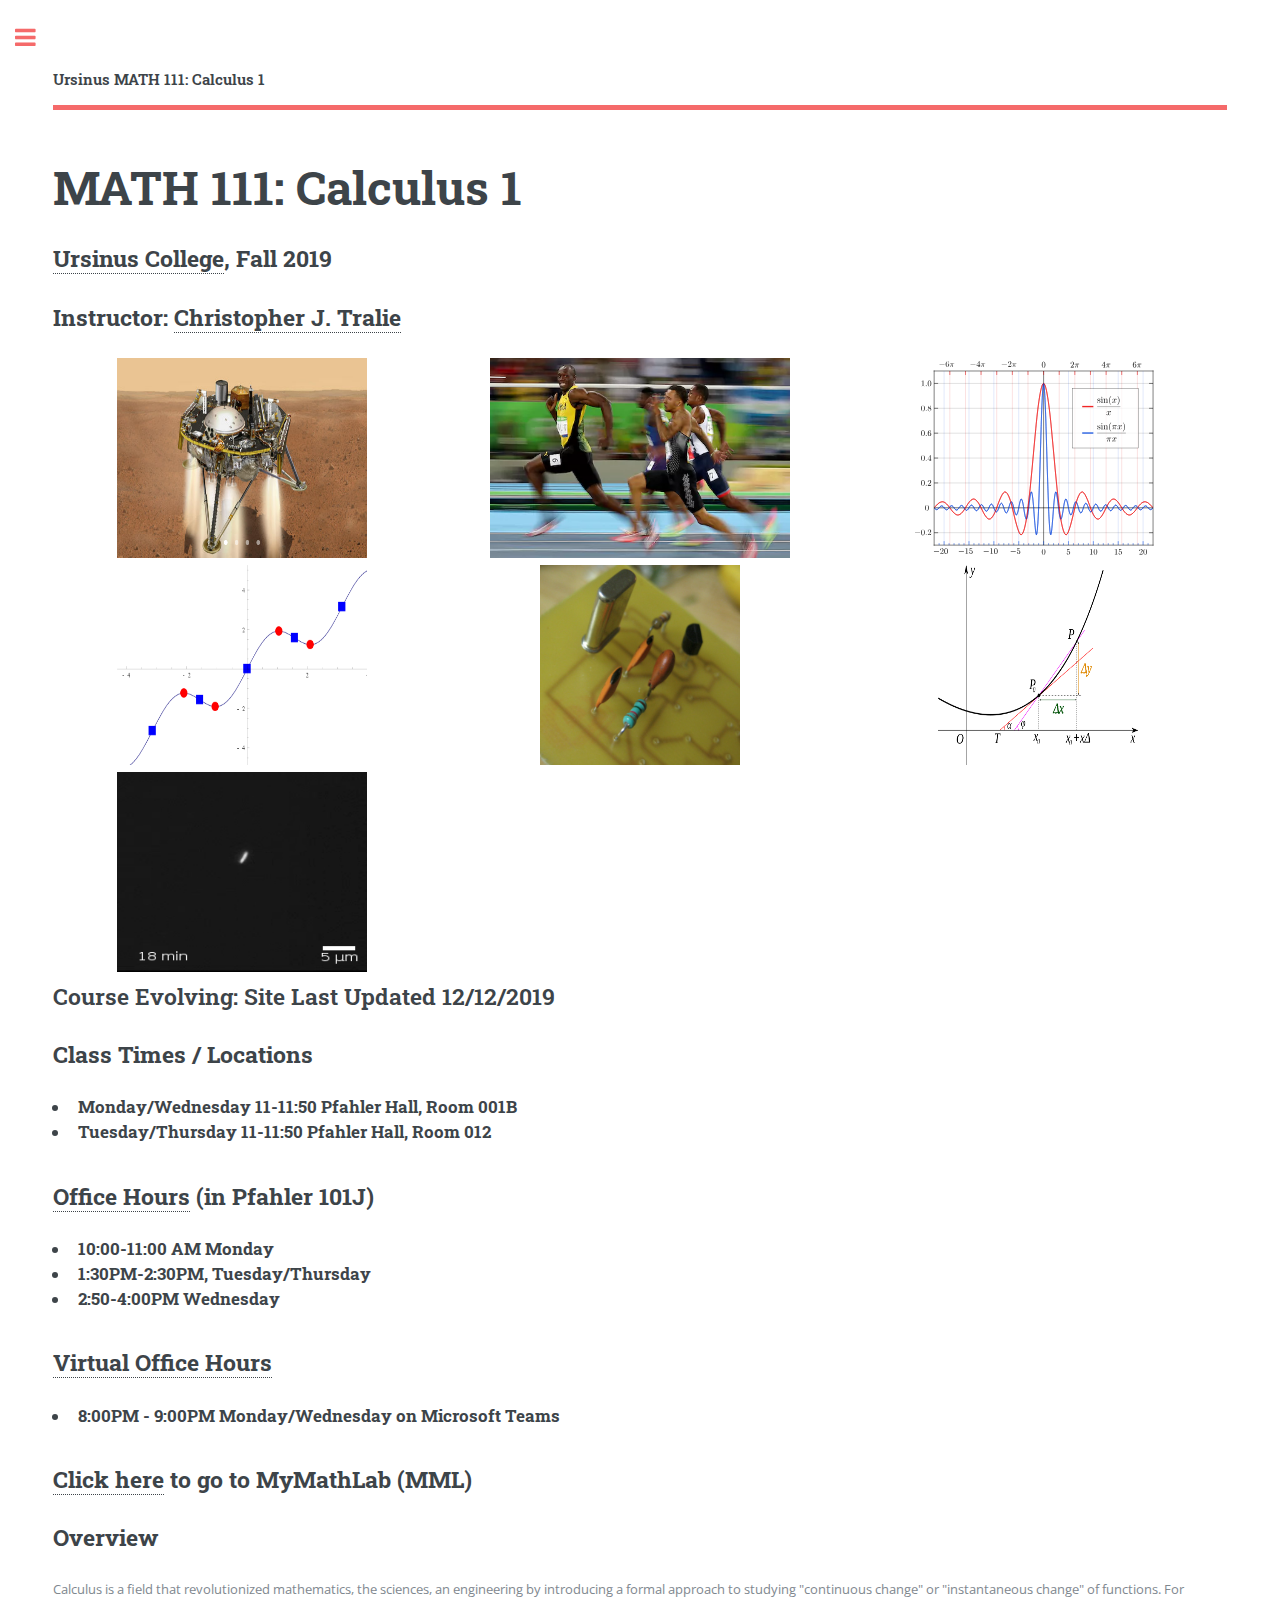
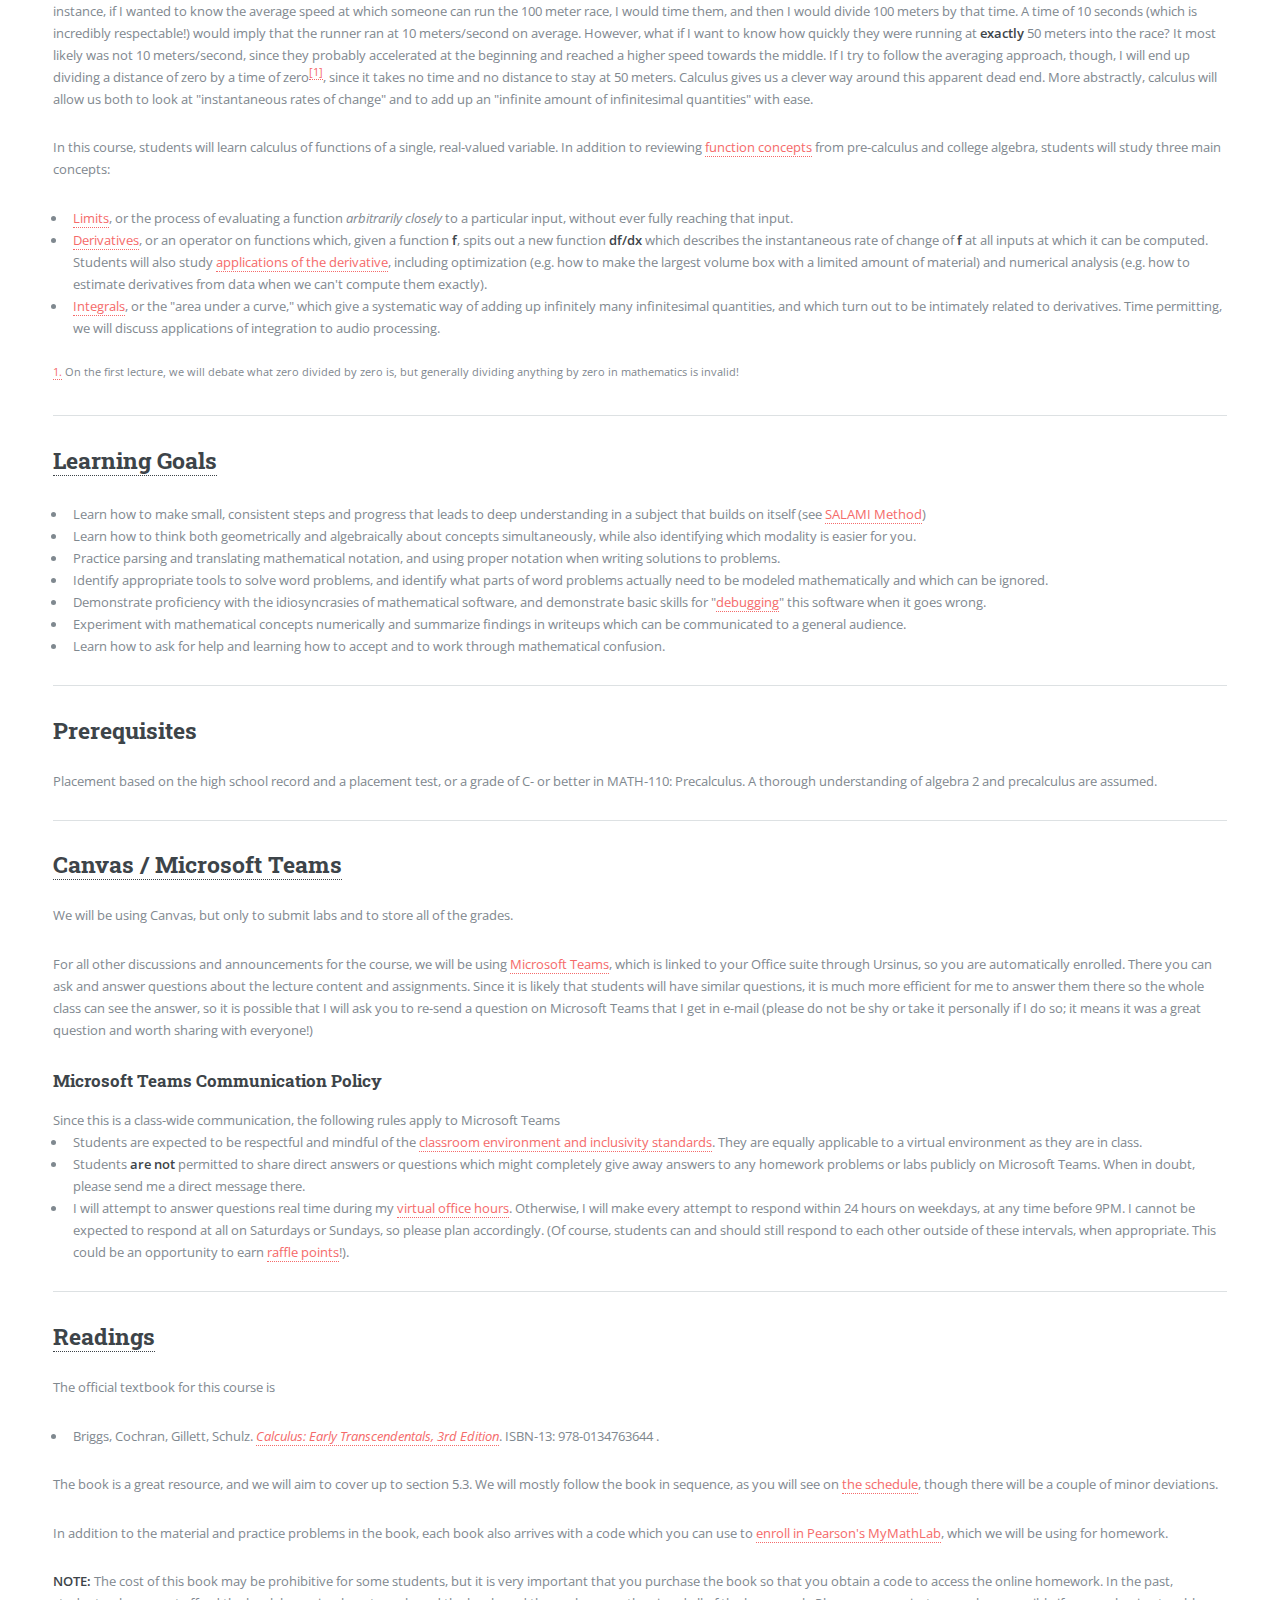
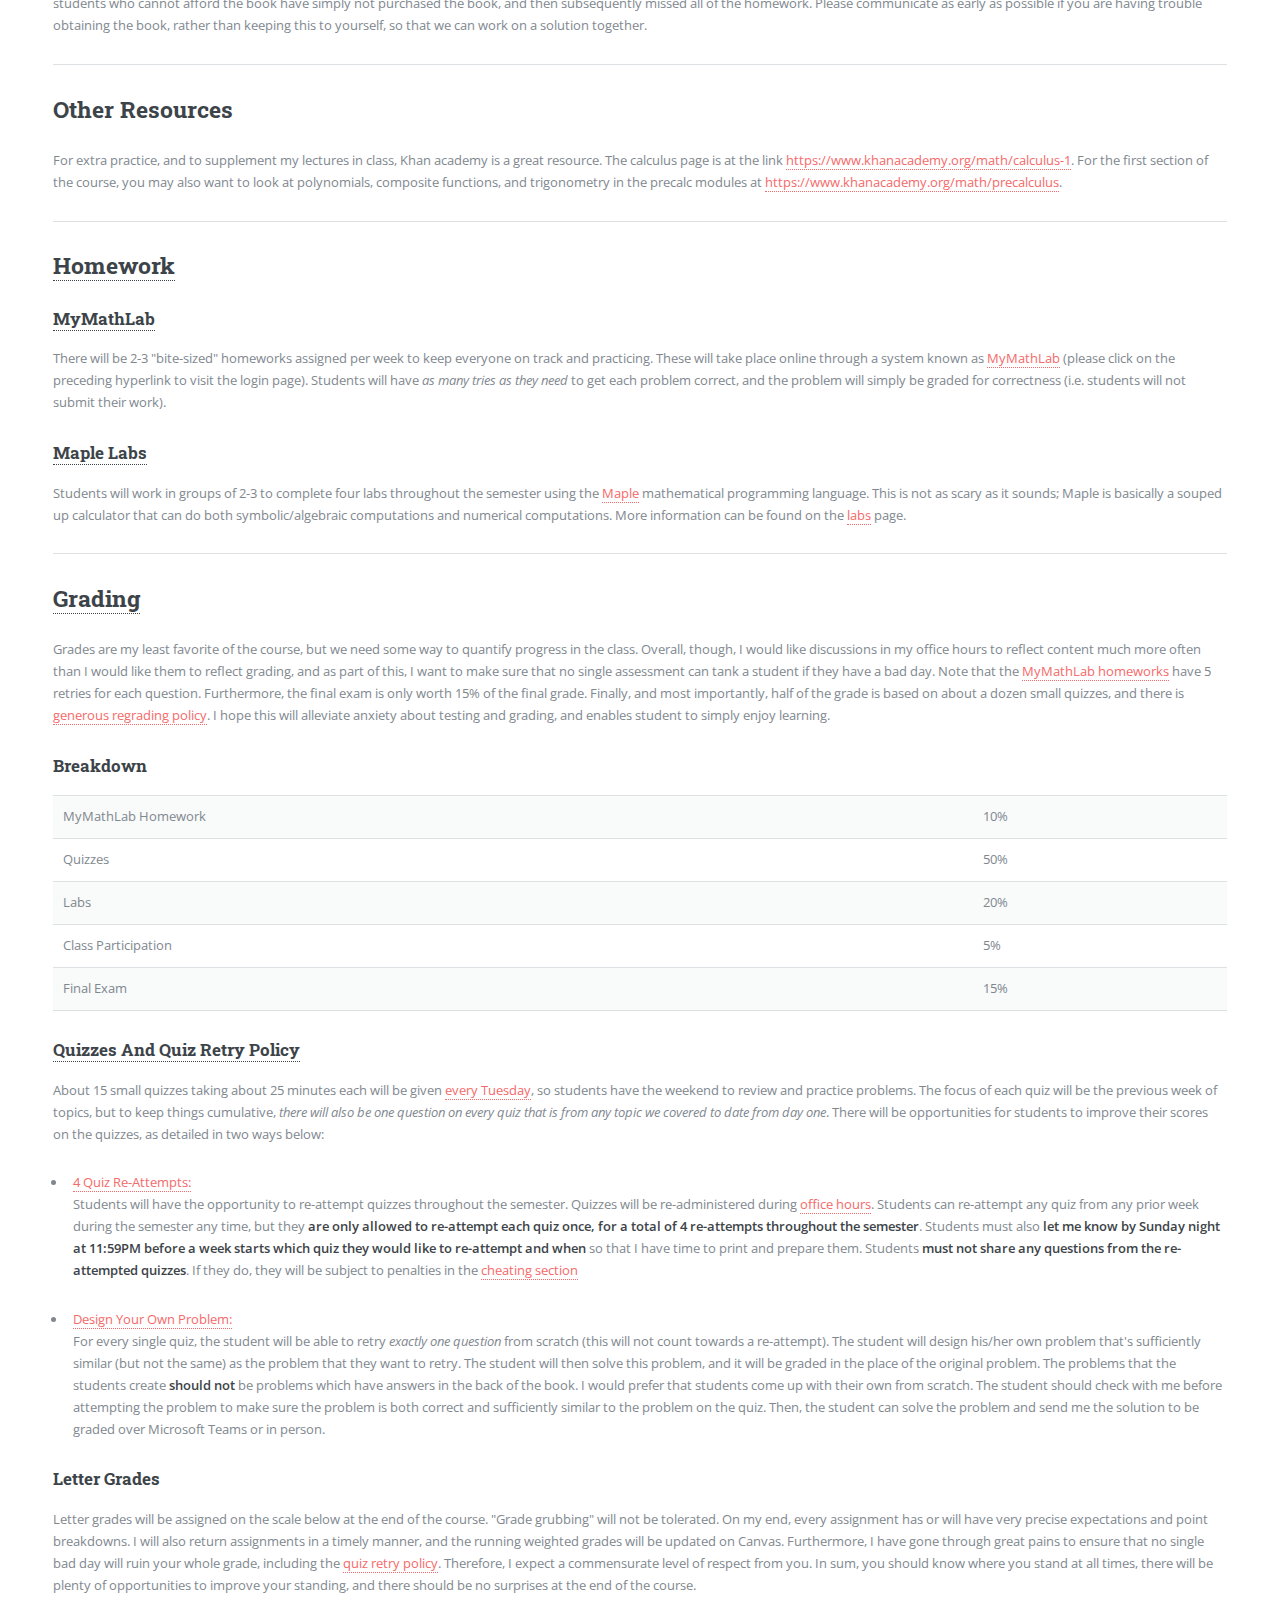
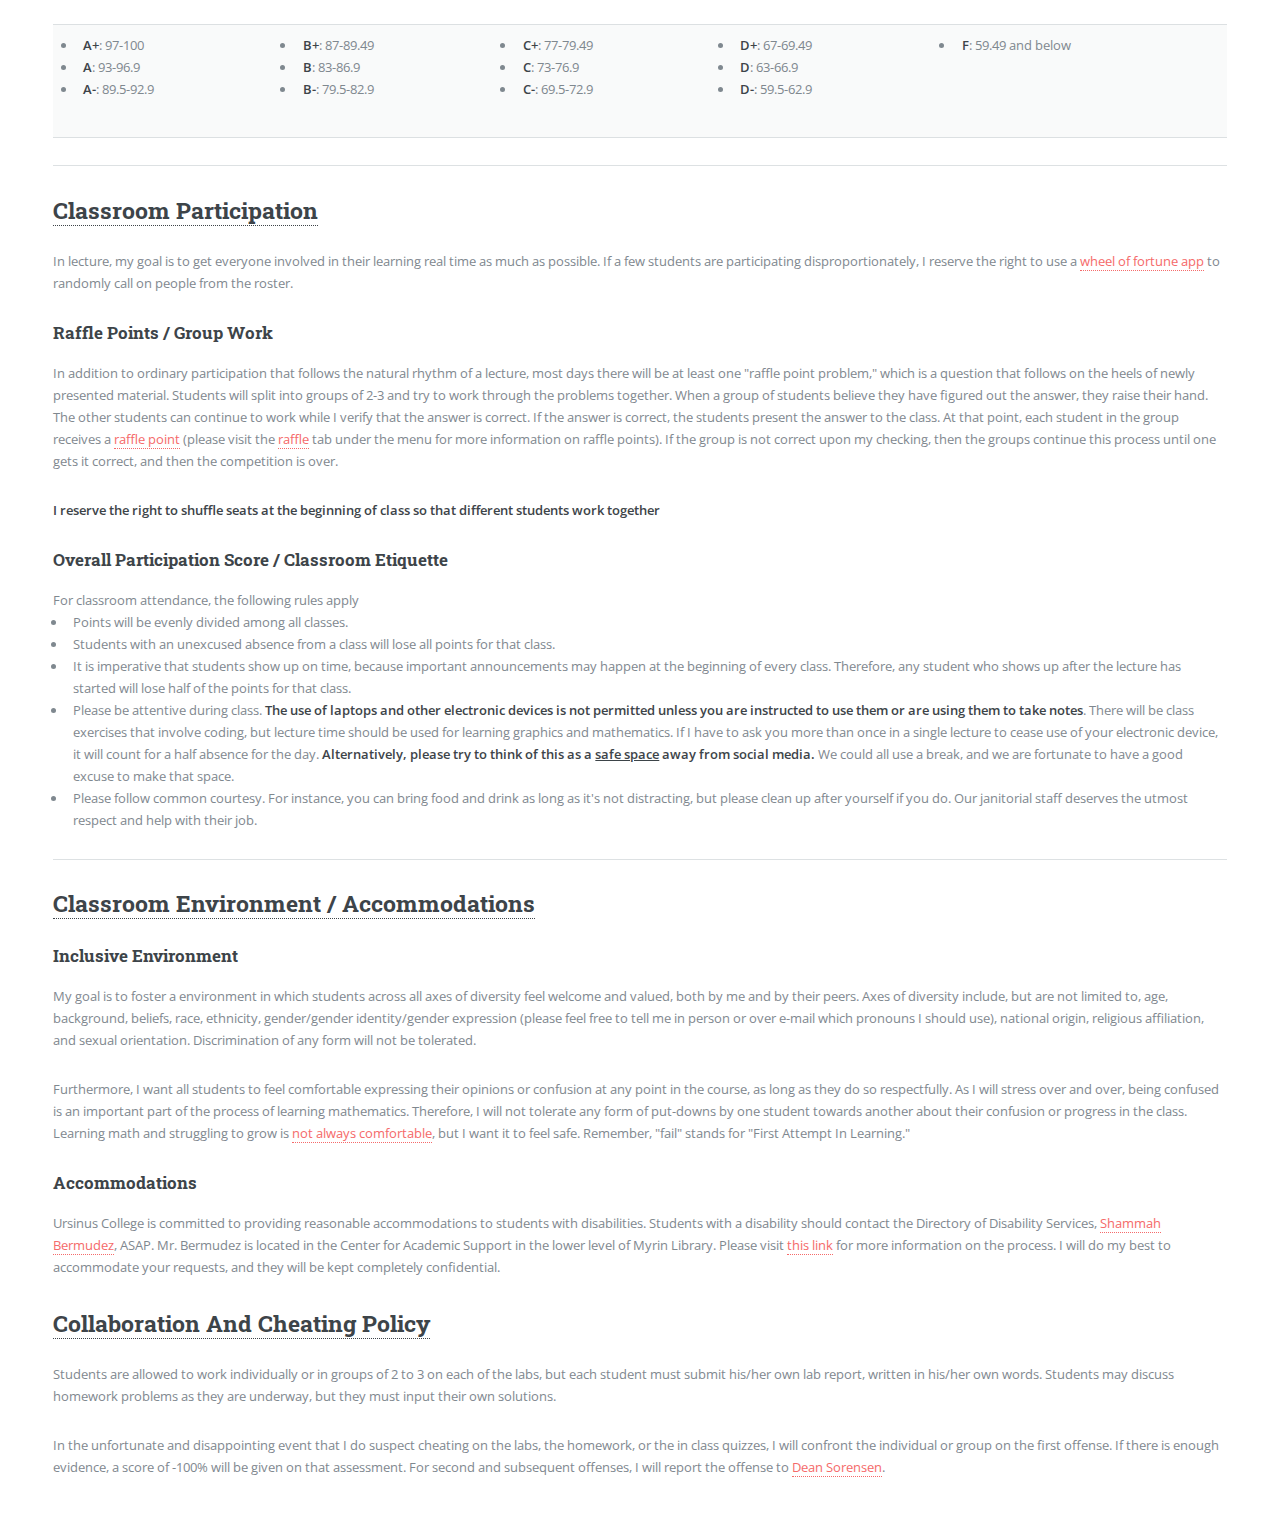
<file: index.html>
<!DOCTYPE HTML>
<!--
	Editorial by HTML5 UP
	html5up.net | @ajlkn
	Free for personal and commercial use under the CCA 3.0 license (html5up.net/license)
-->
<html>
<!-- Header !-->
	<head>
		<title>Ursinus MATH 111: Calculus 1</title>
		<meta charset="utf-8" />
		<meta name="viewport" content="width=device-width, initial-scale=1, user-scalable=no" />
		<!--[if lte IE 8]><script src="assets/js/ie/html5shiv.js"></script><![endif]-->
		<link rel="stylesheet" href="assets/css/main.css" />
		<!--[if lte IE 9]><link rel="stylesheet" href="assets/css/ie9.css" /><![endif]-->
		<!--[if lte IE 8]><link rel="stylesheet" href="assets/css/ie8.css" /><![endif]-->
        <style>
        .image_off, #home:hover .image_on{
           display:none
        }
        .image_on, #home:hover .image_off{
           display:block
        }
        </style>
	</head>
	<body>

		<!-- Wrapper -->
			<div id="wrapper">

				<!-- Main -->
					<div id="main">
						<div class="inner">

							<!-- Header -->
								<header id="header">
									<a href="index.html" class="logo"><strong>Ursinus MATH 111: Calculus 1</strong></a>
								</header>
<!-- End Header !-->

							<!-- Banner -->
								<section id="banner">
									<div class="content">
										<header>
											<h1>MATH 111: Calculus 1</h1>
											<h2><a href = "http://www.ursinus.edu">Ursinus College</a>, Fall 2019</h2>
											<h2>Instructor: <a href = "http://www.ctralie.com">Christopher J. Tralie</a></h2>
										</header>

											<div class = "row">
												<div class="4u 12u">
													<center>
													<img src = "OverviewPictures/Rover.png" width = 250 height = 200>
													</center>
                                                </div>
                                                <div class="4u 12u">
													<center>
													<img src = "OverviewPictures/usain-bolt-running.png" width = 300 height = 200>
													</center>
												</div>
												<div class="4u 12u$">
													<center>
													<img src = "OverviewPictures/sinc.svg" width = 250 height = 200>
													</center>
												</div>
											</div>

											<div class = "row">
												<div class="4u 12u">
													<center>
													<img src = "OverviewPictures/479px-Stationary_vs_inflection_pts.svg.png" width = 250 height = 200>
													</center>
												</div>
												<div class="4u 12u">
													<center>
													<img src = "OverviewPictures/Oscillator.png" width = 200 height = 200>
													</center>
                                                </div>
                                                <div class="4u 12u">
													<center>
													<img src = "OverviewPictures/538px-Derivative_-_geometric_meaning.svg.png" width = 200 height = 200>
													</center>
												</div>
												<div class="4u 12u">
													<center>
													<img src = "OverviewPictures/Ecoli.gif" width = 250 height = 200>
													</center>
												</div>
											</div>


<!-- Start of Last Updated -->
<h2><b>Course Evolving: Site Last Updated 12/12/2019
</b></h2><!-- End of Last Updated -->

											<h2>Class Times / Locations</h2>
											<h3>
												<ul>
													<li>Monday/Wednesday 11-11:50 Pfahler Hall, Room 001B</li>
													<li>Tuesday/Thursday 11-11:50 Pfahler Hall, Room 012</li>
												</ul> 
											</h3>
											<h2><a name = "officehours">Office Hours</a> (in Pfahler 101J)</h2>
											<h3>
												<ul>
													<li>10:00-11:00 AM Monday</li>
													<li>1:30PM-2:30PM, Tuesday/Thursday</li>
													<li>2:50-4:00PM Wednesday</li>
												</ul>
											</h3>
											<h2><a name = "virtual">Virtual Office Hours</a></h2>
											<h3>
												<ul>
													<li>8:00PM - 9:00PM Monday/Wednesday on Microsoft Teams</li>
												</ul>
											</h3>

											<h2><a href = "https://www.pearsonmylabandmastering.com/northamerica/mymathlab/">Click here</a> to go to MyMathLab (MML)</h2>

											<h2>Overview</h2>

											<p>
												Calculus is a field that revolutionized mathematics, the sciences, an engineering by introducing a formal approach to studying "continuous change" or "instantaneous change" of functions.  For instance, if I wanted to know the average speed at which someone can run the 100 meter race, I would time them, and then I would divide 100 meters by that time.  A time of 10 seconds (which is incredibly respectable!) would imply that the runner ran at 10 meters/second on average.  However, what if I want to know how quickly they were running at <b>exactly</b> 50 meters into the race?  It most likely was not 10 meters/second, since they probably accelerated at the beginning and reached a higher speed towards the middle.  If I try to follow the averaging approach, though, I will end up dividing a distance of zero by a time of zero<SUP><a href = "#dividebyzero">[1]</a></SUP>, since it takes no time and no distance to stay at 50 meters.  Calculus gives us a clever way around this apparent dead end.  More abstractly, calculus will allow us both to look at "instantaneous rates of change" and to add up an "infinite amount of infinitesimal quantities" with ease.
											</p>

											<p>
												In this course, students will learn calculus of functions of a single, real-valued variable.  In addition to reviewing <a href = "Schedule/index.html#functions">function concepts</a> from pre-calculus and college algebra, students will study three main concepts:
												<ul>
													<li>
														<a href = "Schedule/index.html#limits">Limits</a>, or the process of evaluating a function <i>arbitrarily closely</i> to a particular input, without ever fully reaching that input.</li>
													<li>
														<a href = "Schedule/index.html#derivatives">Derivatives</a>, or an operator on functions which, given a function <b>f</b>, spits out a new function <b>df/dx</b> which describes the instantaneous rate of change of <b>f</b> at all inputs at which it can be computed.  Students will also study <a href = "Schedule/index.html#derivapplications">applications of the derivative</a>, including optimization (e.g. how to make the largest volume box with a limited amount of material) and numerical analysis (e.g. how to estimate derivatives from data when we can't compute them exactly).
													</li>
													<li>
														<a href = "Schedule/index.html#integrals">Integrals</a>, or the "area under a curve," which give a systematic way of adding up infinitely many infinitesimal quantities, and which turn out to be intimately related to derivatives.  Time permitting, we will discuss applications of integration to audio processing.
													</li>
												</ul> 
											</p>

											<p>
												<sup id = "alllevels"><a name = "dividebyzero">1.</a> On the first lecture, we will debate what zero divided by zero is, but generally dividing anything by zero in mathematics is invalid!
													</sup>
											</p>
											
											<hr>
											<h2><a name = "goals">Learning Goals</a></h2>
											<p>
											<ul>
												<li>Learn how to make small, consistent steps and progress that leads to deep understanding in a subject that builds on itself (see <a href = "https://ii.library.jhu.edu/tag/salami-method/">SALAMI Method</a>)</li>
												<li>Learn how to think both geometrically and algebraically about concepts simultaneously, while also identifying which modality is easier for you.</li>
												<li>Practice parsing and translating mathematical notation, and using proper notation when writing solutions to problems.</li>
												<li>Identify appropriate tools to solve word problems, and identify what parts of word problems actually need to be modeled mathematically and which can be ignored.</li>
												<li>Demonstrate proficiency with the idiosyncrasies of mathematical software, and demonstrate basic skills for "<a href = "https://www.math.ubc.ca/~israel/m210/topten.pdf">debugging</a>" this software when it goes wrong.</li>
												<li>Experiment with mathematical concepts numerically and summarize findings in writeups which can be communicated to a general audience.</li>
												<li>Learn how to ask for help and learning how to accept and to work through mathematical confusion.</li>
											</ul>
											</p>
											
											<hr>
											<h2>Prerequisites</h2>
											<p>
											Placement based on the high school record and a placement test, or a grade of C- or better in MATH-110: Precalculus.  A thorough understanding of algebra 2 and precalculus are assumed.
											</p>

											<hr>
											<h2><a name = "communication">Canvas / Microsoft Teams</a></h2>
											<p>
											We will be using Canvas, but only to submit labs and to store all of the grades.
											</p>
											
											<p>
											For all other discussions and announcements for the course, we will be using  <a href = "https://insights.ursinus.edu/display/LEI/Microsoft+Teams">Microsoft Teams</a>, which is linked to your Office suite through Ursinus, so you are automatically enrolled.  There you can ask and answer questions about the lecture content and assignments.  Since it is likely that students will have similar questions, it is much more efficient for me to answer them there so the whole class can see the answer, so it is possible that I will ask you to re-send a question on Microsoft Teams that I get in e-mail (please do not be shy or take it personally if I do so; it means it was a great question and worth sharing with everyone!)
											</p>

											<h3>Microsoft Teams Communication Policy</h3>
											Since this is a class-wide communication, the following rules apply to Microsoft Teams
											<ul>
												<li>
													Students are expected to be respectful and mindful of the <a href = "#environment">classroom environment and inclusivity standards</a>.  They are equally applicable to a virtual environment as they are in class.</li>

												<li>
													Students <b>are not</b> permitted to share direct answers or questions which might completely give away answers to any homework problems or labs publicly on Microsoft Teams.  When in doubt, please send me a direct message there.
												</li>

												<li>
													I will attempt to answer questions real time during my <a href = "#virtual">virtual office hours</a>.  Otherwise, I will make every attempt to respond within 24 hours on weekdays, at any time before 9PM.  I cannot be expected to respond at all on Saturdays or Sundays, so please plan accordingly.  (Of course, students can and should still respond to each other outside of these intervals, when appropriate.  This could be an opportunity to earn <a href = "Raffle/index.html">raffle points</a>!).
												</li>
											</ul>
											
											<hr>
											<h2><a name = "readings">Readings</a></h2>
											<p>
											The official textbook for this course is 
											
											<ul>
											<li>Briggs, Cochran, Gillett, Schulz. <a href = "https://www.amazon.com/Calculus-Transcendentals-William-L-Briggs/dp/0134763645"><i>Calculus: Early Transcendentals, 3rd Edition</i></a>.  ISBN-13: 978-0134763644 .</li>
											</ul>
											
											The book is a great resource, and we will aim to cover up to section 5.3.  We will mostly follow the book in sequence, as you will see on <a href = "Schedule/index.html">the schedule</a>, though there will be a couple of minor deviations.<BR>
											</p>

											<p>
												In addition to the material and practice problems in the book, each book also arrives with a code which you can use to <a href = "Student_Registration_Handout_tralie81944.pdf">enroll in Pearson's MyMathLab</a>, which we will be using for homework.
											</p>

											<p>
											<a name="financial"></a>
											<b>NOTE:</b> The cost of this book may be prohibitive for some students, but it is very important that you purchase the book so that you obtain a code to access the online homework.  In the past, students who cannot afford the book have simply not purchased the book, and then subsequently missed all of the homework.  Please communicate as early as possible if you are having trouble obtaining the book, rather than keeping this to yourself, so that we can work on a solution together.
											</p>

											<hr>
											<h2>Other Resources</h2>
											<p>
												For extra practice, and to supplement my lectures in class, Khan academy is a great resource.  The calculus page is at the link <a href = "https://www.khanacademy.org/math/calculus-1">https://www.khanacademy.org/math/calculus-1</a>.  For the first section of the course, you may also want to look at polynomials, composite functions, and trigonometry in the precalc modules at <a href = "https://www.khanacademy.org/math/precalculus">https://www.khanacademy.org/math/precalculus</a>.
											</p>



											<hr>
											<h2><a name = "homework">Homework</a></h2>

											<h3><a href = "https://www.pearsonmylabandmastering.com/northamerica/mymathlab/">MyMathLab</a> </h3>
											<p>
											There will be 2-3 "bite-sized" homeworks assigned per week to keep everyone on track and practicing.  These will take place online through a system known as <a href = "https://www.pearsonmylabandmastering.com/northamerica/mymathlab/">MyMathLab</a> (please click on the preceding hyperlink to visit the login page).  Students will have <i>as many tries as they need</i> to get each problem correct, and the problem will simply be graded for correctness (i.e. students will not submit their work).
											</p>


											<h3><a href = "Labs/index.html">Maple Labs</a> </h3>
											<p>
											Students will work in groups of 2-3 to complete four labs throughout the semester using the <a href = "https://www.maplesoft.com/">Maple</a> mathematical programming language.  This is not as scary as it sounds; Maple is basically a souped up calculator that can do both symbolic/algebraic computations and numerical computations.  More information can be found on the <a href = "Labs/index.html">labs</a> page.
											</p>
											
											<hr>
											<h2><a name = "grading">Grading</a></h2>
											<p>
												Grades are my least favorite of the course, but we need some way to quantify progress in the class.  Overall, though, I would like discussions in my office hours to reflect content much more often than I would like them to reflect grading, and as part of this, I want to make sure that no single assessment can tank a student if they have a bad day.  Note that the <a href = "#homework">MyMathLab homeworks</a> have 5 retries for each question.  Furthermore, the final exam is only worth 15% of the final grade.  Finally, and most importantly, half of the grade is based on about a dozen small quizzes, and there is <a href = "#quiz">generous regrading policy</a>.  I hope this will alleviate anxiety about testing and grading, and enables student to simply enjoy learning.

												<!--<blockquote class="twitter-tweet" data-lang="en"><p lang="en" dir="ltr">The integrity of a grade and ways to make the shift... <a href="https://twitter.com/hashtag/edchat?src=hash&amp;ref_src=twsrc%5Etfw">#edchat</a> <a href="https://twitter.com/hashtag/unionrxi?src=hash&amp;ref_src=twsrc%5Etfw">#unionrxi</a> <a href="https://twitter.com/hashtag/sblchat?src=hash&amp;ref_src=twsrc%5Etfw">#sblchat</a> <a href="http://t.co/2rCA8Xu9MI">pic.twitter.com/2rCA8Xu9MI</a></p>&mdash; Dr. Justin Tarte (@justintarte) <a href="https://twitter.com/justintarte/status/506183518095802368?ref_src=twsrc%5Etfw">August 31, 2014</a></blockquote>
<script async src="https://platform.twitter.com/widgets.js" charset="utf-8"></script>-->
											</p>


											<h3>Breakdown</h3>
											<table>
											<tr><td>MyMathLab Homework</td><td>10%</td></tr>
											<tr><td>Quizzes</td><td>50%</td></tr>
											<tr><td>Labs</td><td>20%</td></tr>
											<tr><td>Class Participation</td><td>5%</td></tr>
											<tr><td>Final Exam</td><td>15%</td></tr>
											</table>

											<h3><a name = "quiz">Quizzes And Quiz Retry Policy</a></h3>

											<p>
												About 15 small quizzes taking about 25 minutes each will be given <a href = "Schedule/index.html">every Tuesday</a>, so students have the weekend to review and practice problems.  The focus of each quiz will be the previous week of topics, but to keep things cumulative, <i>there will also be one question on every quiz that is from any topic we covered to date from day one</i>.  There will be opportunities for students to improve their scores on the quizzes, as detailed in two ways below:
											</p>

                                            <ul>

                                                <li>
                                                    <a name = "reattempts">4 Quiz Re-Attempts:</a> 
                                                    <p>Students will have the opportunity to re-attempt quizzes throughout the semester.  Quizzes will be re-administered during <a href = "#officehours">office hours</a>.  Students can re-attempt any quiz from any prior week during the semester any time, but they <b>are only allowed to re-attempt each quiz once, for a total of 4 re-attempts throughout the semester</b>.  Students must also <b>let me know by Sunday night at 11:59PM before a week starts which quiz they would like to re-attempt and when</b> so that I have time to print and prepare them.  Students <b>must not share any questions from the re-attempted quizzes</b>.  If they do, they will be subject to penalties in the <a href = "#cheating">cheating section</a>
                                                    </p>
                                                </li>

                                                <li>
                                                    <a name = "designyourown">Design Your Own Problem:</a>
                                                    <p>
                                                    For every single quiz, the student will be able to retry <i>exactly one question</i> from scratch (this will not count towards a re-attempt).  The student will design his/her own problem that's sufficiently similar (but not the same) as the problem that they want to retry.  The student will then solve this problem, and it will be graded in the place of the original problem.  The problems that the students create <b>should not</b> be problems which have answers in the back of the book.  I would prefer that students come up with their own from scratch.  The student should check with me before attempting the problem to make sure the problem is both correct and sufficiently similar to the problem on the quiz.  Then, the student can solve the problem and send me the solution to be graded over Microsoft Teams or in person.
                                                    </p>
                                                </li>

                                            </ul>
					
											
											<h3>Letter Grades</h3>
											<p>
												Letter grades will be assigned on the scale below at the end of the course.  "Grade grubbing" will not be tolerated.  On my end, every assignment has or will have very precise expectations and point breakdowns.  I will also return assignments in a timely manner, and the running weighted grades will be updated on Canvas.  Furthermore, I have gone through great pains to ensure that no single bad day will ruin your whole grade, including the <a href = "#quiz">quiz retry policy</a>.  Therefore, I expect a commensurate level of respect from you.  In sum, you should know where you stand at all times, there will be plenty of opportunities to improve your standing, and there should be no surprises at the end of the course. 
												<table>
													<tr>
														<td>
															<ul>
																<li><b>A+</b>: 97-100</li>
																<li><b>A</b>: 93-96.9</li>
																<li><b>A-</b>: 89.5-92.9</li>
															</ul>
														</td>
														<td>
															<ul>
																<li><b>B+</b>: 87-89.49</li>
																<li><b>B</b>: 83-86.9</li>
																<li><b>B-</b>: 79.5-82.9</li>
															</ul>
														</td>
														<td>
															<ul>
																<li><b>C+</b>: 77-79.49</li>
																<li><b>C</b>: 73-76.9</li>
																<li><b>C-</b>: 69.5-72.9</li>
															</ul>
														</td>
														<td>
															<ul>
																<li><b>D+</b>: 67-69.49</li>
																<li><b>D</b>: 63-66.9</li>
																<li><b>D-</b>: 59.5-62.9</li>
															</ul>
														</td>
														<td>
															<ul>
																<li><b>F</b>: 59.49 and below</li>
															</ul>
														</td>
													</tr>
												</table>
											</p>
											
											<HR>
											<h2><a name = "participation">Classroom Participation</a></h2>

											<p>
												In lecture, my goal is to get everyone involved in their learning real time as much as possible.  If a few students are participating disproportionately, I reserve the right to use a  <a href = "../WheelOfFortune/WheelOfFortune.html">wheel of fortune app</a> to randomly call on people from the roster.
											</p>
											
											<h3><a name = "raffle"></a>Raffle Points / Group Work</h3>

											<p>
											In addition to ordinary participation that follows the natural rhythm of a lecture, most days there will be at least one "raffle point problem," which is a question that follows on the heels of newly presented material.  Students will split into groups of 2-3 and try to work through the problems together.  When a group of students believe they have figured out the answer, they raise their hand.  The other students can continue to work while I verify that the answer is correct.  If the answer is correct, the students present the answer to the class.  At that point, each student in the group receives a <a href = "Raffle/index.html">raffle point</a> (please visit the <a href = "Raffle/index.html">raffle</a> tab under the menu for more information on raffle points).  If the group is not correct upon my checking, then the groups continue this process until one gets it correct, and then the competition is over.
											</p>
											
											<p>
											<b>I reserve the right to shuffle seats at the beginning of class so that different students work together</b>	
											</p>									
											
											<h3>Overall Participation Score / Classroom Etiquette</h3>
											For classroom attendance, the following rules apply
											<ul>
												<li>Points will be evenly divided among all classes.</li>
												<li>Students with an unexcused absence from a class will lose all points for that class.</li>
												<li>It is imperative that students show up on time, because important announcements may happen at the beginning of every class.  Therefore, any student who shows up after the lecture has started will lose half of the points for that class.</li>
												<li>Please be attentive during class.  <b>The use of laptops and other electronic devices is not permitted unless you are instructed to use them or are using them to take notes</b>.  There will be class exercises that involve coding, but lecture time should be used for learning graphics and mathematics.  If I have to ask you more than once in a single lecture to cease use of your electronic device, it will count for a half absence for the day.  <b>Alternatively, please try to think of this as a <u>safe space</u> away from social media.</b>  We could all use a break, and we are fortunate to have a good excuse to make that space.</li>
												<li>Please follow common courtesy.  For instance, you can bring food and drink as long as it's not distracting, but please clean up after yourself if you do.  Our janitorial staff deserves the utmost respect and help with their job.</li>
											</ul>
											</p>

											<HR>
											<h2><a name = "environment">Classroom Environment / Accommodations</a></h2>

											<h3>Inclusive Environment</h3>
											<p>
												My goal is to foster a environment in which students across all axes of diversity feel welcome and valued, both by me and by their peers.  Axes of diversity include, but are not limited to, age, background, beliefs, race, ethnicity, gender/gender identity/gender expression (please feel free to tell me in person or over e-mail which pronouns I should use), national origin, religious affiliation, and sexual orientation.  Discrimination of any form will not be tolerated.
											</p>

											<p>
												Furthermore, I want all students to feel comfortable expressing their opinions or confusion at any point in the course, as long as they do so respectfully.  As I will stress over and over, being confused is an important part of the process of learning mathematics.  Therefore, I will not tolerate any form of put-downs by one student towards another about their confusion or progress in the class.  Learning math and struggling to grow is <a href = "https://i0.wp.com/katielmartin.com/wp-content/uploads/2019/02/1_9HzbByi2Uzit8474Rp4ZPg-1.jpg?w=550&ssl=1">not always comfortable</a>, but I want it to feel safe.  Remember, "fail" stands for "First Attempt In Learning."
											</p>

											<h3>Accommodations</h3>

											<p>
											Ursinus College is committed to providing reasonable accommodations to students with disabilities.  Students with a disability should contact the Directory of Disability Services, <a href = "https://www.ursinus.edu/live/profiles/2064-shammah-bermudez">Shammah Bermudez</a>, ASAP.  Mr. Bermudez is located in the Center for Academic Support in the lower level of Myrin Library.  Please visit <a href = "https://www.ursinus.edu/offices/institute-for-student-success/students-with-disabilities/current-students-/">this link</a> for more information on the process.  I will do my best to accommodate your requests, and they will be kept completely confidential.
											</p>
											

											<h2><a name = "cheating">Collaboration And Cheating Policy</a></h2>

											<p>
											Students are allowed to work individually or in groups of 2 to 3 on each of the labs, but each student must submit his/her own lab report, written in his/her own words.  Students may discuss homework problems as they are underway, but they must input their own solutions.
											</p>

											<p>
											In the unfortunate and disappointing event that I do suspect cheating on the labs, the homework, or the in class quizzes, I will confront the individual or group on the first offense.  If there is enough evidence, a score of -100% will be given on that assessment.  For second and subsequent offenses, I will report the offense to <a href = "https://www.ursinus.edu/live/profiles/184-">Dean Sorensen</a>.
											</p>



								</section>
								


						</div>
					</div>

<!-- Sidebar -->
					<div id="sidebar">
						<div class="inner">
							<!-- Menu -->
								<nav id="menu">
									<header class="major">
										<h2>Menu</h2>
									</header>
									<ul>
										<li><a href="index.html">General</a></li>
										<li><a href = "Schedule/index.html">Schedule</a></li>
										<li><a href = "Labs/index.html">Maple/Sage Labs</a></li>
										<li><a href = "Raffle/index.html">Raffle</a></li>
									</ul>
								</nav>

							<!-- Section -->
								<section>
									<div class="mini-posts">
										Announcements										
                                    </div>
								</section>


							<!-- Footer -->
								<footer id="footer">
									<p class="copyright">&copy; <a href = "http://www.ctralie.com">Christopher J. Tralie</a>. All rights reserved.  Contact chris.tralie@gmail.com. Design: <a href="https://html5up.net">HTML5 UP</a>.</p>
								</footer>

						</div>
					</div>

			</div>
			
            <!-- Start of StatCounter Code -->
            <script type="text/javascript">
            var sc_project=7309088; 
            var sc_invisible=1; 
            var sc_security="f655b56d"; 
            </script>
            <script type="text/javascript"
            src="http://www.statcounter.com/counter/counter.js"></script>
            <noscript><div class="statcounter"><a title="free hit counter"
            href="http://statcounter.com/" target="_blank"><img class="statcounter"
            src="http://c.statcounter.com/7309088/0/f655b56d/1/" alt="free hit
            counter"></a></div></noscript>
            <!-- End of StatCounter Code -->
<!-- End Sidebar !-->

<!-- Scripts -->
			<script src="assets/js/jquery.min.js"></script>
			<script src="assets/js/skel.min.js"></script>
			<script src="assets/js/util.js"></script>
			<!--[if lte IE 8]><script src="assets/js/ie/respond.min.js"></script><![endif]-->
			<script src="assets/js/main.js"></script>
<!-- End Scripts -->
	</body>
</html>
</file>
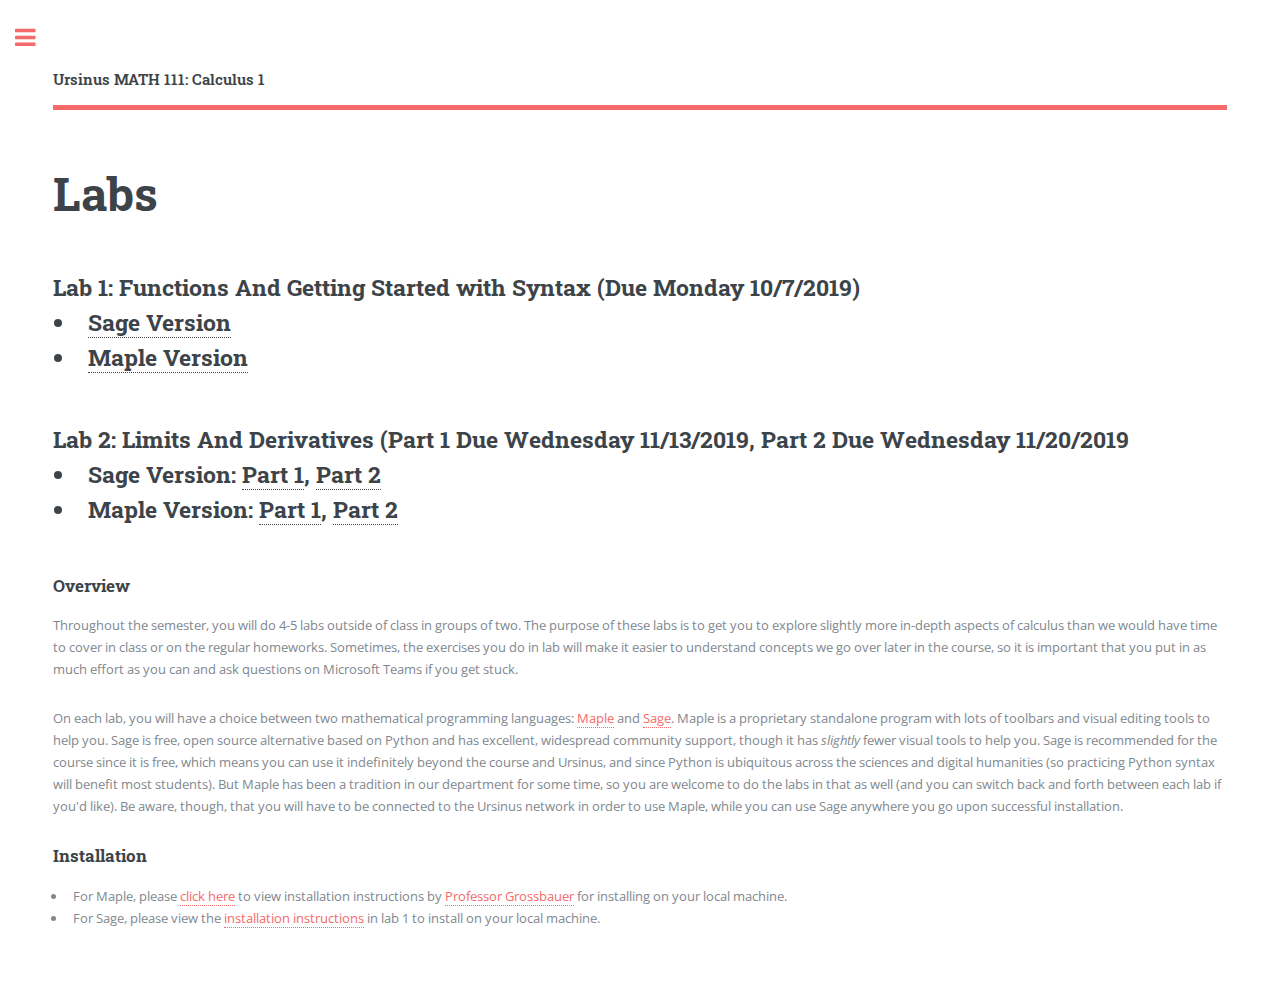
<file: Labs/index.html>
<!DOCTYPE HTML>
<!--
	Editorial by HTML5 UP
	html5up.net | @ajlkn
	Free for personal and commercial use under the CCA 3.0 license (html5up.net/license)
-->
<html>
<!-- Header !-->
	<head>
		<title>Ursinus MATH 111: Calculus 1</title>
		<meta charset="utf-8" />
		<meta name="viewport" content="width=device-width, initial-scale=1, user-scalable=no" />
		<!--[if lte IE 8]><script src="../assets/js/ie/html5shiv.js"></script><![endif]-->
		<link rel="stylesheet" href="../assets/css/main.css" />
		<!--[if lte IE 9]><link rel="stylesheet" href="../assets/css/ie9.css" /><![endif]-->
		<!--[if lte IE 8]><link rel="stylesheet" href="../assets/css/ie8.css" /><![endif]-->
        <style>
        .image_off, #home:hover .image_on{
           display:none
        }
        .image_on, #home:hover .image_off{
           display:block
        }
        </style>
	</head>
	<body>

		<!-- Wrapper -->
			<div id="wrapper">

				<!-- Main -->
					<div id="main">
						<div class="inner">

							<!-- Header -->
								<header id="header">
									<a href="../index.html" class="logo"><strong>Ursinus MATH 111: Calculus 1</strong></a>
								</header>
<!-- End Header !-->

							<!-- Content -->
								<section>
									<header class="main">
										<h1>Labs</h1>
                                    </header>
                                    
                                    <h2>Lab 1: Functions And Getting Started with Syntax (Due Monday 10/7/2019)
                                        <ul>
                                            <li><a href = "Lab1/sage.html">Sage Version</a></li>
                                            <li><a href = "Lab1/maple.html">Maple Version</a></li>
                                        </ul> 
                                    </h2>

                                    <h2>Lab 2: Limits And Derivatives (Part 1 Due Wednesday 11/13/2019, Part 2 Due Wednesday 11/20/2019
                                    <ul>
                                        <li>Sage Version: <a href = "Lab2/sage1.html">Part 1</a>, <a href = "Lab2/sage2.html">Part 2</a></li>
                                        <li>Maple Version: <a href = "Lab2/maple1.html">Part 1</a>, <a href = "Lab2/maple2.html">Part 2</a></li>
                                    </ul> 
                                    </h2>
									
									<h3>Overview</h3>
                                    
                                    <p>
                                    Throughout the semester, you will do 4-5 labs outside of class in groups of two.  The purpose of these labs is to get you to explore slightly more in-depth aspects of calculus than we would have time to cover in class or on the regular homeworks.  Sometimes, the exercises you do in lab will make it easier to understand concepts we go over later in the course, so it is important that you put in as much effort as you can and ask questions on Microsoft Teams if you get stuck.
                                    </p>
                                    
                                    <p>On each lab, you will have a choice between two mathematical programming languages: <a href = "https://maplesoft.com/products/Maple/">Maple</a> and <a href = "http://www.sagemath.org/">Sage</a>.  Maple is a proprietary standalone program with lots of toolbars and visual editing tools to help you.  Sage is free, open source alternative based on Python and has excellent, widespread community support, though it has <i>slightly</i> fewer visual tools to help you.  Sage is recommended for the course since it is free, which means you can use it indefinitely beyond the course and Ursinus, and since Python is ubiquitous across the sciences and digital humanities (so practicing Python syntax will benefit most students).  But Maple has been a tradition in our department for some time, so you are welcome to do the labs in that as well (and you can switch back and forth between each lab if you'd like).  Be aware, though, that you will have to be connected to the Ursinus network in order to use Maple, while you can use Sage anywhere you go upon successful installation.
                                    </p>

									<h3>Installation</h3>
									<ul>
                                        <li>										
                                            For Maple, please <a href = "Grossbauer2019_MapleInstall.pdf">click here</a> to view installation instructions by <a href = "https://www.ursinus.edu/live/profiles/629-lisa-a-grossbauer">Professor Grossbauer</a> for installing on your local machine.
                                        </li>

                                        <li>For Sage, please view the <a href = "Lab1/sage.html#installation">installation instructions</a> in lab 1 to install on your local machine.</li>
                                    </ul>


						</div>
					</div>

<!-- Sidebar -->
					<div id="sidebar">
						<div class="inner">
							<!-- Menu -->
								<nav id="menu">
									<header class="major">
										<h2>Menu</h2>
									</header>
									<ul>
										<li><a href="../index.html">General</a></li>
										<li><a href = "../Schedule/index.html">Schedule</a></li>
										<li><a href = "../Labs/index.html">Maple/Sage Labs</a></li>
										<li><a href = "../Raffle/index.html">Raffle</a></li>
									</ul>
								</nav>

							<!-- Section -->
								<section>
									<div class="mini-posts">
										Announcements										
                                    </div>
								</section>


							<!-- Footer -->
								<footer id="footer">
									<p class="copyright">&copy; <a href = "http://www.ctralie.com">Christopher J. Tralie</a>. All rights reserved.  Contact chris.tralie@gmail.com. Design: <a href="https://html5up.net">HTML5 UP</a>.</p>
								</footer>

						</div>
					</div>

			</div>
			
            <!-- Start of StatCounter Code -->
            <script type="text/javascript">
            var sc_project=7309088; 
            var sc_invisible=1; 
            var sc_security="f655b56d"; 
            </script>
            <script type="text/javascript"
            src="http://www.statcounter.com/counter/counter.js"></script>
            <noscript><div class="statcounter"><a title="free hit counter"
            href="http://statcounter.com/" target="_blank"><img class="statcounter"
            src="http://c.statcounter.com/7309088/0/f655b56d/1/" alt="free hit
            counter"></a></div></noscript>
            <!-- End of StatCounter Code -->
<!-- End Sidebar !-->

<!-- Scripts -->
			<script src="../assets/js/jquery.min.js"></script>
			<script src="../assets/js/skel.min.js"></script>
			<script src="../assets/js/util.js"></script>
			<!--[if lte IE 8]><script src="../assets/js/ie/respond.min.js"></script><![endif]-->
			<script src="../assets/js/main.js"></script>
<!-- End Scripts -->
	</body>
</html>
</file>
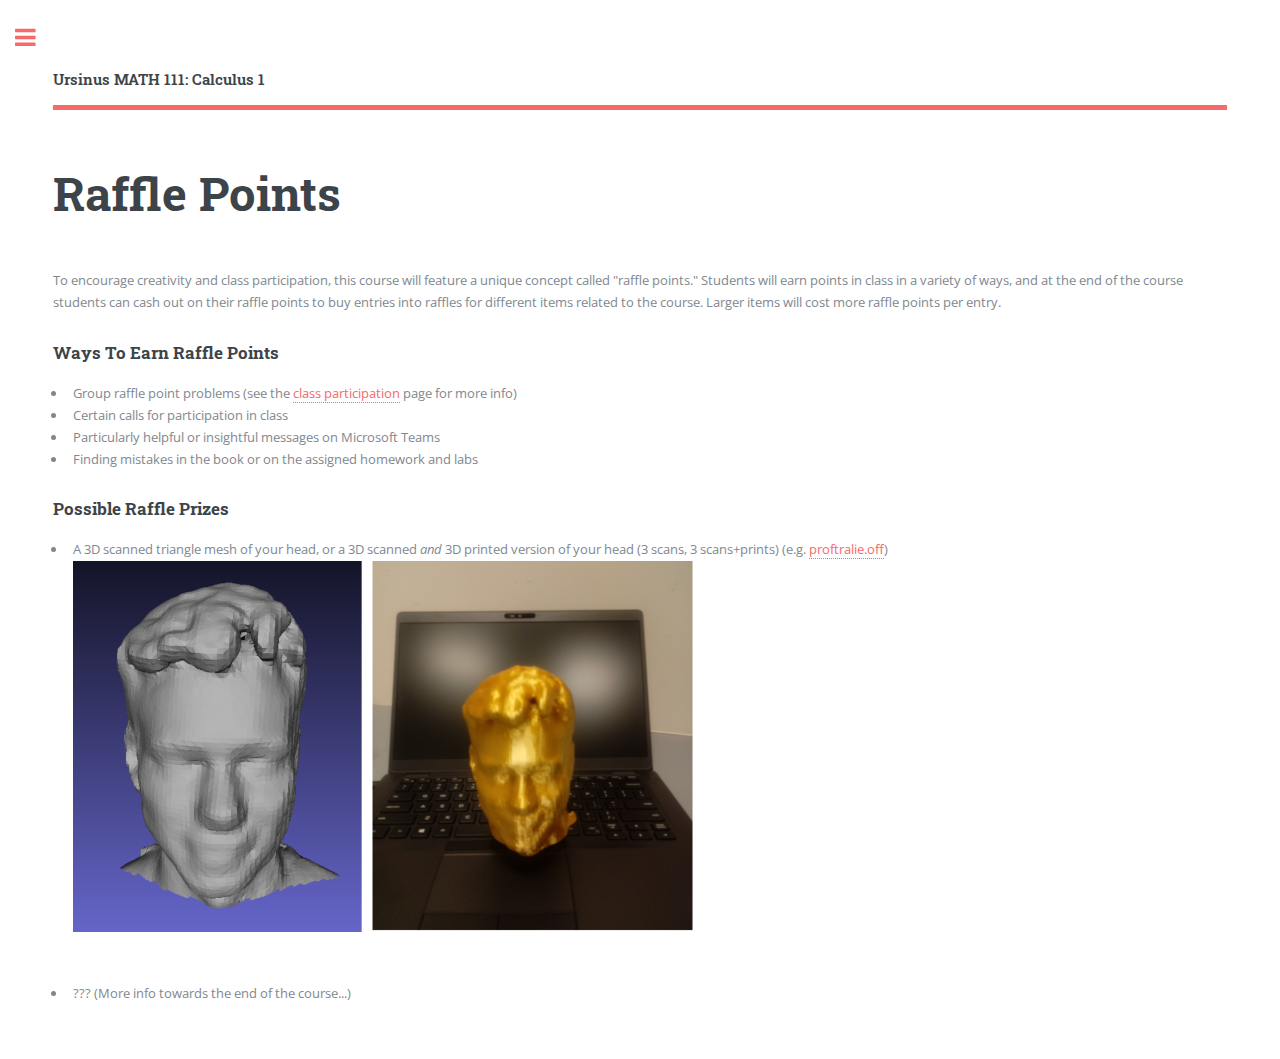
<file: Raffle/index.html>
<!DOCTYPE HTML>
<!--
	Editorial by HTML5 UP
	html5up.net | @ajlkn
	Free for personal and commercial use under the CCA 3.0 license (html5up.net/license)
-->
<html>
<!-- Header !-->
	<head>
		<title>Ursinus MATH 111: Calculus 1</title>
		<meta charset="utf-8" />
		<meta name="viewport" content="width=device-width, initial-scale=1, user-scalable=no" />
		<!--[if lte IE 8]><script src="../assets/js/ie/html5shiv.js"></script><![endif]-->
		<link rel="stylesheet" href="../assets/css/main.css" />
		<!--[if lte IE 9]><link rel="stylesheet" href="../assets/css/ie9.css" /><![endif]-->
		<!--[if lte IE 8]><link rel="stylesheet" href="../assets/css/ie8.css" /><![endif]-->
        <style>
        .image_off, #home:hover .image_on{
           display:none
        }
        .image_on, #home:hover .image_off{
           display:block
        }
        </style>
	</head>
	<body>

		<!-- Wrapper -->
			<div id="wrapper">

				<!-- Main -->
					<div id="main">
						<div class="inner">

							<!-- Header -->
								<header id="header">
									<a href="../index.html" class="logo"><strong>Ursinus MATH 111: Calculus 1</strong></a>
								</header>
<!-- End Header !-->

							<!-- Content -->
								<section>
									<header class="main">
										<h1>Raffle Points</h1>
									</header>
									
									<p>
									To encourage creativity and class participation, this course will feature a unique concept called "raffle points."  Students will earn points in class in a variety of ways, and at the end of the course students can cash out on their raffle points to buy entries into raffles for different items related to the course.  Larger items will cost more raffle points per entry.
									</p>

									<h3>Ways To Earn Raffle Points</h3>
									<ul>
										<li>Group raffle point problems (see the <a href = "../index.html#raffle">class participation</a> page for more info)</li>
										<li>Certain calls for participation in class</li>
										<li>Particularly helpful or insightful messages on Microsoft Teams</li>
										<li>Finding mistakes in the book or on the assigned homework and labs</li>
									</ul>
									
									<h3>Possible Raffle Prizes</h3>
									<ul>
										<li>A 3D scanned triangle mesh of your head, or a 3D scanned <i>and</i> 3D printed version of your head (3 scans, 3 scans+prints) (e.g. <a href = "proftralie.off">proftralie.off</a>)<BR><img src = "my3dhead.png"> </a><BR><BR><BR></li>
										
										<li>??? (More info towards the end of the course...)</li>
										</ul>



						</div>
					</div>

<!-- Sidebar -->
					<div id="sidebar">
						<div class="inner">
							<!-- Menu -->
								<nav id="menu">
									<header class="major">
										<h2>Menu</h2>
									</header>
									<ul>
										<li><a href="../index.html">General</a></li>
										<li><a href = "../Schedule/index.html">Schedule</a></li>
										<li><a href = "../Labs/index.html">Maple/Sage Labs</a></li>
										<li><a href = "../Raffle/index.html">Raffle</a></li>
									</ul>
								</nav>

							<!-- Section -->
								<section>
									<div class="mini-posts">
										Announcements										
                                    </div>
								</section>


							<!-- Footer -->
								<footer id="footer">
									<p class="copyright">&copy; <a href = "http://www.ctralie.com">Christopher J. Tralie</a>. All rights reserved.  Contact chris.tralie@gmail.com. Design: <a href="https://html5up.net">HTML5 UP</a>.</p>
								</footer>

						</div>
					</div>

			</div>
			
            <!-- Start of StatCounter Code -->
            <script type="text/javascript">
            var sc_project=7309088; 
            var sc_invisible=1; 
            var sc_security="f655b56d"; 
            </script>
            <script type="text/javascript"
            src="http://www.statcounter.com/counter/counter.js"></script>
            <noscript><div class="statcounter"><a title="free hit counter"
            href="http://statcounter.com/" target="_blank"><img class="statcounter"
            src="http://c.statcounter.com/7309088/0/f655b56d/1/" alt="free hit
            counter"></a></div></noscript>
            <!-- End of StatCounter Code -->
<!-- End Sidebar !-->

<!-- Scripts -->
			<script src="../assets/js/jquery.min.js"></script>
			<script src="../assets/js/skel.min.js"></script>
			<script src="../assets/js/util.js"></script>
			<!--[if lte IE 8]><script src="../assets/js/ie/respond.min.js"></script><![endif]-->
			<script src="../assets/js/main.js"></script>
<!-- End Scripts -->
	</body>
</html>
</file>
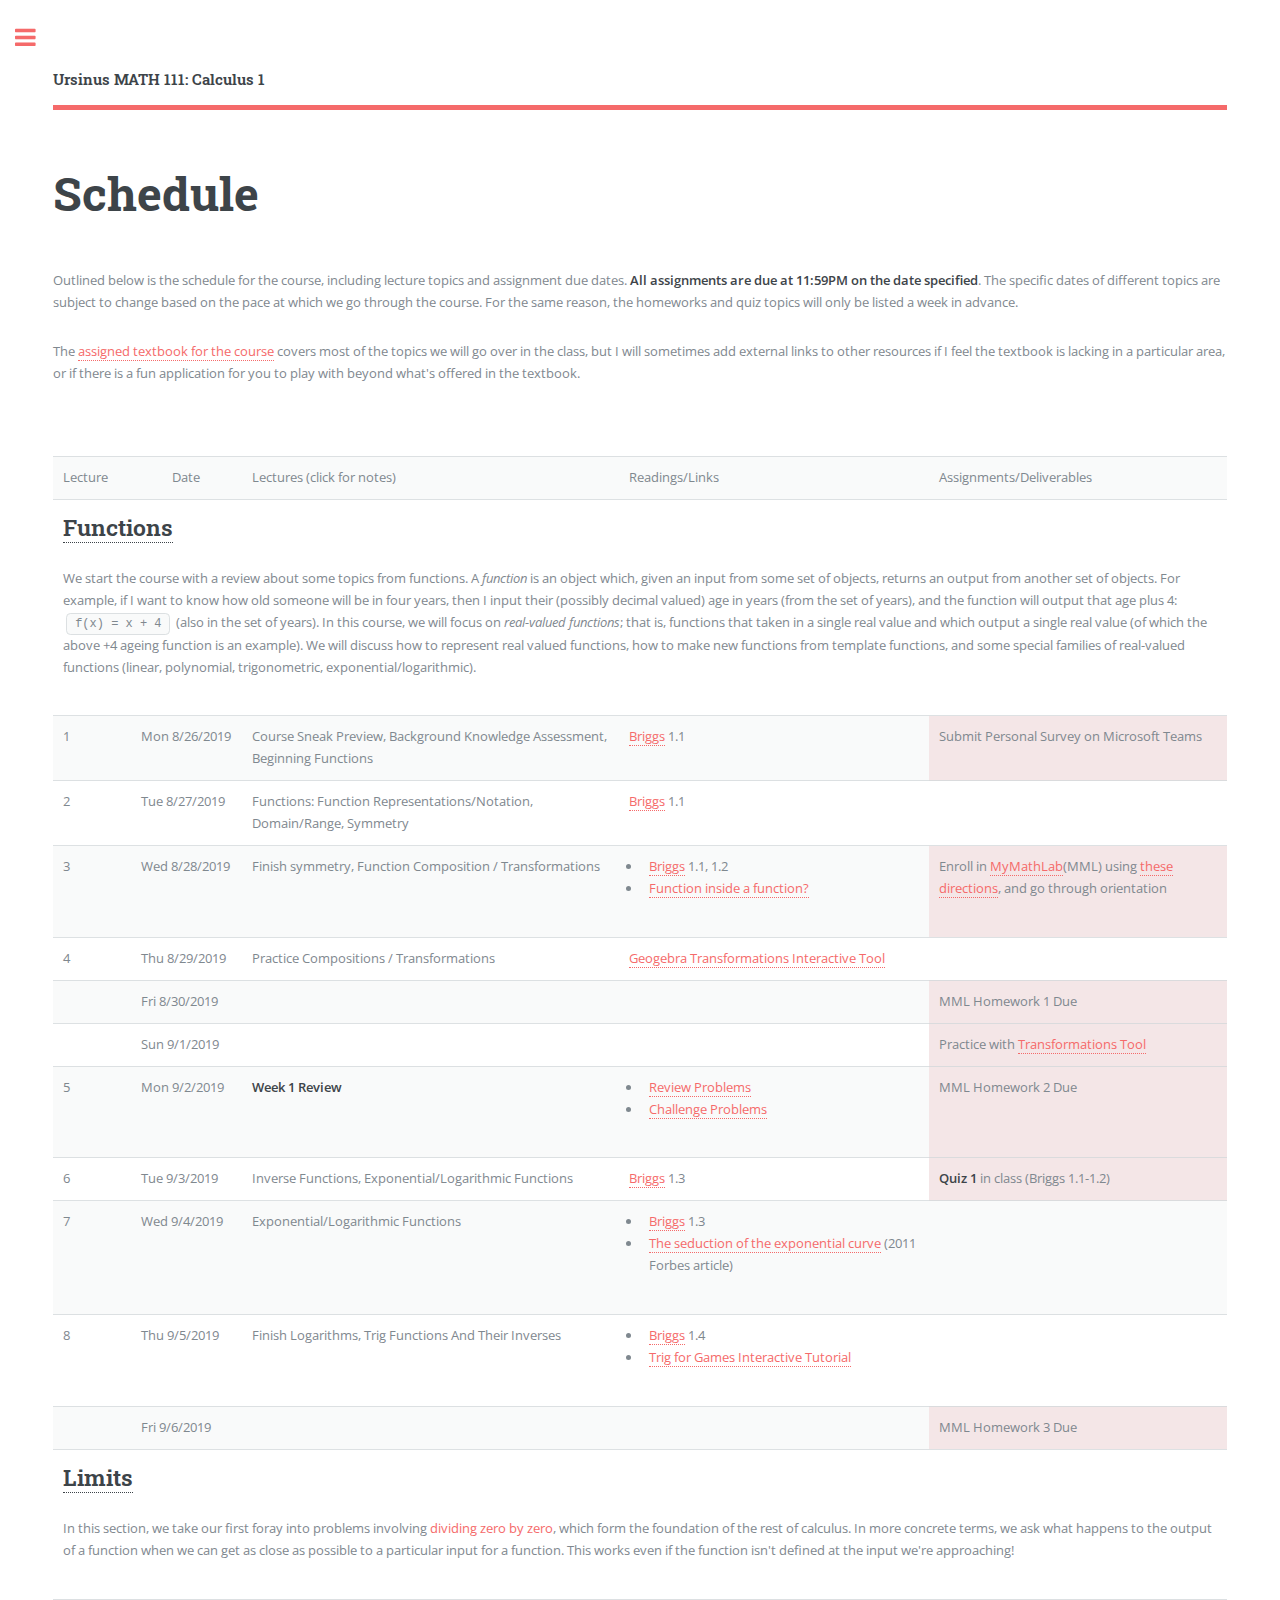
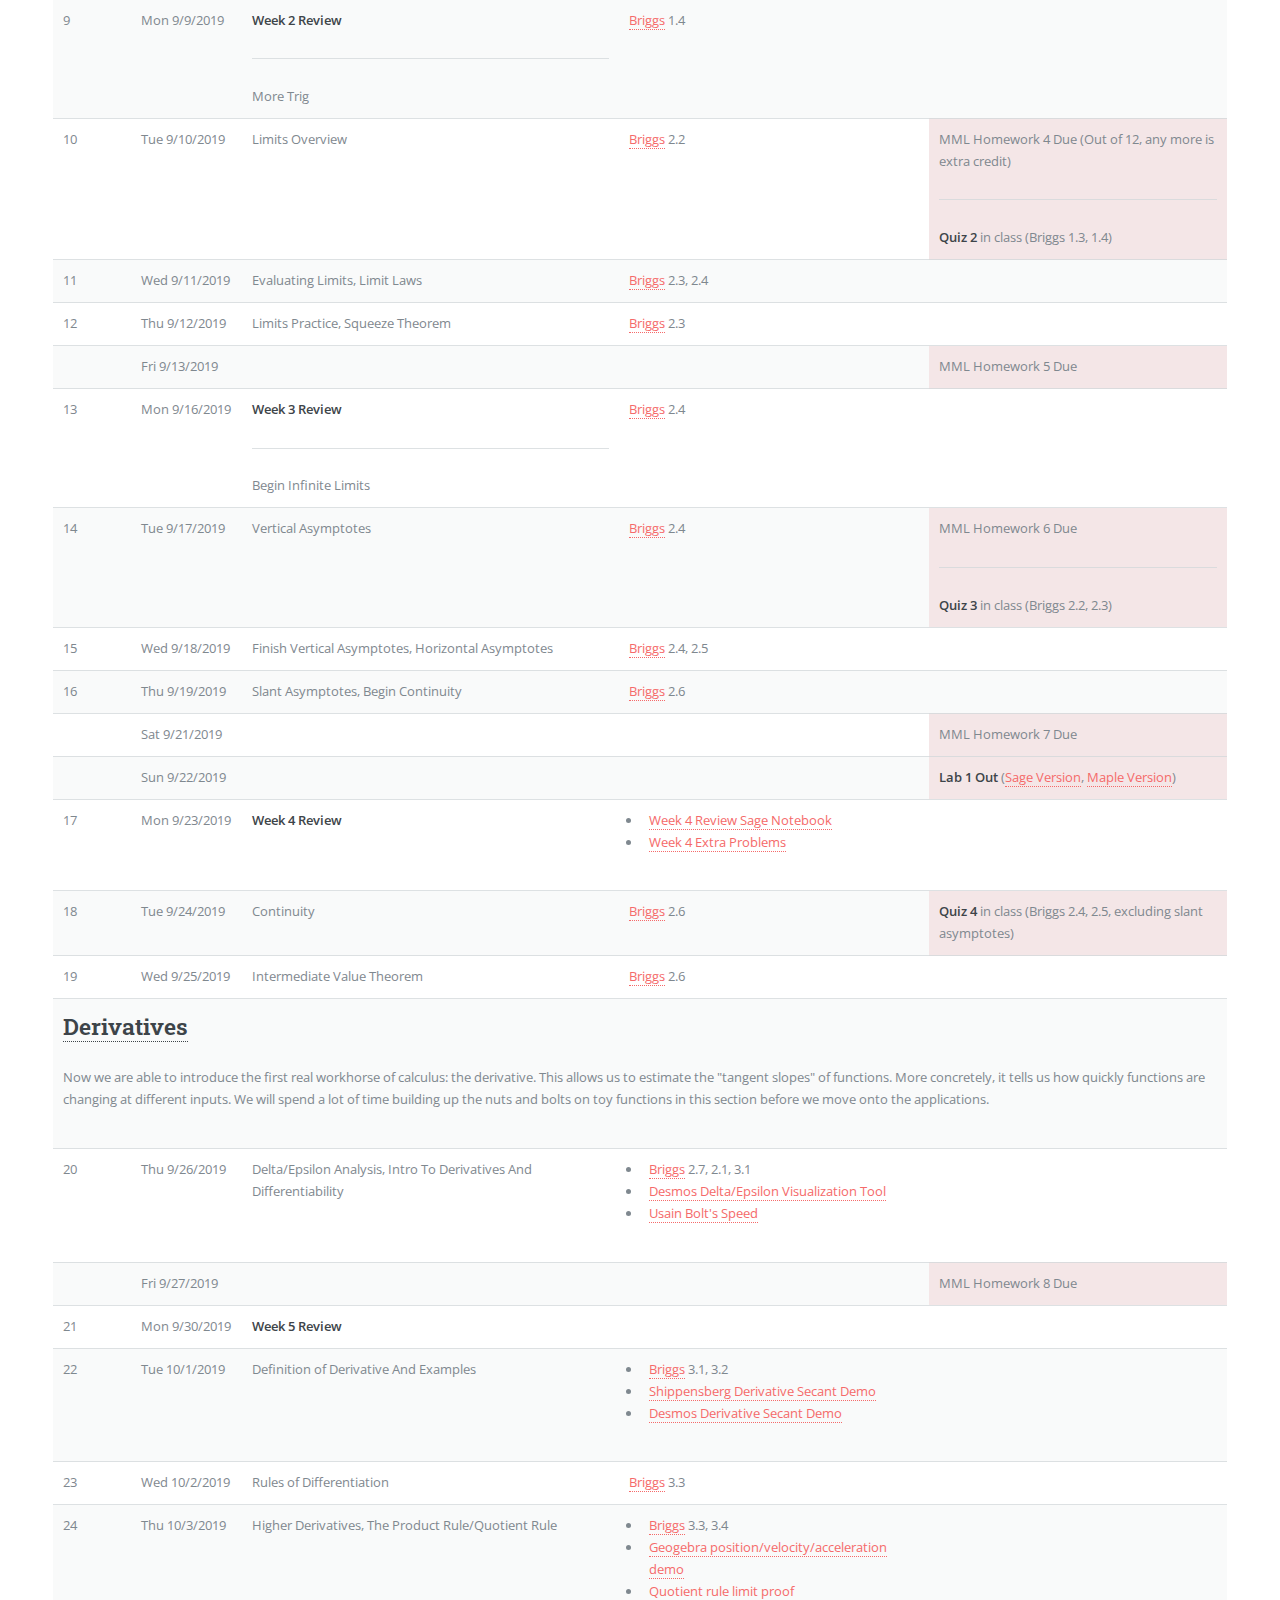
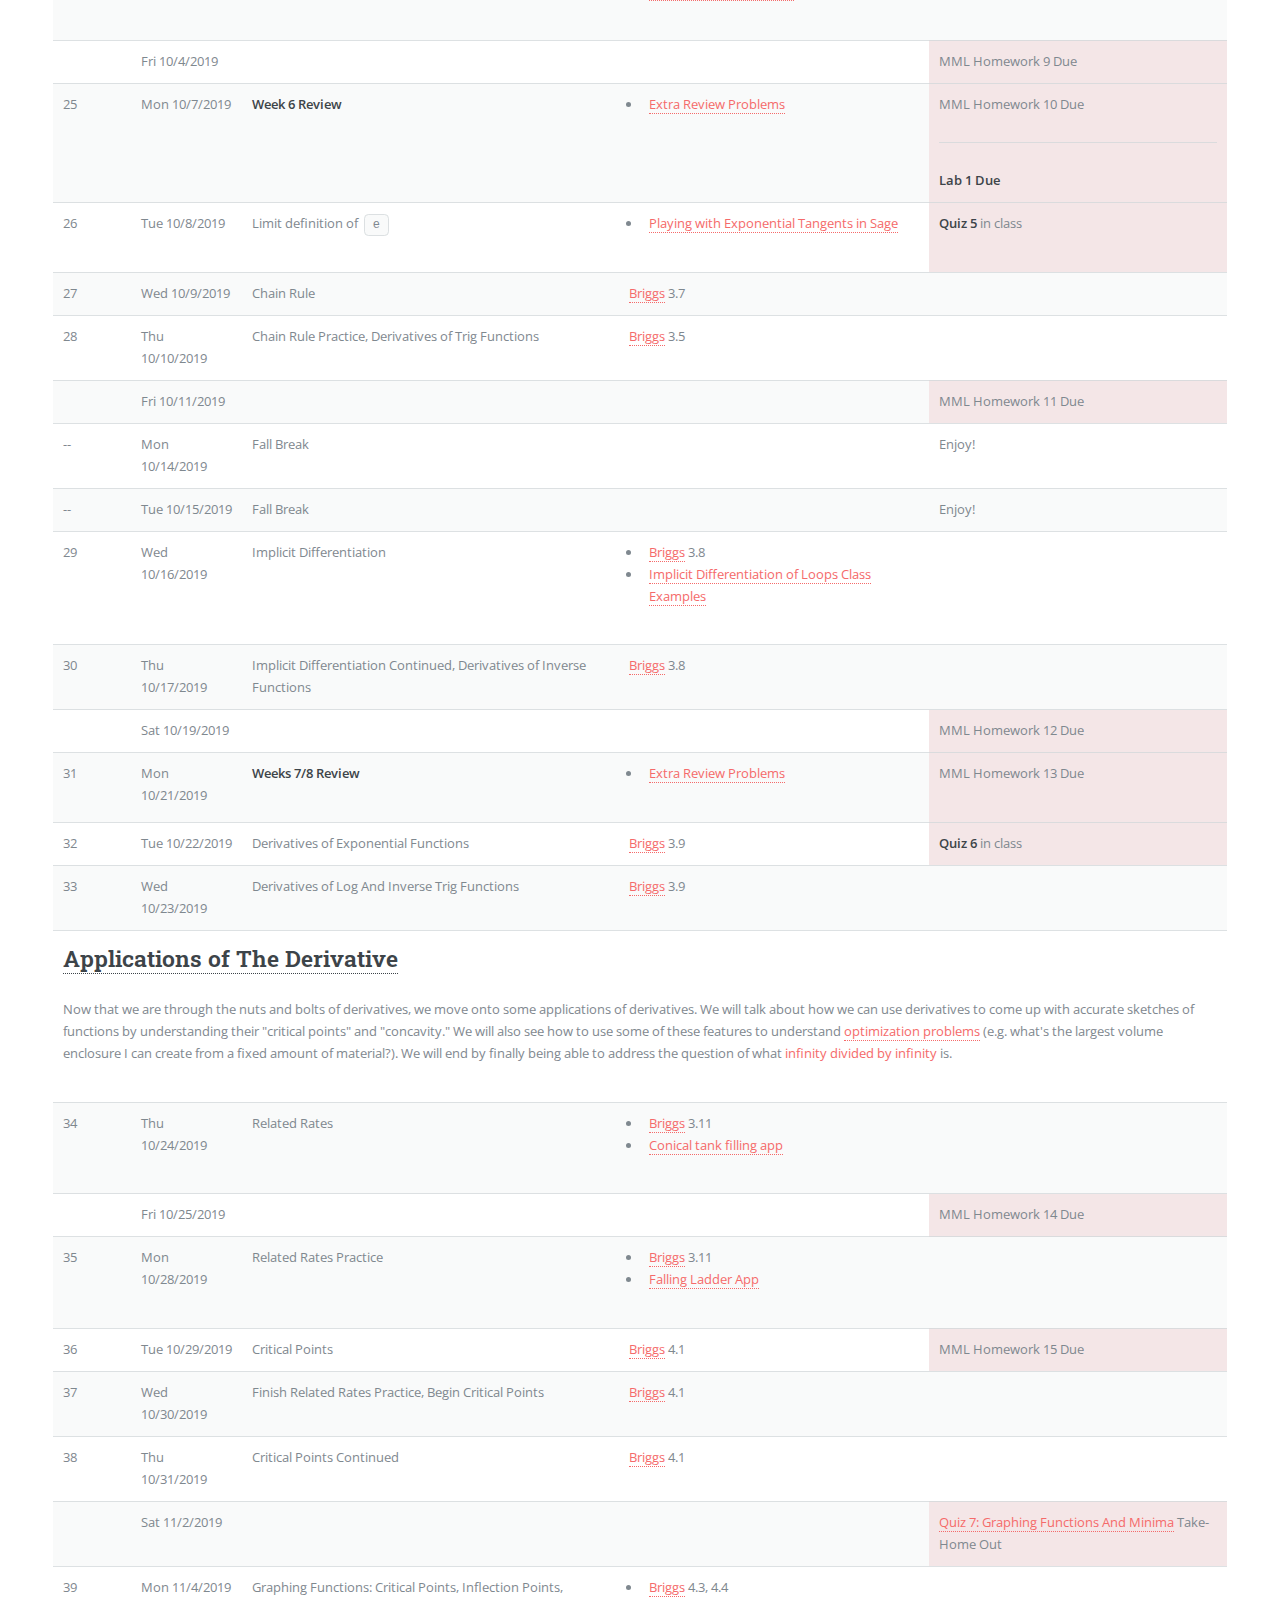
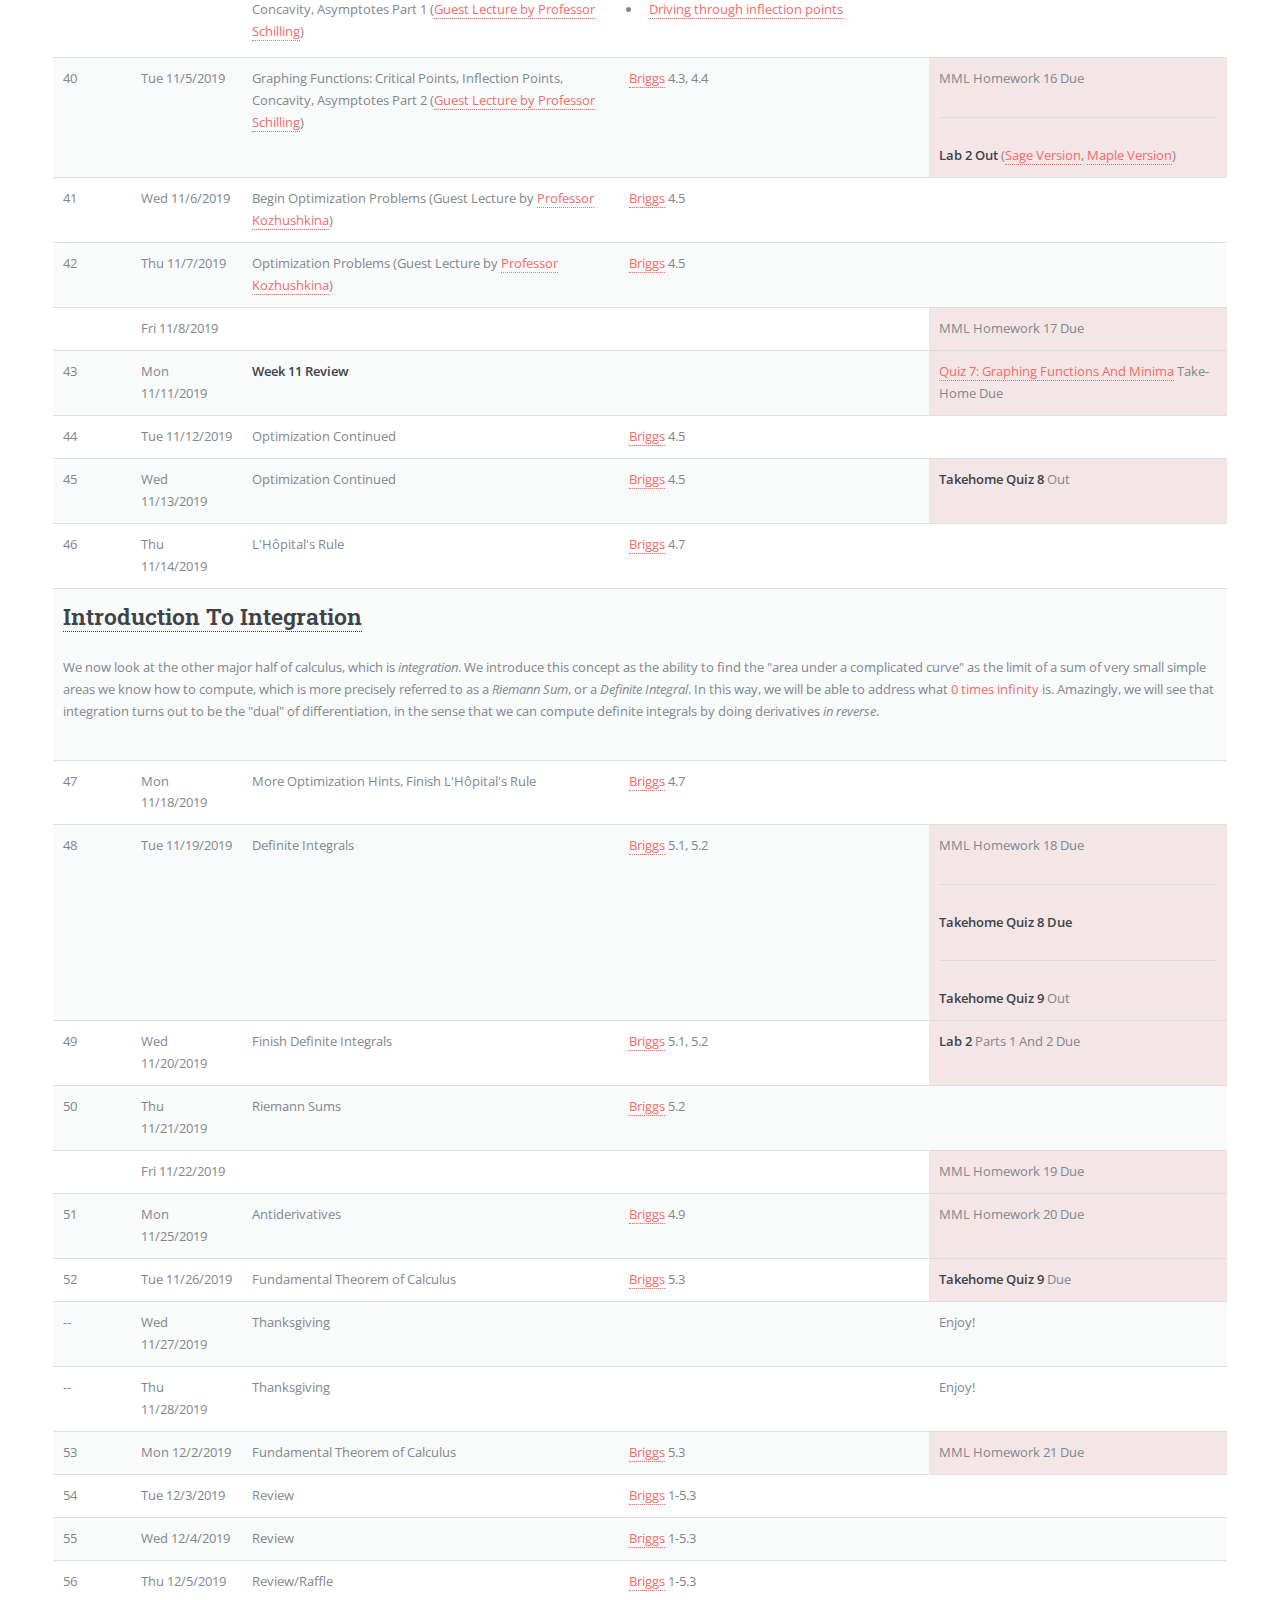
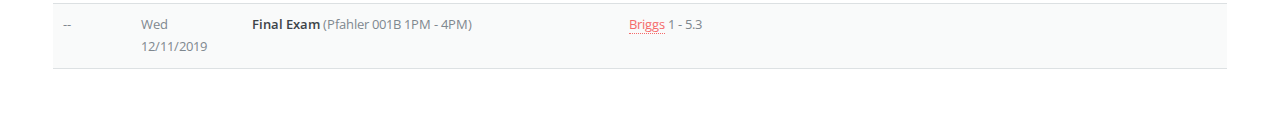
<file: Schedule/index.html>
<!DOCTYPE HTML>
<!--
	Editorial by HTML5 UP
	html5up.net | @ajlkn
	Free for personal and commercial use under the CCA 3.0 license (html5up.net/license)
-->
<html>
<!-- Header !-->
	<head>
		<title>Ursinus MATH 111: Calculus 1</title>
		<meta charset="utf-8" />
		<meta name="viewport" content="width=device-width, initial-scale=1, user-scalable=no" />
		<!--[if lte IE 8]><script src="../assets/js/ie/html5shiv.js"></script><![endif]-->
		<link rel="stylesheet" href="../assets/css/main.css" />
		<!--[if lte IE 9]><link rel="stylesheet" href="../assets/css/ie9.css" /><![endif]-->
		<!--[if lte IE 8]><link rel="stylesheet" href="../assets/css/ie8.css" /><![endif]-->
        <style>
        .image_off, #home:hover .image_on{
           display:none
        }
        .image_on, #home:hover .image_off{
           display:block
        }
        </style>
	</head>
	<body>

		<!-- Wrapper -->
			<div id="wrapper">

				<!-- Main -->
					<div id="main">
						<div class="inner">

							<!-- Header -->
								<header id="header">
									<a href="../index.html" class="logo"><strong>Ursinus MATH 111: Calculus 1</strong></a>
								</header>
<!-- End Header !-->

							<!-- Content -->
								<section>
									<header class="main">
										<h1>Schedule</h1>
									</header>
									<p>
										Outlined below is the schedule for the course, including lecture topics and assignment due dates.  <b>All assignments are due at 11:59PM on the date specified</b>.  The specific dates of different topics are subject to change based on the pace at which we go through the course.  For the same reason, the homeworks and quiz topics will only be listed a week in advance.
									</p>

									<p>
										The <a href = "../index.html#readings">assigned textbook for the course</a> covers most of the topics we will go over in the class, but I will sometimes add external links to other resources if I feel the textbook is lacking in a particular area, or if there is a fun application for you to play with beyond what's offered in the textbook.
									</p>
									<BR><BR>
									
									<center>
									<table width = "100%" cellpadding = 4>
									
									<tr><td>Lecture</td><td><center>Date</center></td><td>Lectures (click for notes)</td><td>Readings/Links</td><td>Assignments/Deliverables</td></tr>
<tr><td colspan = "5"><h2><b><a name = "functions">Functions</a></b></h2><p>We start the course with a review about some topics from functions.  A <i>function</i> is an object which, given an input from some set of objects, returns an output from another set of objects.  For example, if I want to know how old someone will be in four years, then I input their (possibly decimal valued) age in years (from the set of years), and the function will output that age plus 4: <code>f(x) = x + 4</code> (also in the set of years).  In this course, we will focus on <i>real-valued functions</i>; that is, functions that taken in a single real value and which output a single real value (of which the above +4 ageing function is an example).  We will discuss how to represent real valued functions, how to make new functions from template functions, and some special families of real-valued functions (linear, polynomial, trigonometric, exponential/logarithmic).</p></td></tr>
<tr><td>1</td><td>Mon 8/26/2019</td><td>Course Sneak Preview, Background Knowledge Assessment, Beginning Functions</td><td><a href = "https://www.amazon.com/Calculus-Transcendentals-William-L-Briggs/dp/0134763645">Briggs</a> 1.1<!--<BR><a href = "Lectures/Intro/FirstDayQuiz">Background knowledge assessment</a>!--></td><td bgcolor=#f4e6e7>Submit Personal Survey on Microsoft Teams
</td></tr>
<tr><td>2</td><td>Tue 8/27/2019</td><td>Functions: Function Representations/Notation, Domain/Range, Symmetry</td><td><a href = "https://www.amazon.com/Calculus-Transcendentals-William-L-Briggs/dp/0134763645">Briggs</a> 1.1</td><td></td></tr>
<tr><td>3</td><td>Wed 8/28/2019</td><td>Finish symmetry, Function Composition / Transformations</td><td><ul><li><a href = "https://www.amazon.com/Calculus-Transcendentals-William-L-Briggs/dp/0134763645">Briggs</a> 1.1, 1.2</a></li><li><a href = "https://www.youtube.com/watch?v=Td1uPq9K--E">Function inside a function?</a></a></li></ul></td><td bgcolor=#f4e6e7>Enroll in <a href = "https://www.pearsonmylabandmastering.com/northamerica/mymathlab/">MyMathLab</a>(MML) using <a href = "../Student_Registration_Handout_tralie81944.pdf">these directions</a>, and go through orientation
</td></tr>
<tr><td>4</td><td>Thu 8/29/2019</td><td>Practice Compositions / Transformations</td><td><a href = "https://www.geogebra.org/m/yxa2dw5x">Geogebra Transformations Interactive Tool</a></td><td></td></tr>
<tr><td></td><td>Fri 8/30/2019</td><td></td><td></td><td bgcolor=#f4e6e7>MML Homework 1 Due
</td></tr><tr><td></td><td>Sun 9/1/2019</td><td></td><td></td><td bgcolor=#f4e6e7>Practice with <a href = "https://www.geogebra.org/m/yxa2dw5x">Transformations Tool</a>
</td></tr><tr><td>5</td><td>Mon 9/2/2019</td><td><b>Week 1 Review</b></td><td><ul><li><a href = "../Notes/Week1Review/Review.html">Review Problems</a></li><li><a href = "../Notes/Week1Review/Challenge.html">Challenge Problems</a></li></ul></td><td bgcolor=#f4e6e7>MML Homework 2 Due
</td></tr>
<tr><td>6</td><td>Tue 9/3/2019</td><td>Inverse Functions, Exponential/Logarithmic Functions</td><td><a href = "https://www.amazon.com/Calculus-Transcendentals-William-L-Briggs/dp/0134763645">Briggs</a> 1.3</td><td bgcolor=#f4e6e7><b>Quiz 1</b> in class (Briggs 1.1-1.2)
</td></tr>
<tr><td>7</td><td>Wed 9/4/2019</td><td>Exponential/Logarithmic Functions</td><td><ul><li><a href = "https://www.amazon.com/Calculus-Transcendentals-William-L-Briggs/dp/0134763645">Briggs</a> 1.3</li><li><a href = "https://www.forbes.com/sites/alexknapp/2011/11/17/the-seduction-of-the-exponential-curve/#40be08324807">The seduction of the exponential curve</a> (2011 Forbes article)</li></ul></td><td></td></tr>
<tr><td>8</td><td>Thu 9/5/2019</td><td>Finish Logarithms, Trig Functions And Their Inverses</td><td><ul><li><a href = "https://www.amazon.com/Calculus-Transcendentals-William-L-Briggs/dp/0134763645">Briggs</a> 1.4</li><li><a href = "https://demoman.net/?a=trig-for-games">Trig for Games Interactive Tutorial</a></li></ul></td><td></td></tr>
<tr><td></td><td>Fri 9/6/2019</td><td></td><td></td><td bgcolor=#f4e6e7>MML Homework 3 Due
</td></tr><tr><td colspan = "5"><h2><b><a name = "limits">Limits</a></b></h2><p>In this section, we take our first foray into problems involving <font color="#f56a6a">dividing zero by zero</font>, which form the foundation of the rest of calculus.  In more concrete terms, we ask what happens to the output of a function when we can get as close as possible to a particular input for a function.  This works even if the function isn't defined at the input we're approaching!</p></td></tr>
<tr><td>9</td><td>Mon 9/9/2019</td><td><b>Week 2 Review</b><HR>More Trig</td><td><a href = "https://www.amazon.com/Calculus-Transcendentals-William-L-Briggs/dp/0134763645">Briggs</a> 1.4</td><td></td></tr>
<tr><td>10</td><td>Tue 9/10/2019</td><td>Limits Overview</td><td><a href = "https://www.amazon.com/Calculus-Transcendentals-William-L-Briggs/dp/0134763645">Briggs</a> 2.2</td><td bgcolor=#f4e6e7>MML Homework 4 Due (Out of 12, any more is extra credit)<HR>
<b>Quiz 2</b> in class (Briggs 1.3, 1.4)
</td></tr>
<tr><td>11</td><td>Wed 9/11/2019</td><td>Evaluating Limits, Limit Laws</td><td><a href = "https://www.amazon.com/Calculus-Transcendentals-William-L-Briggs/dp/0134763645">Briggs</a> 2.3, 2.4</td><td></td></tr>
<tr><td>12</td><td>Thu 9/12/2019</td><td>Limits Practice, Squeeze Theorem</td><td><a href = "https://www.amazon.com/Calculus-Transcendentals-William-L-Briggs/dp/0134763645">Briggs</a> 2.3</td><td></td></tr>
<tr><td></td><td>Fri 9/13/2019</td><td></td><td></td><td bgcolor=#f4e6e7>MML Homework 5 Due
</td></tr><tr><td>13</td><td>Mon 9/16/2019</td><td><b>Week 3 Review</b><HR>Begin Infinite Limits</td><td><a href = "https://www.amazon.com/Calculus-Transcendentals-William-L-Briggs/dp/0134763645">Briggs</a> 2.4</td><td></td></tr>
<tr><td>14</td><td>Tue 9/17/2019</td><td>Vertical Asymptotes</td><td><a href = "https://www.amazon.com/Calculus-Transcendentals-William-L-Briggs/dp/0134763645">Briggs</a> 2.4</td><td bgcolor=#f4e6e7>MML Homework 6 Due<HR>
<b>Quiz 3</b> in class (Briggs 2.2, 2.3)
</td></tr>
<tr><td>15</td><td>Wed 9/18/2019</td><td>Finish Vertical Asymptotes, Horizontal Asymptotes</td><td><a href = "https://www.amazon.com/Calculus-Transcendentals-William-L-Briggs/dp/0134763645">Briggs</a> 2.4, 2.5</td><td></td></tr>
<tr><td>16</td><td>Thu 9/19/2019</td><td>Slant Asymptotes, Begin Continuity</td><td><a href = "https://www.amazon.com/Calculus-Transcendentals-William-L-Briggs/dp/0134763645">Briggs</a> 2.6</td><td></td></tr>
<tr><td></td><td>Sat 9/21/2019</td><td></td><td></td><td bgcolor=#f4e6e7>MML Homework 7 Due
</td></tr><tr><td></td><td>Sun 9/22/2019</td><td></td><td></td><td bgcolor=#f4e6e7><b>Lab 1 Out</b> (<a href = "../Labs/Lab1/sage.html">Sage Version</a>, <a href = "../Labs/Lab1/maple.html">Maple Version</a>)
</td></tr><tr><td>17</td><td>Mon 9/23/2019</td><td><b>Week 4 Review</b></td><td><ul><li><a href = "../Math111_F2019_Review/Week4Review_Asymptotes.html">Week 4 Review Sage Notebook</li><li><a href = "../Math111_F2019_Review/Week4_ExtraProblems.html">Week 4 Extra Problems</li></ul></td><td></td></tr>
<tr><td>18</td><td>Tue 9/24/2019</td><td>Continuity</td><td><a href = "https://www.amazon.com/Calculus-Transcendentals-William-L-Briggs/dp/0134763645">Briggs</a> 2.6</td><td bgcolor=#f4e6e7><b>Quiz 4</b> in class (Briggs 2.4, 2.5, excluding slant asymptotes)
</td></tr>
<tr><td>19</td><td>Wed 9/25/2019</td><td>Intermediate Value Theorem</td><td><a href = "https://www.amazon.com/Calculus-Transcendentals-William-L-Briggs/dp/0134763645">Briggs</a> 2.6</td><td></td></tr>
<tr><td colspan = "5"><h2><b><a name = "derivatives">Derivatives</a></b></h2><p>Now we are able to introduce the first real workhorse of calculus: the derivative.  This allows us to estimate the "tangent slopes" of functions.  More concretely, it tells us how quickly functions are changing at different inputs.  We will spend a lot of time building up the nuts and bolts on toy functions in this section before we move onto the applications.</p></td></tr>
<tr><td>20</td><td>Thu 9/26/2019</td><td>Delta/Epsilon Analysis, Intro To Derivatives And Differentiability</td><td><ul><li><a href = "https://www.amazon.com/Calculus-Transcendentals-William-L-Briggs/dp/0134763645">Briggs</a> 2.7, 2.1, 3.1</li><li><a href = "https://www.desmos.com/calculator/iejhw8zhqd">Desmos Delta/Epsilon Visualization Tool</li><li><a href = "https://www.futurity.org/usain-bolt-calculus-1233862-2/">Usain Bolt's Speed</a></li></ul></td><td></td></tr>
<tr><td></td><td>Fri 9/27/2019</td><td></td><td></td><td bgcolor=#f4e6e7>MML Homework 8 Due
</td></tr><tr><td>21</td><td>Mon 9/30/2019</td><td><b>Week 5 Review</b></td><td></td><td></td></tr>
<tr><td>22</td><td>Tue 10/1/2019</td><td>Definition of Derivative And Examples</td><td><ul><li><a href = "https://www.amazon.com/Calculus-Transcendentals-William-L-Briggs/dp/0134763645">Briggs</a> 3.1, 3.2</li><li><a href = "https://webspace.ship.edu/msrenault/GeoGebraCalculus/derivative_at_a_point.html">Shippensberg Derivative Secant Demo</a></li><li><a href = "https://www.desmos.com/calculator/8ubngtz3ei">Desmos Derivative Secant Demo</a></li></ul></td><td></td></tr>
<tr><td>23</td><td>Wed 10/2/2019</td><td>Rules of Differentiation</td><td><a href = "https://www.amazon.com/Calculus-Transcendentals-William-L-Briggs/dp/0134763645">Briggs</a> 3.3</td><td></td></tr>
<tr><td>24</td><td>Thu 10/3/2019</td><td>Higher Derivatives, The Product Rule/Quotient Rule</td><td><ul><li><a href = "https://www.amazon.com/Calculus-Transcendentals-William-L-Briggs/dp/0134763645">Briggs</a> 3.3, 3.4</li><li><a href = "https://www.geogebra.org/m/pdNj3DgD">Geogebra position/velocity/acceleration demo</a></li><li><a href = "https://www.math.hmc.edu/calculus/tutorials/quotient_rule/proof.pdf">Quotient rule limit proof</a></li></ul></td><td></td></tr>
<tr><td></td><td>Fri 10/4/2019</td><td></td><td></td><td bgcolor=#f4e6e7>MML Homework 9 Due
</td></tr><tr><td>25</td><td>Mon 10/7/2019</td><td><b>Week 6 Review</b></td><td><ul><li><a href = "../Math111_F2019_Review/Quiz5ExtraReview.html">Extra Review Problems</a></li></ul></td><td bgcolor=#f4e6e7>MML Homework 10 Due<HR>
<b>Lab 1 Due</b>
</td></tr>
<tr><td>26</td><td>Tue 10/8/2019</td><td>Limit definition of <code>e</code></td><td><ul><li><a href = "https://github.com/ctralie/Math111_F2019_Review/blob/master/ExponentialDerivatives.ipynb">Playing with Exponential Tangents in Sage</a></li></ul></td><td bgcolor=#f4e6e7><b>Quiz 5</b> in class
</td></tr>
<tr><td>27</td><td>Wed 10/9/2019</td><td>Chain Rule</td><td><a href = "https://www.amazon.com/Calculus-Transcendentals-William-L-Briggs/dp/0134763645">Briggs</a> 3.7</td><td></td></tr>
<tr><td>28</td><td>Thu 10/10/2019</td><td>Chain Rule Practice, Derivatives of Trig Functions</td><td><a href = "https://www.amazon.com/Calculus-Transcendentals-William-L-Briggs/dp/0134763645">Briggs</a> 3.5</td><td></td></tr>
<tr><td></td><td>Fri 10/11/2019</td><td></td><td></td><td bgcolor=#f4e6e7>MML Homework 11 Due
</td></tr><tr><td>--</td><td>Mon 10/14/2019</td><td>Fall Break</td><td></td><td>Enjoy!</td></tr>
<tr><td>--</td><td>Tue 10/15/2019</td><td>Fall Break</td><td></td><td>Enjoy!</td></tr>
<tr><td>29</td><td>Wed 10/16/2019</td><td>Implicit Differentiation</td><td><ul><li><a href = "https://www.amazon.com/Calculus-Transcendentals-William-L-Briggs/dp/0134763645">Briggs</a> 3.8</li><li><a href = "../Math111_F2019_Review/ImplicitDifferentiationLoops.html">Implicit Differentiation of Loops Class Examples</a></li></ul></td><td></td></tr>
<tr><td>30</td><td>Thu 10/17/2019</td><td>Implicit Differentiation Continued, Derivatives of Inverse Functions</td><td><a href = "https://www.amazon.com/Calculus-Transcendentals-William-L-Briggs/dp/0134763645">Briggs</a> 3.8</td><td></td></tr>
<tr><td></td><td>Sat 10/19/2019</td><td></td><td></td><td bgcolor=#f4e6e7>MML Homework 12 Due
</td></tr><tr><td>31</td><td>Mon 10/21/2019</td><td><b>Weeks 7/8 Review</b></td><td><ul><li><a href = "../Math111_F2019_Review/Quiz6ExtraReview.html">Extra Review Problems</a></li></ul></td><td bgcolor=#f4e6e7>MML Homework 13 Due
</td></tr>
<tr><td>32</td><td>Tue 10/22/2019</td><td>Derivatives of Exponential Functions</td><td><a href = "https://www.amazon.com/Calculus-Transcendentals-William-L-Briggs/dp/0134763645">Briggs</a> 3.9</td><td bgcolor=#f4e6e7><b>Quiz 6</b> in class
</td></tr>
<tr><td>33</td><td>Wed 10/23/2019</td><td>Derivatives of Log And Inverse Trig Functions</td><td><a href = "https://www.amazon.com/Calculus-Transcendentals-William-L-Briggs/dp/0134763645">Briggs</a> 3.9</td><td></td></tr>
<tr><td colspan = "5"><h2><b><a name = "derivapplications">Applications of The Derivative</a></b></h2><p>Now that we are through the nuts and bolts of derivatives, we move onto some applications of derivatives.  We will talk about how we can use derivatives to come up with accurate sketches of functions by understanding their "critical points" and "concavity."  We will also see how to use some of these features to understand <a href = "https://en.wikipedia.org/wiki/Mathematical_optimization">optimization problems</a> (e.g. what's the largest volume enclosure I can create from a fixed amount of material?).  We will end by finally being able to address the question of what <font color="#f56a6a">infinity divided by infinity</font> is.</p></td></tr>
<tr><td>34</td><td>Thu 10/24/2019</td><td>Related Rates</td><td><ul><li><a href = "https://www.amazon.com/Calculus-Transcendentals-William-L-Briggs/dp/0134763645">Briggs</a> 3.11</li><li><a href = "http://webspace.ship.edu/msrenault/GeoGebraCalculus/derivative_app_rr_conical_tank.html">Conical tank filling app</a></li></ul></td><td></td></tr>
<tr><td></td><td>Fri 10/25/2019</td><td></td><td></td><td bgcolor=#f4e6e7>MML Homework 14 Due
</td></tr><tr><td>35</td><td>Mon 10/28/2019</td><td>Related Rates Practice</td><td><ul><li><a href = "https://www.amazon.com/Calculus-Transcendentals-William-L-Briggs/dp/0134763645">Briggs</a> 3.11</li><li><a href = "http://webspace.ship.edu/msrenault/GeoGebraCalculus/derivative_app_rr_falling_ladder.html">Falling Ladder App</a></li></ul></td><td></td></tr>
<tr><td>36</td><td>Tue 10/29/2019</td><td>Critical Points</td><td><a href = "https://www.amazon.com/Calculus-Transcendentals-William-L-Briggs/dp/0134763645">Briggs</a> 4.1</td><td bgcolor=#f4e6e7>MML Homework 15 Due
</td></tr>
<tr><td>37</td><td>Wed 10/30/2019</td><td>Finish Related Rates Practice, Begin Critical Points</td><td><a href = "https://www.amazon.com/Calculus-Transcendentals-William-L-Briggs/dp/0134763645">Briggs</a> 4.1</td><td></td></tr>
<tr><td>38</td><td>Thu 10/31/2019</td><td>Critical Points Continued</td><td><a href = "https://www.amazon.com/Calculus-Transcendentals-William-L-Briggs/dp/0134763645">Briggs</a> 4.1</td><td></td></tr>
<tr><td></td><td>Sat 11/2/2019</td><td></td><td></td><td bgcolor=#f4e6e7><a href = "quiz7.pdf">Quiz 7: Graphing Functions And Minima</a> Take-Home Out
</td></tr><tr><td>39</td><td>Mon 11/4/2019</td><td>Graphing Functions: Critical Points, Inflection Points, Concavity, Asymptotes Part 1 (<a href = "https://www.ursinus.edu/live/profiles/133-ann-marie-v-schilling">Guest Lecture by Professor Schilling</a>)</td><td><ul><li><a href = "https://www.amazon.com/Calculus-Transcendentals-William-L-Briggs/dp/0134763645">Briggs</a> 4.3, 4.4</li><li><a href = "https://www.geogebra.org/graphing/zc3zd48m">Driving through inflection points</a></li></ul></td><td></td></tr>
<tr><td>40</td><td>Tue 11/5/2019</td><td>Graphing Functions: Critical Points, Inflection Points, Concavity, Asymptotes Part 2 (<a href = "https://www.ursinus.edu/live/profiles/133-ann-marie-v-schilling">Guest Lecture by Professor Schilling</a>)</td><td><a href = "https://www.amazon.com/Calculus-Transcendentals-William-L-Briggs/dp/0134763645">Briggs</a> 4.3, 4.4</td><td bgcolor=#f4e6e7>MML Homework 16 Due
<HR><b>Lab 2 Out</b> (<a href = "../Labs/Lab2/sage1.html">Sage Version</a>, <a href = "../Labs/Lab2/maple1.html">Maple Version</a>)
</td></tr>
<tr><td>41</td><td>Wed 11/6/2019</td><td>Begin Optimization Problems (Guest Lecture by <a href = "https://www.ursinus.edu/live/profiles/2451-olena-kozhushkina">Professor Kozhushkina</a>)</td><td><a href = "https://www.amazon.com/Calculus-Transcendentals-William-L-Briggs/dp/0134763645">Briggs</a> 4.5</td><td></td></tr>
<tr><td>42</td><td>Thu 11/7/2019</td><td>Optimization Problems (Guest Lecture by <a href = "https://www.ursinus.edu/live/profiles/2451-olena-kozhushkina">Professor Kozhushkina</a>)</td><td><a href = "https://www.amazon.com/Calculus-Transcendentals-William-L-Briggs/dp/0134763645">Briggs</a> 4.5</td><td></td></tr>
<tr><td></td><td>Fri 11/8/2019</td><td></td><td></td><td bgcolor=#f4e6e7>MML Homework 17 Due
</td></tr><tr><td>43</td><td>Mon 11/11/2019</td><td><b>Week 11 Review</b></td><td></td><td bgcolor=#f4e6e7><a href = "quiz7.pdf">Quiz 7: Graphing Functions And Minima</a> Take-Home Due
</td></tr>
<tr><td>44</td><td>Tue 11/12/2019</td><td>Optimization Continued</td><td><a href = "https://www.amazon.com/Calculus-Transcendentals-William-L-Briggs/dp/0134763645">Briggs</a> 4.5</td><td></td></tr>
<tr><td>45</td><td>Wed 11/13/2019</td><td>Optimization Continued</td><td><a href = "https://www.amazon.com/Calculus-Transcendentals-William-L-Briggs/dp/0134763645">Briggs</a> 4.5</td><td bgcolor=#f4e6e7><b>Takehome Quiz 8</b> Out
</td></tr>
<tr><td>46</td><td>Thu 11/14/2019</td><td>L'Hôpital's Rule</td><td><a href = "https://www.amazon.com/Calculus-Transcendentals-William-L-Briggs/dp/0134763645">Briggs</a> 4.7</td><td></td></tr>
<tr><td colspan = "5"><h2><b><a name = "integrals">Introduction To Integration</a></b></h2><p>We now look at the other major half of calculus, which is <i>integration</i>.  We introduce this concept as the ability to find the "area under a complicated curve" as the limit of a sum of very small simple areas we know how to compute, which is more precisely referred to as a <i>Riemann Sum</i>, or a <i>Definite Integral</i>.  In this way, we will be able to address what <font color="#f56a6a">0 times infinity</font> is.  Amazingly, we will see that integration turns out to be the "dual" of differentiation, in the sense that we can compute definite integrals by doing derivatives <i>in reverse</i>.</p></td></tr>
<tr><td>47</td><td>Mon 11/18/2019</td><td>More Optimization Hints, Finish L'Hôpital's Rule</td><td><a href = "https://www.amazon.com/Calculus-Transcendentals-William-L-Briggs/dp/0134763645">Briggs</a> 4.7</td><td></td></tr>
<tr><td>48</td><td>Tue 11/19/2019</td><td>Definite Integrals</td><td><a href = "https://www.amazon.com/Calculus-Transcendentals-William-L-Briggs/dp/0134763645">Briggs</a> 5.1, 5.2</td><td bgcolor=#f4e6e7>MML Homework 18 Due<HR>
<b>Takehome Quiz 8 Due</b>
<HR><b>Takehome Quiz 9</b> Out
</td></tr>
<tr><td>49</td><td>Wed 11/20/2019</td><td>Finish Definite Integrals</td><td><a href = "https://www.amazon.com/Calculus-Transcendentals-William-L-Briggs/dp/0134763645">Briggs</a> 5.1, 5.2</td><td bgcolor=#f4e6e7><b>Lab 2</b> Parts 1 And 2 Due
</td></tr>
<tr><td>50</td><td>Thu 11/21/2019</td><td>Riemann Sums</td><td><a href = "https://www.amazon.com/Calculus-Transcendentals-William-L-Briggs/dp/0134763645">Briggs</a> 5.2</td><td></td></tr>
<tr><td></td><td>Fri 11/22/2019</td><td></td><td></td><td bgcolor=#f4e6e7>MML Homework 19 Due
</td></tr><tr><td>51</td><td>Mon 11/25/2019</td><td>Antiderivatives</td><td><a href = "https://www.amazon.com/Calculus-Transcendentals-William-L-Briggs/dp/0134763645">Briggs</a> 4.9</td><td bgcolor=#f4e6e7>MML Homework 20 Due
</td></tr>
<tr><td>52</td><td>Tue 11/26/2019</td><td>Fundamental Theorem of Calculus</td><td><a href = "https://www.amazon.com/Calculus-Transcendentals-William-L-Briggs/dp/0134763645">Briggs</a> 5.3</td><td bgcolor=#f4e6e7><b>Takehome Quiz 9</b> Due
</td></tr>
<tr><td>--</td><td>Wed 11/27/2019</td><td>Thanksgiving</td><td></td><td>Enjoy!</td></tr>
<tr><td>--</td><td>Thu 11/28/2019</td><td>Thanksgiving</td><td></td><td>Enjoy!</td></tr>
<tr><td>53</td><td>Mon 12/2/2019</td><td>Fundamental Theorem of Calculus</td><td><a href = "https://www.amazon.com/Calculus-Transcendentals-William-L-Briggs/dp/0134763645">Briggs</a> 5.3</td><td bgcolor=#f4e6e7>MML Homework 21 Due
</td></tr>
<tr><td>54</td><td>Tue 12/3/2019</td><td>Review</td><td><a href = "https://www.amazon.com/Calculus-Transcendentals-William-L-Briggs/dp/0134763645">Briggs</a> 1-5.3</td><td></td></tr>
<tr><td>55</td><td>Wed 12/4/2019</td><td>Review</td><td><a href = "https://www.amazon.com/Calculus-Transcendentals-William-L-Briggs/dp/0134763645">Briggs</a> 1-5.3</td><td></td></tr>
<tr><td>56</td><td>Thu 12/5/2019</td><td>Review/Raffle</td><td><a href = "https://www.amazon.com/Calculus-Transcendentals-William-L-Briggs/dp/0134763645">Briggs</a> 1-5.3</td><td></td></tr>
<tr><td>--</td><td>Wed 12/11/2019</td><td><b>Final Exam</b> (Pfahler 001B 1PM - 4PM)</td><td><a href = "https://www.amazon.com/Calculus-Transcendentals-William-L-Briggs/dp/0134763645">Briggs</a> 1 - 5.3</td><td></td></tr>
						</table>



						</div>
					</div>

<!-- Sidebar -->
					<div id="sidebar">
						<div class="inner">
							<!-- Menu -->
								<nav id="menu">
									<header class="major">
										<h2>Menu</h2>
									</header>
									<ul>
										<li><a href="../index.html">General</a></li>
										<li><a href = "../Schedule/index.html">Schedule</a></li>
										<li><a href = "../Labs/index.html">Maple/Sage Labs</a></li>
										<li><a href = "../Raffle/index.html">Raffle</a></li>
									</ul>
								</nav>

							<!-- Section -->
								<section>
									<div class="mini-posts">
										Announcements										
                                    </div>
								</section>


							<!-- Footer -->
								<footer id="footer">
									<p class="copyright">&copy; <a href = "http://www.ctralie.com">Christopher J. Tralie</a>. All rights reserved.  Contact chris.tralie@gmail.com. Design: <a href="https://html5up.net">HTML5 UP</a>.</p>
								</footer>

						</div>
					</div>

			</div>
			
            <!-- Start of StatCounter Code -->
            <script type="text/javascript">
            var sc_project=7309088; 
            var sc_invisible=1; 
            var sc_security="f655b56d"; 
            </script>
            <script type="text/javascript"
            src="http://www.statcounter.com/counter/counter.js"></script>
            <noscript><div class="statcounter"><a title="free hit counter"
            href="http://statcounter.com/" target="_blank"><img class="statcounter"
            src="http://c.statcounter.com/7309088/0/f655b56d/1/" alt="free hit
            counter"></a></div></noscript>
            <!-- End of StatCounter Code -->
<!-- End Sidebar !-->

<!-- Scripts -->
			<script src="../assets/js/jquery.min.js"></script>
			<script src="../assets/js/skel.min.js"></script>
			<script src="../assets/js/util.js"></script>
			<!--[if lte IE 8]><script src="../assets/js/ie/respond.min.js"></script><![endif]-->
			<script src="../assets/js/main.js"></script>
<!-- End Scripts -->
	</body>
</html>
</file>
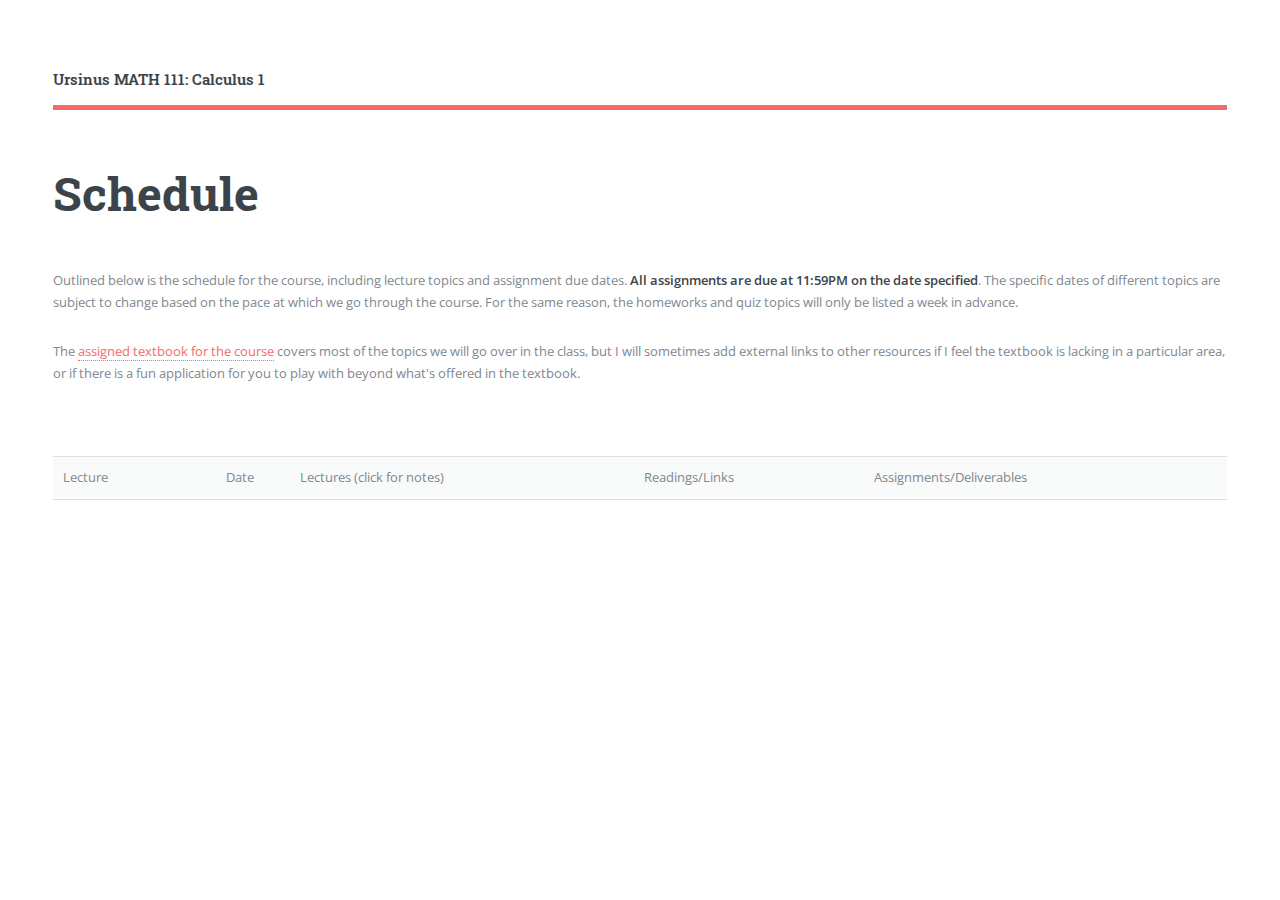
<file: Schedule/syllabus_begin.html>
<!DOCTYPE HTML>
<!--
	Editorial by HTML5 UP
	html5up.net | @ajlkn
	Free for personal and commercial use under the CCA 3.0 license (html5up.net/license)
-->
<html>
<!-- Header !-->
	<head>
		<title>Ursinus MATH 111: Calculus 1</title>
		<meta charset="utf-8" />
		<meta name="viewport" content="width=device-width, initial-scale=1, user-scalable=no" />
		<!--[if lte IE 8]><script src="../assets/js/ie/html5shiv.js"></script><![endif]-->
		<link rel="stylesheet" href="../assets/css/main.css" />
		<!--[if lte IE 9]><link rel="stylesheet" href="../assets/css/ie9.css" /><![endif]-->
		<!--[if lte IE 8]><link rel="stylesheet" href="../assets/css/ie8.css" /><![endif]-->
        <style>
        .image_off, #home:hover .image_on{
           display:none
        }
        .image_on, #home:hover .image_off{
           display:block
        }
        </style>
	</head>
	<body>

		<!-- Wrapper -->
			<div id="wrapper">

				<!-- Main -->
					<div id="main">
						<div class="inner">

							<!-- Header -->
								<header id="header">
									<a href="../index.html" class="logo"><strong>Ursinus MATH 111: Calculus 1</strong></a>
								</header>
<!-- End Header !-->

							<!-- Content -->
								<section>
									<header class="main">
										<h1>Schedule</h1>
									</header>
									<p>
										Outlined below is the schedule for the course, including lecture topics and assignment due dates.  <b>All assignments are due at 11:59PM on the date specified</b>.  The specific dates of different topics are subject to change based on the pace at which we go through the course.  For the same reason, the homeworks and quiz topics will only be listed a week in advance.
									</p>

									<p>
										The <a href = "../index.html#readings">assigned textbook for the course</a> covers most of the topics we will go over in the class, but I will sometimes add external links to other resources if I feel the textbook is lacking in a particular area, or if there is a fun application for you to play with beyond what's offered in the textbook.
									</p>
									<BR><BR>
									
									<center>
									<table width = "100%" cellpadding = 4>
									
									<tr><td>Lecture</td><td><center>Date</center></td><td>Lectures (click for notes)</td><td>Readings/Links</td><td>Assignments/Deliverables</td></tr>
</file>
<file: assets/css/ie9.css>
/*
	Editorial by HTML5 UP
	html5up.net | @ajlkn
	Free for personal and commercial use under the CCA 3.0 license (html5up.net/license)
*/

/* Features */

	.features:after {
		clear: both;
		content: '';
		display: block;
	}

	.features article {
		float: left;
	}

		.features article:after {
			clear: both;
			content: '';
			display: block;
		}

		.features article .icon {
			float: left;
		}

/* Posts */

	.posts:after {
		clear: both;
		content: '';
		display: block;
	}

	.posts article {
		float: left;
	}

/* Main */

	#main {
		padding-left: 24em;
	}

/* Sidebar */

	#sidebar {
		position: absolute;
		top: 0;
		left: 0;
		min-height: 100%;
		width: 24em;
	}

/* Banner */

	#banner:after {
		clear: both;
		content: '';
		display: block;
	}

	#banner .content {
		float: left;
		padding-right: 4em;
	}

	#banner .image {
		float: left;
		margin-left: 0;
	}
</file>
<file: assets/css/main.css>
@import url(font-awesome.min.css);
@import url("https://fonts.googleapis.com/css?family=Open+Sans:400,600,400italic,600italic|Roboto+Slab:400,700");

/*
	Editorial by HTML5 UP
	html5up.net | @ajlkn
	Free for personal and commercial use under the CCA 3.0 license (html5up.net/license)
*/

/* Reset */

	html, body, div, span, applet, object, iframe, h1, h2, h3, h4, h5, h6, p, blockquote, pre, a, abbr, acronym, address, big, cite, code, del, dfn, em, img, ins, kbd, q, s, samp, small, strike, strong, sub, sup, tt, var, b, u, i, center, dl, dt, dd, ol, ul, li, fieldset, form, label, legend, table, caption, tbody, tfoot, thead, tr, th, td, article, aside, canvas, details, embed, figure, figcaption, footer, header, hgroup, menu, nav, output, ruby, section, summary, time, mark, audio, video {
		margin: 0;
		padding: 0;
		border: 0;
		font-size: 100%;
		font: inherit;
		vertical-align: baseline;
	}

	article, aside, details, figcaption, figure, footer, header, hgroup, menu, nav, section {
		display: block;
	}

	body {
		line-height: 1;
	}

	ol, ul {
		list-style: none;
	}

	blockquote, q {
		quotes: none;
	}

	blockquote:before, blockquote:after, q:before, q:after {
		content: '';
		content: none;
	}

	table {
		border-collapse: collapse;
		border-spacing: 0;
	}

	body {
		-webkit-text-size-adjust: none;
	}

/* Box Model */

	*, *:before, *:after {
		-moz-box-sizing: border-box;
		-webkit-box-sizing: border-box;
		box-sizing: border-box;
	}

/* Grid */

	.row {
		border-bottom: solid 1px transparent;
		-moz-box-sizing: border-box;
		-webkit-box-sizing: border-box;
		box-sizing: border-box;
	}

	.row > * {
		float: left;
		-moz-box-sizing: border-box;
		-webkit-box-sizing: border-box;
		box-sizing: border-box;
	}

	.row:after, .row:before {
		content: '';
		display: block;
		clear: both;
		height: 0;
	}

	.row.uniform > * > :first-child {
		margin-top: 0;
	}

	.row.uniform > * > :last-child {
		margin-bottom: 0;
	}

	.row.\30 \25 > * {
		padding: 0 0 0 0em;
	}

	.row.\30 \25 {
		margin: 0 0 -1px 0em;
	}

	.row.uniform.\30 \25 > * {
		padding: 0em 0 0 0em;
	}

	.row.uniform.\30 \25 {
		margin: 0em 0 -1px 0em;
	}

	.row > * {
		padding: 0 0 0 1.5em;
	}

	.row {
		margin: 0 0 -1px -1.5em;
	}

	.row.uniform > * {
		padding: 1.5em 0 0 1.5em;
	}

	.row.uniform {
		margin: -1.5em 0 -1px -1.5em;
	}

	.row.\32 00\25 > * {
		padding: 0 0 0 3em;
	}

	.row.\32 00\25 {
		margin: 0 0 -1px -3em;
	}

	.row.uniform.\32 00\25 > * {
		padding: 3em 0 0 3em;
	}

	.row.uniform.\32 00\25 {
		margin: -3em 0 -1px -3em;
	}

	.row.\31 50\25 > * {
		padding: 0 0 0 2.25em;
	}

	.row.\31 50\25 {
		margin: 0 0 -1px -2.25em;
	}

	.row.uniform.\31 50\25 > * {
		padding: 2.25em 0 0 2.25em;
	}

	.row.uniform.\31 50\25 {
		margin: -2.25em 0 -1px -2.25em;
	}

	.row.\35 0\25 > * {
		padding: 0 0 0 0.75em;
	}

	.row.\35 0\25 {
		margin: 0 0 -1px -0.75em;
	}

	.row.uniform.\35 0\25 > * {
		padding: 0.75em 0 0 0.75em;
	}

	.row.uniform.\35 0\25 {
		margin: -0.75em 0 -1px -0.75em;
	}

	.row.\32 5\25 > * {
		padding: 0 0 0 0.375em;
	}

	.row.\32 5\25 {
		margin: 0 0 -1px -0.375em;
	}

	.row.uniform.\32 5\25 > * {
		padding: 0.375em 0 0 0.375em;
	}

	.row.uniform.\32 5\25 {
		margin: -0.375em 0 -1px -0.375em;
	}

	.\31 2u, .\31 2u\24 {
		width: 100%;
		clear: none;
		margin-left: 0;
	}

	.\31 1u, .\31 1u\24 {
		width: 91.6666666667%;
		clear: none;
		margin-left: 0;
	}

	.\31 0u, .\31 0u\24 {
		width: 83.3333333333%;
		clear: none;
		margin-left: 0;
	}

	.\39 u, .\39 u\24 {
		width: 75%;
		clear: none;
		margin-left: 0;
	}

	.\38 u, .\38 u\24 {
		width: 66.6666666667%;
		clear: none;
		margin-left: 0;
	}

	.\37 u, .\37 u\24 {
		width: 58.3333333333%;
		clear: none;
		margin-left: 0;
	}

	.\36 u, .\36 u\24 {
		width: 50%;
		clear: none;
		margin-left: 0;
	}

	.\35 u, .\35 u\24 {
		width: 41.6666666667%;
		clear: none;
		margin-left: 0;
	}

	.\34 u, .\34 u\24 {
		width: 33.3333333333%;
		clear: none;
		margin-left: 0;
	}

	.\33 u, .\33 u\24 {
		width: 25%;
		clear: none;
		margin-left: 0;
	}

	.\32 u, .\32 u\24 {
		width: 16.6666666667%;
		clear: none;
		margin-left: 0;
	}

	.\31 u, .\31 u\24 {
		width: 8.3333333333%;
		clear: none;
		margin-left: 0;
	}

	.\31 2u\24 + *,
	.\31 1u\24 + *,
	.\31 0u\24 + *,
	.\39 u\24 + *,
	.\38 u\24 + *,
	.\37 u\24 + *,
	.\36 u\24 + *,
	.\35 u\24 + *,
	.\34 u\24 + *,
	.\33 u\24 + *,
	.\32 u\24 + *,
	.\31 u\24 + * {
		clear: left;
	}

	.\-11u {
		margin-left: 91.66667%;
	}

	.\-10u {
		margin-left: 83.33333%;
	}

	.\-9u {
		margin-left: 75%;
	}

	.\-8u {
		margin-left: 66.66667%;
	}

	.\-7u {
		margin-left: 58.33333%;
	}

	.\-6u {
		margin-left: 50%;
	}

	.\-5u {
		margin-left: 41.66667%;
	}

	.\-4u {
		margin-left: 33.33333%;
	}

	.\-3u {
		margin-left: 25%;
	}

	.\-2u {
		margin-left: 16.66667%;
	}

	.\-1u {
		margin-left: 8.33333%;
	}

	@media screen and (max-width: 1680px) {

		.row > * {
			padding: 0 0 0 1.5em;
		}

		.row {
			margin: 0 0 -1px -1.5em;
		}

		.row.uniform > * {
			padding: 1.5em 0 0 1.5em;
		}

		.row.uniform {
			margin: -1.5em 0 -1px -1.5em;
		}

		.row.\32 00\25 > * {
			padding: 0 0 0 3em;
		}

		.row.\32 00\25 {
			margin: 0 0 -1px -3em;
		}

		.row.uniform.\32 00\25 > * {
			padding: 3em 0 0 3em;
		}

		.row.uniform.\32 00\25 {
			margin: -3em 0 -1px -3em;
		}

		.row.\31 50\25 > * {
			padding: 0 0 0 2.25em;
		}

		.row.\31 50\25 {
			margin: 0 0 -1px -2.25em;
		}

		.row.uniform.\31 50\25 > * {
			padding: 2.25em 0 0 2.25em;
		}

		.row.uniform.\31 50\25 {
			margin: -2.25em 0 -1px -2.25em;
		}

		.row.\35 0\25 > * {
			padding: 0 0 0 0.75em;
		}

		.row.\35 0\25 {
			margin: 0 0 -1px -0.75em;
		}

		.row.uniform.\35 0\25 > * {
			padding: 0.75em 0 0 0.75em;
		}

		.row.uniform.\35 0\25 {
			margin: -0.75em 0 -1px -0.75em;
		}

		.row.\32 5\25 > * {
			padding: 0 0 0 0.375em;
		}

		.row.\32 5\25 {
			margin: 0 0 -1px -0.375em;
		}

		.row.uniform.\32 5\25 > * {
			padding: 0.375em 0 0 0.375em;
		}

		.row.uniform.\32 5\25 {
			margin: -0.375em 0 -1px -0.375em;
		}

		.\31 2u\28xlarge\29, .\31 2u\24\28xlarge\29 {
			width: 100%;
			clear: none;
			margin-left: 0;
		}

		.\31 1u\28xlarge\29, .\31 1u\24\28xlarge\29 {
			width: 91.6666666667%;
			clear: none;
			margin-left: 0;
		}

		.\31 0u\28xlarge\29, .\31 0u\24\28xlarge\29 {
			width: 83.3333333333%;
			clear: none;
			margin-left: 0;
		}

		.\39 u\28xlarge\29, .\39 u\24\28xlarge\29 {
			width: 75%;
			clear: none;
			margin-left: 0;
		}

		.\38 u\28xlarge\29, .\38 u\24\28xlarge\29 {
			width: 66.6666666667%;
			clear: none;
			margin-left: 0;
		}

		.\37 u\28xlarge\29, .\37 u\24\28xlarge\29 {
			width: 58.3333333333%;
			clear: none;
			margin-left: 0;
		}

		.\36 u\28xlarge\29, .\36 u\24\28xlarge\29 {
			width: 50%;
			clear: none;
			margin-left: 0;
		}

		.\35 u\28xlarge\29, .\35 u\24\28xlarge\29 {
			width: 41.6666666667%;
			clear: none;
			margin-left: 0;
		}

		.\34 u\28xlarge\29, .\34 u\24\28xlarge\29 {
			width: 33.3333333333%;
			clear: none;
			margin-left: 0;
		}

		.\33 u\28xlarge\29, .\33 u\24\28xlarge\29 {
			width: 25%;
			clear: none;
			margin-left: 0;
		}

		.\32 u\28xlarge\29, .\32 u\24\28xlarge\29 {
			width: 16.6666666667%;
			clear: none;
			margin-left: 0;
		}

		.\31 u\28xlarge\29, .\31 u\24\28xlarge\29 {
			width: 8.3333333333%;
			clear: none;
			margin-left: 0;
		}

		.\31 2u\24\28xlarge\29 + *,
		.\31 1u\24\28xlarge\29 + *,
		.\31 0u\24\28xlarge\29 + *,
		.\39 u\24\28xlarge\29 + *,
		.\38 u\24\28xlarge\29 + *,
		.\37 u\24\28xlarge\29 + *,
		.\36 u\24\28xlarge\29 + *,
		.\35 u\24\28xlarge\29 + *,
		.\34 u\24\28xlarge\29 + *,
		.\33 u\24\28xlarge\29 + *,
		.\32 u\24\28xlarge\29 + *,
		.\31 u\24\28xlarge\29 + * {
			clear: left;
		}

		.\-11u\28xlarge\29 {
			margin-left: 91.66667%;
		}

		.\-10u\28xlarge\29 {
			margin-left: 83.33333%;
		}

		.\-9u\28xlarge\29 {
			margin-left: 75%;
		}

		.\-8u\28xlarge\29 {
			margin-left: 66.66667%;
		}

		.\-7u\28xlarge\29 {
			margin-left: 58.33333%;
		}

		.\-6u\28xlarge\29 {
			margin-left: 50%;
		}

		.\-5u\28xlarge\29 {
			margin-left: 41.66667%;
		}

		.\-4u\28xlarge\29 {
			margin-left: 33.33333%;
		}

		.\-3u\28xlarge\29 {
			margin-left: 25%;
		}

		.\-2u\28xlarge\29 {
			margin-left: 16.66667%;
		}

		.\-1u\28xlarge\29 {
			margin-left: 8.33333%;
		}

	}

	@media screen and (max-width: 1280px) {

		.row > * {
			padding: 0 0 0 1.5em;
		}

		.row {
			margin: 0 0 -1px -1.5em;
		}

		.row.uniform > * {
			padding: 1.5em 0 0 1.5em;
		}

		.row.uniform {
			margin: -1.5em 0 -1px -1.5em;
		}

		.row.\32 00\25 > * {
			padding: 0 0 0 3em;
		}

		.row.\32 00\25 {
			margin: 0 0 -1px -3em;
		}

		.row.uniform.\32 00\25 > * {
			padding: 3em 0 0 3em;
		}

		.row.uniform.\32 00\25 {
			margin: -3em 0 -1px -3em;
		}

		.row.\31 50\25 > * {
			padding: 0 0 0 2.25em;
		}

		.row.\31 50\25 {
			margin: 0 0 -1px -2.25em;
		}

		.row.uniform.\31 50\25 > * {
			padding: 2.25em 0 0 2.25em;
		}

		.row.uniform.\31 50\25 {
			margin: -2.25em 0 -1px -2.25em;
		}

		.row.\35 0\25 > * {
			padding: 0 0 0 0.75em;
		}

		.row.\35 0\25 {
			margin: 0 0 -1px -0.75em;
		}

		.row.uniform.\35 0\25 > * {
			padding: 0.75em 0 0 0.75em;
		}

		.row.uniform.\35 0\25 {
			margin: -0.75em 0 -1px -0.75em;
		}

		.row.\32 5\25 > * {
			padding: 0 0 0 0.375em;
		}

		.row.\32 5\25 {
			margin: 0 0 -1px -0.375em;
		}

		.row.uniform.\32 5\25 > * {
			padding: 0.375em 0 0 0.375em;
		}

		.row.uniform.\32 5\25 {
			margin: -0.375em 0 -1px -0.375em;
		}

		.\31 2u\28large\29, .\31 2u\24\28large\29 {
			width: 100%;
			clear: none;
			margin-left: 0;
		}

		.\31 1u\28large\29, .\31 1u\24\28large\29 {
			width: 91.6666666667%;
			clear: none;
			margin-left: 0;
		}

		.\31 0u\28large\29, .\31 0u\24\28large\29 {
			width: 83.3333333333%;
			clear: none;
			margin-left: 0;
		}

		.\39 u\28large\29, .\39 u\24\28large\29 {
			width: 75%;
			clear: none;
			margin-left: 0;
		}

		.\38 u\28large\29, .\38 u\24\28large\29 {
			width: 66.6666666667%;
			clear: none;
			margin-left: 0;
		}

		.\37 u\28large\29, .\37 u\24\28large\29 {
			width: 58.3333333333%;
			clear: none;
			margin-left: 0;
		}

		.\36 u\28large\29, .\36 u\24\28large\29 {
			width: 50%;
			clear: none;
			margin-left: 0;
		}

		.\35 u\28large\29, .\35 u\24\28large\29 {
			width: 41.6666666667%;
			clear: none;
			margin-left: 0;
		}

		.\34 u\28large\29, .\34 u\24\28large\29 {
			width: 33.3333333333%;
			clear: none;
			margin-left: 0;
		}

		.\33 u\28large\29, .\33 u\24\28large\29 {
			width: 25%;
			clear: none;
			margin-left: 0;
		}

		.\32 u\28large\29, .\32 u\24\28large\29 {
			width: 16.6666666667%;
			clear: none;
			margin-left: 0;
		}

		.\31 u\28large\29, .\31 u\24\28large\29 {
			width: 8.3333333333%;
			clear: none;
			margin-left: 0;
		}

		.\31 2u\24\28large\29 + *,
		.\31 1u\24\28large\29 + *,
		.\31 0u\24\28large\29 + *,
		.\39 u\24\28large\29 + *,
		.\38 u\24\28large\29 + *,
		.\37 u\24\28large\29 + *,
		.\36 u\24\28large\29 + *,
		.\35 u\24\28large\29 + *,
		.\34 u\24\28large\29 + *,
		.\33 u\24\28large\29 + *,
		.\32 u\24\28large\29 + *,
		.\31 u\24\28large\29 + * {
			clear: left;
		}

		.\-11u\28large\29 {
			margin-left: 91.66667%;
		}

		.\-10u\28large\29 {
			margin-left: 83.33333%;
		}

		.\-9u\28large\29 {
			margin-left: 75%;
		}

		.\-8u\28large\29 {
			margin-left: 66.66667%;
		}

		.\-7u\28large\29 {
			margin-left: 58.33333%;
		}

		.\-6u\28large\29 {
			margin-left: 50%;
		}

		.\-5u\28large\29 {
			margin-left: 41.66667%;
		}

		.\-4u\28large\29 {
			margin-left: 33.33333%;
		}

		.\-3u\28large\29 {
			margin-left: 25%;
		}

		.\-2u\28large\29 {
			margin-left: 16.66667%;
		}

		.\-1u\28large\29 {
			margin-left: 8.33333%;
		}

	}

	@media screen and (max-width: 980px) {

		.row > * {
			padding: 0 0 0 1.5em;
		}

		.row {
			margin: 0 0 -1px -1.5em;
		}

		.row.uniform > * {
			padding: 1.5em 0 0 1.5em;
		}

		.row.uniform {
			margin: -1.5em 0 -1px -1.5em;
		}

		.row.\32 00\25 > * {
			padding: 0 0 0 3em;
		}

		.row.\32 00\25 {
			margin: 0 0 -1px -3em;
		}

		.row.uniform.\32 00\25 > * {
			padding: 3em 0 0 3em;
		}

		.row.uniform.\32 00\25 {
			margin: -3em 0 -1px -3em;
		}

		.row.\31 50\25 > * {
			padding: 0 0 0 2.25em;
		}

		.row.\31 50\25 {
			margin: 0 0 -1px -2.25em;
		}

		.row.uniform.\31 50\25 > * {
			padding: 2.25em 0 0 2.25em;
		}

		.row.uniform.\31 50\25 {
			margin: -2.25em 0 -1px -2.25em;
		}

		.row.\35 0\25 > * {
			padding: 0 0 0 0.75em;
		}

		.row.\35 0\25 {
			margin: 0 0 -1px -0.75em;
		}

		.row.uniform.\35 0\25 > * {
			padding: 0.75em 0 0 0.75em;
		}

		.row.uniform.\35 0\25 {
			margin: -0.75em 0 -1px -0.75em;
		}

		.row.\32 5\25 > * {
			padding: 0 0 0 0.375em;
		}

		.row.\32 5\25 {
			margin: 0 0 -1px -0.375em;
		}

		.row.uniform.\32 5\25 > * {
			padding: 0.375em 0 0 0.375em;
		}

		.row.uniform.\32 5\25 {
			margin: -0.375em 0 -1px -0.375em;
		}

		.\31 2u\28medium\29, .\31 2u\24\28medium\29 {
			width: 100%;
			clear: none;
			margin-left: 0;
		}

		.\31 1u\28medium\29, .\31 1u\24\28medium\29 {
			width: 91.6666666667%;
			clear: none;
			margin-left: 0;
		}

		.\31 0u\28medium\29, .\31 0u\24\28medium\29 {
			width: 83.3333333333%;
			clear: none;
			margin-left: 0;
		}

		.\39 u\28medium\29, .\39 u\24\28medium\29 {
			width: 75%;
			clear: none;
			margin-left: 0;
		}

		.\38 u\28medium\29, .\38 u\24\28medium\29 {
			width: 66.6666666667%;
			clear: none;
			margin-left: 0;
		}

		.\37 u\28medium\29, .\37 u\24\28medium\29 {
			width: 58.3333333333%;
			clear: none;
			margin-left: 0;
		}

		.\36 u\28medium\29, .\36 u\24\28medium\29 {
			width: 50%;
			clear: none;
			margin-left: 0;
		}

		.\35 u\28medium\29, .\35 u\24\28medium\29 {
			width: 41.6666666667%;
			clear: none;
			margin-left: 0;
		}

		.\34 u\28medium\29, .\34 u\24\28medium\29 {
			width: 33.3333333333%;
			clear: none;
			margin-left: 0;
		}

		.\33 u\28medium\29, .\33 u\24\28medium\29 {
			width: 25%;
			clear: none;
			margin-left: 0;
		}

		.\32 u\28medium\29, .\32 u\24\28medium\29 {
			width: 16.6666666667%;
			clear: none;
			margin-left: 0;
		}

		.\31 u\28medium\29, .\31 u\24\28medium\29 {
			width: 8.3333333333%;
			clear: none;
			margin-left: 0;
		}

		.\31 2u\24\28medium\29 + *,
		.\31 1u\24\28medium\29 + *,
		.\31 0u\24\28medium\29 + *,
		.\39 u\24\28medium\29 + *,
		.\38 u\24\28medium\29 + *,
		.\37 u\24\28medium\29 + *,
		.\36 u\24\28medium\29 + *,
		.\35 u\24\28medium\29 + *,
		.\34 u\24\28medium\29 + *,
		.\33 u\24\28medium\29 + *,
		.\32 u\24\28medium\29 + *,
		.\31 u\24\28medium\29 + * {
			clear: left;
		}

		.\-11u\28medium\29 {
			margin-left: 91.66667%;
		}

		.\-10u\28medium\29 {
			margin-left: 83.33333%;
		}

		.\-9u\28medium\29 {
			margin-left: 75%;
		}

		.\-8u\28medium\29 {
			margin-left: 66.66667%;
		}

		.\-7u\28medium\29 {
			margin-left: 58.33333%;
		}

		.\-6u\28medium\29 {
			margin-left: 50%;
		}

		.\-5u\28medium\29 {
			margin-left: 41.66667%;
		}

		.\-4u\28medium\29 {
			margin-left: 33.33333%;
		}

		.\-3u\28medium\29 {
			margin-left: 25%;
		}

		.\-2u\28medium\29 {
			margin-left: 16.66667%;
		}

		.\-1u\28medium\29 {
			margin-left: 8.33333%;
		}

	}

	@media screen and (max-width: 736px) {

		.row > * {
			padding: 0 0 0 1.5em;
		}

		.row {
			margin: 0 0 -1px -1.5em;
		}

		.row.uniform > * {
			padding: 1.5em 0 0 1.5em;
		}

		.row.uniform {
			margin: -1.5em 0 -1px -1.5em;
		}

		.row.\32 00\25 > * {
			padding: 0 0 0 3em;
		}

		.row.\32 00\25 {
			margin: 0 0 -1px -3em;
		}

		.row.uniform.\32 00\25 > * {
			padding: 3em 0 0 3em;
		}

		.row.uniform.\32 00\25 {
			margin: -3em 0 -1px -3em;
		}

		.row.\31 50\25 > * {
			padding: 0 0 0 2.25em;
		}

		.row.\31 50\25 {
			margin: 0 0 -1px -2.25em;
		}

		.row.uniform.\31 50\25 > * {
			padding: 2.25em 0 0 2.25em;
		}

		.row.uniform.\31 50\25 {
			margin: -2.25em 0 -1px -2.25em;
		}

		.row.\35 0\25 > * {
			padding: 0 0 0 0.75em;
		}

		.row.\35 0\25 {
			margin: 0 0 -1px -0.75em;
		}

		.row.uniform.\35 0\25 > * {
			padding: 0.75em 0 0 0.75em;
		}

		.row.uniform.\35 0\25 {
			margin: -0.75em 0 -1px -0.75em;
		}

		.row.\32 5\25 > * {
			padding: 0 0 0 0.375em;
		}

		.row.\32 5\25 {
			margin: 0 0 -1px -0.375em;
		}

		.row.uniform.\32 5\25 > * {
			padding: 0.375em 0 0 0.375em;
		}

		.row.uniform.\32 5\25 {
			margin: -0.375em 0 -1px -0.375em;
		}

		.\31 2u\28small\29, .\31 2u\24\28small\29 {
			width: 100%;
			clear: none;
			margin-left: 0;
		}

		.\31 1u\28small\29, .\31 1u\24\28small\29 {
			width: 91.6666666667%;
			clear: none;
			margin-left: 0;
		}

		.\31 0u\28small\29, .\31 0u\24\28small\29 {
			width: 83.3333333333%;
			clear: none;
			margin-left: 0;
		}

		.\39 u\28small\29, .\39 u\24\28small\29 {
			width: 75%;
			clear: none;
			margin-left: 0;
		}

		.\38 u\28small\29, .\38 u\24\28small\29 {
			width: 66.6666666667%;
			clear: none;
			margin-left: 0;
		}

		.\37 u\28small\29, .\37 u\24\28small\29 {
			width: 58.3333333333%;
			clear: none;
			margin-left: 0;
		}

		.\36 u\28small\29, .\36 u\24\28small\29 {
			width: 50%;
			clear: none;
			margin-left: 0;
		}

		.\35 u\28small\29, .\35 u\24\28small\29 {
			width: 41.6666666667%;
			clear: none;
			margin-left: 0;
		}

		.\34 u\28small\29, .\34 u\24\28small\29 {
			width: 33.3333333333%;
			clear: none;
			margin-left: 0;
		}

		.\33 u\28small\29, .\33 u\24\28small\29 {
			width: 25%;
			clear: none;
			margin-left: 0;
		}

		.\32 u\28small\29, .\32 u\24\28small\29 {
			width: 16.6666666667%;
			clear: none;
			margin-left: 0;
		}

		.\31 u\28small\29, .\31 u\24\28small\29 {
			width: 8.3333333333%;
			clear: none;
			margin-left: 0;
		}

		.\31 2u\24\28small\29 + *,
		.\31 1u\24\28small\29 + *,
		.\31 0u\24\28small\29 + *,
		.\39 u\24\28small\29 + *,
		.\38 u\24\28small\29 + *,
		.\37 u\24\28small\29 + *,
		.\36 u\24\28small\29 + *,
		.\35 u\24\28small\29 + *,
		.\34 u\24\28small\29 + *,
		.\33 u\24\28small\29 + *,
		.\32 u\24\28small\29 + *,
		.\31 u\24\28small\29 + * {
			clear: left;
		}

		.\-11u\28small\29 {
			margin-left: 91.66667%;
		}

		.\-10u\28small\29 {
			margin-left: 83.33333%;
		}

		.\-9u\28small\29 {
			margin-left: 75%;
		}

		.\-8u\28small\29 {
			margin-left: 66.66667%;
		}

		.\-7u\28small\29 {
			margin-left: 58.33333%;
		}

		.\-6u\28small\29 {
			margin-left: 50%;
		}

		.\-5u\28small\29 {
			margin-left: 41.66667%;
		}

		.\-4u\28small\29 {
			margin-left: 33.33333%;
		}

		.\-3u\28small\29 {
			margin-left: 25%;
		}

		.\-2u\28small\29 {
			margin-left: 16.66667%;
		}

		.\-1u\28small\29 {
			margin-left: 8.33333%;
		}

	}

	@media screen and (max-width: 480px) {

		.row > * {
			padding: 0 0 0 1.5em;
		}

		.row {
			margin: 0 0 -1px -1.5em;
		}

		.row.uniform > * {
			padding: 1.5em 0 0 1.5em;
		}

		.row.uniform {
			margin: -1.5em 0 -1px -1.5em;
		}

		.row.\32 00\25 > * {
			padding: 0 0 0 3em;
		}

		.row.\32 00\25 {
			margin: 0 0 -1px -3em;
		}

		.row.uniform.\32 00\25 > * {
			padding: 3em 0 0 3em;
		}

		.row.uniform.\32 00\25 {
			margin: -3em 0 -1px -3em;
		}

		.row.\31 50\25 > * {
			padding: 0 0 0 2.25em;
		}

		.row.\31 50\25 {
			margin: 0 0 -1px -2.25em;
		}

		.row.uniform.\31 50\25 > * {
			padding: 2.25em 0 0 2.25em;
		}

		.row.uniform.\31 50\25 {
			margin: -2.25em 0 -1px -2.25em;
		}

		.row.\35 0\25 > * {
			padding: 0 0 0 0.75em;
		}

		.row.\35 0\25 {
			margin: 0 0 -1px -0.75em;
		}

		.row.uniform.\35 0\25 > * {
			padding: 0.75em 0 0 0.75em;
		}

		.row.uniform.\35 0\25 {
			margin: -0.75em 0 -1px -0.75em;
		}

		.row.\32 5\25 > * {
			padding: 0 0 0 0.375em;
		}

		.row.\32 5\25 {
			margin: 0 0 -1px -0.375em;
		}

		.row.uniform.\32 5\25 > * {
			padding: 0.375em 0 0 0.375em;
		}

		.row.uniform.\32 5\25 {
			margin: -0.375em 0 -1px -0.375em;
		}

		.\31 2u\28xsmall\29, .\31 2u\24\28xsmall\29 {
			width: 100%;
			clear: none;
			margin-left: 0;
		}

		.\31 1u\28xsmall\29, .\31 1u\24\28xsmall\29 {
			width: 91.6666666667%;
			clear: none;
			margin-left: 0;
		}

		.\31 0u\28xsmall\29, .\31 0u\24\28xsmall\29 {
			width: 83.3333333333%;
			clear: none;
			margin-left: 0;
		}

		.\39 u\28xsmall\29, .\39 u\24\28xsmall\29 {
			width: 75%;
			clear: none;
			margin-left: 0;
		}

		.\38 u\28xsmall\29, .\38 u\24\28xsmall\29 {
			width: 66.6666666667%;
			clear: none;
			margin-left: 0;
		}

		.\37 u\28xsmall\29, .\37 u\24\28xsmall\29 {
			width: 58.3333333333%;
			clear: none;
			margin-left: 0;
		}

		.\36 u\28xsmall\29, .\36 u\24\28xsmall\29 {
			width: 50%;
			clear: none;
			margin-left: 0;
		}

		.\35 u\28xsmall\29, .\35 u\24\28xsmall\29 {
			width: 41.6666666667%;
			clear: none;
			margin-left: 0;
		}

		.\34 u\28xsmall\29, .\34 u\24\28xsmall\29 {
			width: 33.3333333333%;
			clear: none;
			margin-left: 0;
		}

		.\33 u\28xsmall\29, .\33 u\24\28xsmall\29 {
			width: 25%;
			clear: none;
			margin-left: 0;
		}

		.\32 u\28xsmall\29, .\32 u\24\28xsmall\29 {
			width: 16.6666666667%;
			clear: none;
			margin-left: 0;
		}

		.\31 u\28xsmall\29, .\31 u\24\28xsmall\29 {
			width: 8.3333333333%;
			clear: none;
			margin-left: 0;
		}

		.\31 2u\24\28xsmall\29 + *,
		.\31 1u\24\28xsmall\29 + *,
		.\31 0u\24\28xsmall\29 + *,
		.\39 u\24\28xsmall\29 + *,
		.\38 u\24\28xsmall\29 + *,
		.\37 u\24\28xsmall\29 + *,
		.\36 u\24\28xsmall\29 + *,
		.\35 u\24\28xsmall\29 + *,
		.\34 u\24\28xsmall\29 + *,
		.\33 u\24\28xsmall\29 + *,
		.\32 u\24\28xsmall\29 + *,
		.\31 u\24\28xsmall\29 + * {
			clear: left;
		}

		.\-11u\28xsmall\29 {
			margin-left: 91.66667%;
		}

		.\-10u\28xsmall\29 {
			margin-left: 83.33333%;
		}

		.\-9u\28xsmall\29 {
			margin-left: 75%;
		}

		.\-8u\28xsmall\29 {
			margin-left: 66.66667%;
		}

		.\-7u\28xsmall\29 {
			margin-left: 58.33333%;
		}

		.\-6u\28xsmall\29 {
			margin-left: 50%;
		}

		.\-5u\28xsmall\29 {
			margin-left: 41.66667%;
		}

		.\-4u\28xsmall\29 {
			margin-left: 33.33333%;
		}

		.\-3u\28xsmall\29 {
			margin-left: 25%;
		}

		.\-2u\28xsmall\29 {
			margin-left: 16.66667%;
		}

		.\-1u\28xsmall\29 {
			margin-left: 8.33333%;
		}

	}

	@media screen and (max-width: 360px) {

		.row > * {
			padding: 0 0 0 1.5em;
		}

		.row {
			margin: 0 0 -1px -1.5em;
		}

		.row.uniform > * {
			padding: 1.5em 0 0 1.5em;
		}

		.row.uniform {
			margin: -1.5em 0 -1px -1.5em;
		}

		.row.\32 00\25 > * {
			padding: 0 0 0 3em;
		}

		.row.\32 00\25 {
			margin: 0 0 -1px -3em;
		}

		.row.uniform.\32 00\25 > * {
			padding: 3em 0 0 3em;
		}

		.row.uniform.\32 00\25 {
			margin: -3em 0 -1px -3em;
		}

		.row.\31 50\25 > * {
			padding: 0 0 0 2.25em;
		}

		.row.\31 50\25 {
			margin: 0 0 -1px -2.25em;
		}

		.row.uniform.\31 50\25 > * {
			padding: 2.25em 0 0 2.25em;
		}

		.row.uniform.\31 50\25 {
			margin: -2.25em 0 -1px -2.25em;
		}

		.row.\35 0\25 > * {
			padding: 0 0 0 0.75em;
		}

		.row.\35 0\25 {
			margin: 0 0 -1px -0.75em;
		}

		.row.uniform.\35 0\25 > * {
			padding: 0.75em 0 0 0.75em;
		}

		.row.uniform.\35 0\25 {
			margin: -0.75em 0 -1px -0.75em;
		}

		.row.\32 5\25 > * {
			padding: 0 0 0 0.375em;
		}

		.row.\32 5\25 {
			margin: 0 0 -1px -0.375em;
		}

		.row.uniform.\32 5\25 > * {
			padding: 0.375em 0 0 0.375em;
		}

		.row.uniform.\32 5\25 {
			margin: -0.375em 0 -1px -0.375em;
		}

		.\31 2u\28xxsmall\29, .\31 2u\24\28xxsmall\29 {
			width: 100%;
			clear: none;
			margin-left: 0;
		}

		.\31 1u\28xxsmall\29, .\31 1u\24\28xxsmall\29 {
			width: 91.6666666667%;
			clear: none;
			margin-left: 0;
		}

		.\31 0u\28xxsmall\29, .\31 0u\24\28xxsmall\29 {
			width: 83.3333333333%;
			clear: none;
			margin-left: 0;
		}

		.\39 u\28xxsmall\29, .\39 u\24\28xxsmall\29 {
			width: 75%;
			clear: none;
			margin-left: 0;
		}

		.\38 u\28xxsmall\29, .\38 u\24\28xxsmall\29 {
			width: 66.6666666667%;
			clear: none;
			margin-left: 0;
		}

		.\37 u\28xxsmall\29, .\37 u\24\28xxsmall\29 {
			width: 58.3333333333%;
			clear: none;
			margin-left: 0;
		}

		.\36 u\28xxsmall\29, .\36 u\24\28xxsmall\29 {
			width: 50%;
			clear: none;
			margin-left: 0;
		}

		.\35 u\28xxsmall\29, .\35 u\24\28xxsmall\29 {
			width: 41.6666666667%;
			clear: none;
			margin-left: 0;
		}

		.\34 u\28xxsmall\29, .\34 u\24\28xxsmall\29 {
			width: 33.3333333333%;
			clear: none;
			margin-left: 0;
		}

		.\33 u\28xxsmall\29, .\33 u\24\28xxsmall\29 {
			width: 25%;
			clear: none;
			margin-left: 0;
		}

		.\32 u\28xxsmall\29, .\32 u\24\28xxsmall\29 {
			width: 16.6666666667%;
			clear: none;
			margin-left: 0;
		}

		.\31 u\28xxsmall\29, .\31 u\24\28xxsmall\29 {
			width: 8.3333333333%;
			clear: none;
			margin-left: 0;
		}

		.\31 2u\24\28xxsmall\29 + *,
		.\31 1u\24\28xxsmall\29 + *,
		.\31 0u\24\28xxsmall\29 + *,
		.\39 u\24\28xxsmall\29 + *,
		.\38 u\24\28xxsmall\29 + *,
		.\37 u\24\28xxsmall\29 + *,
		.\36 u\24\28xxsmall\29 + *,
		.\35 u\24\28xxsmall\29 + *,
		.\34 u\24\28xxsmall\29 + *,
		.\33 u\24\28xxsmall\29 + *,
		.\32 u\24\28xxsmall\29 + *,
		.\31 u\24\28xxsmall\29 + * {
			clear: left;
		}

		.\-11u\28xxsmall\29 {
			margin-left: 91.66667%;
		}

		.\-10u\28xxsmall\29 {
			margin-left: 83.33333%;
		}

		.\-9u\28xxsmall\29 {
			margin-left: 75%;
		}

		.\-8u\28xxsmall\29 {
			margin-left: 66.66667%;
		}

		.\-7u\28xxsmall\29 {
			margin-left: 58.33333%;
		}

		.\-6u\28xxsmall\29 {
			margin-left: 50%;
		}

		.\-5u\28xxsmall\29 {
			margin-left: 41.66667%;
		}

		.\-4u\28xxsmall\29 {
			margin-left: 33.33333%;
		}

		.\-3u\28xxsmall\29 {
			margin-left: 25%;
		}

		.\-2u\28xxsmall\29 {
			margin-left: 16.66667%;
		}

		.\-1u\28xxsmall\29 {
			margin-left: 8.33333%;
		}

	}

	@media screen and (min-width: 1681px) {

		.row > * {
			padding: 0 0 0 1.5em;
		}

		.row {
			margin: 0 0 -1px -1.5em;
		}

		.row.uniform > * {
			padding: 1.5em 0 0 1.5em;
		}

		.row.uniform {
			margin: -1.5em 0 -1px -1.5em;
		}

		.row.\32 00\25 > * {
			padding: 0 0 0 3em;
		}

		.row.\32 00\25 {
			margin: 0 0 -1px -3em;
		}

		.row.uniform.\32 00\25 > * {
			padding: 3em 0 0 3em;
		}

		.row.uniform.\32 00\25 {
			margin: -3em 0 -1px -3em;
		}

		.row.\31 50\25 > * {
			padding: 0 0 0 2.25em;
		}

		.row.\31 50\25 {
			margin: 0 0 -1px -2.25em;
		}

		.row.uniform.\31 50\25 > * {
			padding: 2.25em 0 0 2.25em;
		}

		.row.uniform.\31 50\25 {
			margin: -2.25em 0 -1px -2.25em;
		}

		.row.\35 0\25 > * {
			padding: 0 0 0 0.75em;
		}

		.row.\35 0\25 {
			margin: 0 0 -1px -0.75em;
		}

		.row.uniform.\35 0\25 > * {
			padding: 0.75em 0 0 0.75em;
		}

		.row.uniform.\35 0\25 {
			margin: -0.75em 0 -1px -0.75em;
		}

		.row.\32 5\25 > * {
			padding: 0 0 0 0.375em;
		}

		.row.\32 5\25 {
			margin: 0 0 -1px -0.375em;
		}

		.row.uniform.\32 5\25 > * {
			padding: 0.375em 0 0 0.375em;
		}

		.row.uniform.\32 5\25 {
			margin: -0.375em 0 -1px -0.375em;
		}

		.\31 2u\28xlarge-to-max\29, .\31 2u\24\28xlarge-to-max\29 {
			width: 100%;
			clear: none;
			margin-left: 0;
		}

		.\31 1u\28xlarge-to-max\29, .\31 1u\24\28xlarge-to-max\29 {
			width: 91.6666666667%;
			clear: none;
			margin-left: 0;
		}

		.\31 0u\28xlarge-to-max\29, .\31 0u\24\28xlarge-to-max\29 {
			width: 83.3333333333%;
			clear: none;
			margin-left: 0;
		}

		.\39 u\28xlarge-to-max\29, .\39 u\24\28xlarge-to-max\29 {
			width: 75%;
			clear: none;
			margin-left: 0;
		}

		.\38 u\28xlarge-to-max\29, .\38 u\24\28xlarge-to-max\29 {
			width: 66.6666666667%;
			clear: none;
			margin-left: 0;
		}

		.\37 u\28xlarge-to-max\29, .\37 u\24\28xlarge-to-max\29 {
			width: 58.3333333333%;
			clear: none;
			margin-left: 0;
		}

		.\36 u\28xlarge-to-max\29, .\36 u\24\28xlarge-to-max\29 {
			width: 50%;
			clear: none;
			margin-left: 0;
		}

		.\35 u\28xlarge-to-max\29, .\35 u\24\28xlarge-to-max\29 {
			width: 41.6666666667%;
			clear: none;
			margin-left: 0;
		}

		.\34 u\28xlarge-to-max\29, .\34 u\24\28xlarge-to-max\29 {
			width: 33.3333333333%;
			clear: none;
			margin-left: 0;
		}

		.\33 u\28xlarge-to-max\29, .\33 u\24\28xlarge-to-max\29 {
			width: 25%;
			clear: none;
			margin-left: 0;
		}

		.\32 u\28xlarge-to-max\29, .\32 u\24\28xlarge-to-max\29 {
			width: 16.6666666667%;
			clear: none;
			margin-left: 0;
		}

		.\31 u\28xlarge-to-max\29, .\31 u\24\28xlarge-to-max\29 {
			width: 8.3333333333%;
			clear: none;
			margin-left: 0;
		}

		.\31 2u\24\28xlarge-to-max\29 + *,
		.\31 1u\24\28xlarge-to-max\29 + *,
		.\31 0u\24\28xlarge-to-max\29 + *,
		.\39 u\24\28xlarge-to-max\29 + *,
		.\38 u\24\28xlarge-to-max\29 + *,
		.\37 u\24\28xlarge-to-max\29 + *,
		.\36 u\24\28xlarge-to-max\29 + *,
		.\35 u\24\28xlarge-to-max\29 + *,
		.\34 u\24\28xlarge-to-max\29 + *,
		.\33 u\24\28xlarge-to-max\29 + *,
		.\32 u\24\28xlarge-to-max\29 + *,
		.\31 u\24\28xlarge-to-max\29 + * {
			clear: left;
		}

		.\-11u\28xlarge-to-max\29 {
			margin-left: 91.66667%;
		}

		.\-10u\28xlarge-to-max\29 {
			margin-left: 83.33333%;
		}

		.\-9u\28xlarge-to-max\29 {
			margin-left: 75%;
		}

		.\-8u\28xlarge-to-max\29 {
			margin-left: 66.66667%;
		}

		.\-7u\28xlarge-to-max\29 {
			margin-left: 58.33333%;
		}

		.\-6u\28xlarge-to-max\29 {
			margin-left: 50%;
		}

		.\-5u\28xlarge-to-max\29 {
			margin-left: 41.66667%;
		}

		.\-4u\28xlarge-to-max\29 {
			margin-left: 33.33333%;
		}

		.\-3u\28xlarge-to-max\29 {
			margin-left: 25%;
		}

		.\-2u\28xlarge-to-max\29 {
			margin-left: 16.66667%;
		}

		.\-1u\28xlarge-to-max\29 {
			margin-left: 8.33333%;
		}

	}

	@media screen and (min-width: 481px) and (max-width: 1680px) {

		.row > * {
			padding: 0 0 0 1.5em;
		}

		.row {
			margin: 0 0 -1px -1.5em;
		}

		.row.uniform > * {
			padding: 1.5em 0 0 1.5em;
		}

		.row.uniform {
			margin: -1.5em 0 -1px -1.5em;
		}

		.row.\32 00\25 > * {
			padding: 0 0 0 3em;
		}

		.row.\32 00\25 {
			margin: 0 0 -1px -3em;
		}

		.row.uniform.\32 00\25 > * {
			padding: 3em 0 0 3em;
		}

		.row.uniform.\32 00\25 {
			margin: -3em 0 -1px -3em;
		}

		.row.\31 50\25 > * {
			padding: 0 0 0 2.25em;
		}

		.row.\31 50\25 {
			margin: 0 0 -1px -2.25em;
		}

		.row.uniform.\31 50\25 > * {
			padding: 2.25em 0 0 2.25em;
		}

		.row.uniform.\31 50\25 {
			margin: -2.25em 0 -1px -2.25em;
		}

		.row.\35 0\25 > * {
			padding: 0 0 0 0.75em;
		}

		.row.\35 0\25 {
			margin: 0 0 -1px -0.75em;
		}

		.row.uniform.\35 0\25 > * {
			padding: 0.75em 0 0 0.75em;
		}

		.row.uniform.\35 0\25 {
			margin: -0.75em 0 -1px -0.75em;
		}

		.row.\32 5\25 > * {
			padding: 0 0 0 0.375em;
		}

		.row.\32 5\25 {
			margin: 0 0 -1px -0.375em;
		}

		.row.uniform.\32 5\25 > * {
			padding: 0.375em 0 0 0.375em;
		}

		.row.uniform.\32 5\25 {
			margin: -0.375em 0 -1px -0.375em;
		}

		.\31 2u\28small-to-xlarge\29, .\31 2u\24\28small-to-xlarge\29 {
			width: 100%;
			clear: none;
			margin-left: 0;
		}

		.\31 1u\28small-to-xlarge\29, .\31 1u\24\28small-to-xlarge\29 {
			width: 91.6666666667%;
			clear: none;
			margin-left: 0;
		}

		.\31 0u\28small-to-xlarge\29, .\31 0u\24\28small-to-xlarge\29 {
			width: 83.3333333333%;
			clear: none;
			margin-left: 0;
		}

		.\39 u\28small-to-xlarge\29, .\39 u\24\28small-to-xlarge\29 {
			width: 75%;
			clear: none;
			margin-left: 0;
		}

		.\38 u\28small-to-xlarge\29, .\38 u\24\28small-to-xlarge\29 {
			width: 66.6666666667%;
			clear: none;
			margin-left: 0;
		}

		.\37 u\28small-to-xlarge\29, .\37 u\24\28small-to-xlarge\29 {
			width: 58.3333333333%;
			clear: none;
			margin-left: 0;
		}

		.\36 u\28small-to-xlarge\29, .\36 u\24\28small-to-xlarge\29 {
			width: 50%;
			clear: none;
			margin-left: 0;
		}

		.\35 u\28small-to-xlarge\29, .\35 u\24\28small-to-xlarge\29 {
			width: 41.6666666667%;
			clear: none;
			margin-left: 0;
		}

		.\34 u\28small-to-xlarge\29, .\34 u\24\28small-to-xlarge\29 {
			width: 33.3333333333%;
			clear: none;
			margin-left: 0;
		}

		.\33 u\28small-to-xlarge\29, .\33 u\24\28small-to-xlarge\29 {
			width: 25%;
			clear: none;
			margin-left: 0;
		}

		.\32 u\28small-to-xlarge\29, .\32 u\24\28small-to-xlarge\29 {
			width: 16.6666666667%;
			clear: none;
			margin-left: 0;
		}

		.\31 u\28small-to-xlarge\29, .\31 u\24\28small-to-xlarge\29 {
			width: 8.3333333333%;
			clear: none;
			margin-left: 0;
		}

		.\31 2u\24\28small-to-xlarge\29 + *,
		.\31 1u\24\28small-to-xlarge\29 + *,
		.\31 0u\24\28small-to-xlarge\29 + *,
		.\39 u\24\28small-to-xlarge\29 + *,
		.\38 u\24\28small-to-xlarge\29 + *,
		.\37 u\24\28small-to-xlarge\29 + *,
		.\36 u\24\28small-to-xlarge\29 + *,
		.\35 u\24\28small-to-xlarge\29 + *,
		.\34 u\24\28small-to-xlarge\29 + *,
		.\33 u\24\28small-to-xlarge\29 + *,
		.\32 u\24\28small-to-xlarge\29 + *,
		.\31 u\24\28small-to-xlarge\29 + * {
			clear: left;
		}

		.\-11u\28small-to-xlarge\29 {
			margin-left: 91.66667%;
		}

		.\-10u\28small-to-xlarge\29 {
			margin-left: 83.33333%;
		}

		.\-9u\28small-to-xlarge\29 {
			margin-left: 75%;
		}

		.\-8u\28small-to-xlarge\29 {
			margin-left: 66.66667%;
		}

		.\-7u\28small-to-xlarge\29 {
			margin-left: 58.33333%;
		}

		.\-6u\28small-to-xlarge\29 {
			margin-left: 50%;
		}

		.\-5u\28small-to-xlarge\29 {
			margin-left: 41.66667%;
		}

		.\-4u\28small-to-xlarge\29 {
			margin-left: 33.33333%;
		}

		.\-3u\28small-to-xlarge\29 {
			margin-left: 25%;
		}

		.\-2u\28small-to-xlarge\29 {
			margin-left: 16.66667%;
		}

		.\-1u\28small-to-xlarge\29 {
			margin-left: 8.33333%;
		}

	}

/* Basic */

	@-ms-viewport {
		width: device-width;
	}

	body {
		-ms-overflow-style: scrollbar;
	}

	@media screen and (max-width: 480px) {

		html, body {
			min-width: 320px;
		}

	}

	body {
		background: #ffffff;
	}

		body.is-loading *, body.is-loading *:before, body.is-loading *:after, body.is-resizing *, body.is-resizing *:before, body.is-resizing *:after {
			-moz-animation: none !important;
			-webkit-animation: none !important;
			-ms-animation: none !important;
			animation: none !important;
			-moz-transition: none !important;
			-webkit-transition: none !important;
			-ms-transition: none !important;
			transition: none !important;
		}

/* Type */

	body, input, select, textarea {
		color: #7f888f;
		font-family: "Open Sans", sans-serif;
		font-size: 13pt;
		font-weight: 400;
		line-height: 1.65;
	}

		@media screen and (max-width: 1680px) {

			body, input, select, textarea {
				font-size: 11pt;
			}

		}

		@media screen and (max-width: 1280px) {

			body, input, select, textarea {
				font-size: 10pt;
			}

		}

		@media screen and (max-width: 360px) {

			body, input, select, textarea {
				font-size: 9pt;
			}

		}

	a {
		-moz-transition: color 0.2s ease-in-out, border-bottom-color 0.2s ease-in-out;
		-webkit-transition: color 0.2s ease-in-out, border-bottom-color 0.2s ease-in-out;
		-ms-transition: color 0.2s ease-in-out, border-bottom-color 0.2s ease-in-out;
		transition: color 0.2s ease-in-out, border-bottom-color 0.2s ease-in-out;
		border-bottom: dotted 1px;
		color: #f56a6a;
		text-decoration: none;
	}

		a:hover {
			border-bottom-color: #f56a6a;
			color: #f56a6a !important;
		}

			a:hover strong {
				color: inherit;
			}

	strong, b {
		color: #3d4449;
		font-weight: 600;
	}

	em, i {
		font-style: italic;
	}

	p {
		margin: 0 0 2em 0;
	}

	h1, h2, h3, h4, h5, h6 {
		color: #3d4449;
		font-family: "Roboto Slab", serif;
		font-weight: 700;
		line-height: 1.5;
		margin: 0 0 1em 0;
	}

		h1 a, h2 a, h3 a, h4 a, h5 a, h6 a {
			color: inherit;
			text-decoration: none;
		}

	h1 {
		font-size: 4em;
		margin: 0 0 0.5em 0;
		line-height: 1.3;
	}

	h2 {
		font-size: 1.75em;
	}

	h3 {
		font-size: 1.25em;
	}

	h4 {
		font-size: 1.1em;
	}

	h5 {
		font-size: 0.9em;
	}

	h6 {
		font-size: 0.7em;
	}

	@media screen and (max-width: 1680px) {

		h1 {
			font-size: 3.5em;
		}

	}

	@media screen and (max-width: 980px) {

		h1 {
			font-size: 3.25em;
		}

	}

	@media screen and (max-width: 736px) {

		h1 {
			font-size: 2em;
			line-height: 1.4;
		}

		h2 {
			font-size: 1.5em;
		}

	}

	sub {
		font-size: 0.8em;
		position: relative;
		top: 0.5em;
	}

	sup {
		font-size: 0.8em;
		position: relative;
		top: -0.5em;
	}

	blockquote {
		border-left: solid 3px rgba(210, 215, 217, 0.75);
		font-style: italic;
		margin: 0 0 2em 0;
		padding: 0.5em 0 0.5em 2em;
	}

	code {
		background: rgba(230, 235, 237, 0.25);
		border-radius: 0.375em;
		border: solid 1px rgba(210, 215, 217, 0.75);
		font-family: "Courier New", monospace;
		font-size: 0.9em;
		margin: 0 0.25em;
		padding: 0.25em 0.65em;
	}

	pre {
		-webkit-overflow-scrolling: touch;
		font-family: "Courier New", monospace;
		font-size: 0.9em;
		margin: 0 0 2em 0;
	}

		pre code {
			display: block;
			line-height: 1.75;
			padding: 1em 1.5em;
			overflow-x: auto;
		}

	hr {
		border: 0;
		border-bottom: solid 1px rgba(210, 215, 217, 0.75);
		margin: 2em 0;
	}

		hr.major {
			margin: 3em 0;
		}

	.align-left {
		text-align: left;
	}

	.align-center {
		text-align: center;
	}

	.align-right {
		text-align: right;
	}

/* Section/Article */

	section.special, article.special {
		text-align: center;
	}

	header p {
		font-family: "Roboto Slab", serif;
		font-size: 1em;
		font-weight: 400;
		letter-spacing: 0.075em;
		margin-top: -0.5em;
		text-transform: uppercase;
	}

	header.major > :last-child {
		border-bottom: solid 3px #f56a6a;
		display: inline-block;
		margin: 0 0 2em 0;
		padding: 0 0.75em 0.5em 0;
	}

	header.main > :last-child {
		margin: 0 0 1em 0;
	}

/* Form */

	form {
		margin: 0 0 2em 0;
	}

	label {
		color: #3d4449;
		display: block;
		font-size: 0.9em;
		font-weight: 600;
		margin: 0 0 1em 0;
	}

	input[type="text"],
	input[type="password"],
	input[type="email"],
	input[type="tel"],
	input[type="search"],
	input[type="url"],
	select,
	textarea {
		-moz-appearance: none;
		-webkit-appearance: none;
		-ms-appearance: none;
		appearance: none;
		background: #ffffff;
		border-radius: 0.375em;
		border: none;
		border: solid 1px rgba(210, 215, 217, 0.75);
		color: inherit;
		display: block;
		outline: 0;
		padding: 0 1em;
		text-decoration: none;
		width: 100%;
	}

		input[type="text"]:invalid,
		input[type="password"]:invalid,
		input[type="email"]:invalid,
		input[type="tel"]:invalid,
		input[type="search"]:invalid,
		input[type="url"]:invalid,
		select:invalid,
		textarea:invalid {
			box-shadow: none;
		}

		input[type="text"]:focus,
		input[type="password"]:focus,
		input[type="email"]:focus,
		input[type="tel"]:focus,
		input[type="search"]:focus,
		input[type="url"]:focus,
		select:focus,
		textarea:focus {
			border-color: #f56a6a;
			box-shadow: 0 0 0 1px #f56a6a;
		}

	.select-wrapper {
		text-decoration: none;
		display: block;
		position: relative;
	}

		.select-wrapper:before {
			-moz-osx-font-smoothing: grayscale;
			-webkit-font-smoothing: antialiased;
			font-family: FontAwesome;
			font-style: normal;
			font-weight: normal;
			text-transform: none !important;
		}

		.select-wrapper:before {
			color: rgba(210, 215, 217, 0.75);
			content: '\f078';
			display: block;
			height: 2.75em;
			line-height: 2.75em;
			pointer-events: none;
			position: absolute;
			right: 0;
			text-align: center;
			top: 0;
			width: 2.75em;
		}

		.select-wrapper select::-ms-expand {
			display: none;
		}

	input[type="text"],
	input[type="password"],
	input[type="email"],
	input[type="tel"],
	input[type="search"],
	input[type="url"],
	select {
		height: 2.75em;
	}

	textarea {
		padding: 0.75em 1em;
	}

	input[type="checkbox"],
	input[type="radio"] {
		-moz-appearance: none;
		-webkit-appearance: none;
		-ms-appearance: none;
		appearance: none;
		display: block;
		float: left;
		margin-right: -2em;
		opacity: 0;
		width: 1em;
		z-index: -1;
	}

		input[type="checkbox"] + label,
		input[type="radio"] + label {
			text-decoration: none;
			color: #7f888f;
			cursor: pointer;
			display: inline-block;
			font-size: 1em;
			font-weight: 400;
			padding-left: 2.4em;
			padding-right: 0.75em;
			position: relative;
		}

			input[type="checkbox"] + label:before,
			input[type="radio"] + label:before {
				-moz-osx-font-smoothing: grayscale;
				-webkit-font-smoothing: antialiased;
				font-family: FontAwesome;
				font-style: normal;
				font-weight: normal;
				text-transform: none !important;
			}

			input[type="checkbox"] + label:before,
			input[type="radio"] + label:before {
				background: #ffffff;
				border-radius: 0.375em;
				border: solid 1px rgba(210, 215, 217, 0.75);
				content: '';
				display: inline-block;
				height: 1.65em;
				left: 0;
				line-height: 1.58125em;
				position: absolute;
				text-align: center;
				top: 0;
				width: 1.65em;
			}

		input[type="checkbox"]:checked + label:before,
		input[type="radio"]:checked + label:before {
			background: #3d4449;
			border-color: #3d4449;
			color: #ffffff;
			content: '\f00c';
		}

		input[type="checkbox"]:focus + label:before,
		input[type="radio"]:focus + label:before {
			border-color: #f56a6a;
			box-shadow: 0 0 0 1px #f56a6a;
		}

	input[type="checkbox"] + label:before {
		border-radius: 0.375em;
	}

	input[type="radio"] + label:before {
		border-radius: 100%;
	}

	::-webkit-input-placeholder {
		color: #9fa3a6 !important;
		opacity: 1.0;
	}

	:-moz-placeholder {
		color: #9fa3a6 !important;
		opacity: 1.0;
	}

	::-moz-placeholder {
		color: #9fa3a6 !important;
		opacity: 1.0;
	}

	:-ms-input-placeholder {
		color: #9fa3a6 !important;
		opacity: 1.0;
	}

	.formerize-placeholder {
		color: #9fa3a6 !important;
		opacity: 1.0;
	}

/* Box */

	.box {
		border-radius: 0.375em;
		border: solid 1px rgba(210, 215, 217, 0.75);
		margin-bottom: 2em;
		padding: 1.5em;
	}

		.box > :last-child,
		.box > :last-child > :last-child,
		.box > :last-child > :last-child > :last-child {
			margin-bottom: 0;
		}

		.box.alt {
			border: 0;
			border-radius: 0;
			padding: 0;
		}

/* Icon */

	.icon {
		text-decoration: none;
		border-bottom: none;
		position: relative;
	}

		.icon:before {
			-moz-osx-font-smoothing: grayscale;
			-webkit-font-smoothing: antialiased;
			font-family: FontAwesome;
			font-style: normal;
			font-weight: normal;
			text-transform: none !important;
		}

		.icon > .label {
			display: none;
		}

/* Image */

	.image {
		border-radius: 0.375em;
		border: 0;
		display: inline-block;
		position: relative;
	}

		.image img {
			border-radius: 0.375em;
			display: block;
		}

		.image.left, .image.right {
			max-width: 40%;
		}

			.image.left img, .image.right img {
				width: 100%;
			}

		.image.left {
			float: left;
			padding: 0 1.5em 1em 0;
			top: 0.25em;
		}

		.image.right {
			float: right;
			padding: 0 0 1em 1.5em;
			top: 0.25em;
		}

		.image.fit {
			display: block;
			margin: 0 0 2em 0;
			width: 100%;
		}

			.image.fit img {
				width: 100%;
			}

		.image.main {
			display: block;
			margin: 0 0 3em 0;
			width: 100%;
		}

			.image.main img {
				width: 100%;
			}

	a.image {
		overflow: hidden;
	}

		a.image img {
			-moz-transition: -moz-transform 0.2s ease;
			-webkit-transition: -webkit-transform 0.2s ease;
			-ms-transition: -ms-transform 0.2s ease;
			transition: transform 0.2s ease;
		}

		a.image:hover img {
			-moz-transform: scale(1.075);
			-webkit-transform: scale(1.075);
			-ms-transform: scale(1.075);
			transform: scale(1.075);
		}

/* List */

	ol {
		list-style: decimal;
		margin: 0 0 2em 0;
		padding-left: 1.25em;
	}

		ol li {
			padding-left: 0.25em;
		}

	ul {
		list-style: disc;
		margin: 0 0 2em 0;
		padding-left: 1em;
	}

		ul li {
			padding-left: 0.5em;
		}

		ul.alt {
			list-style: none;
			padding-left: 0;
		}

			ul.alt li {
				border-top: solid 1px rgba(210, 215, 217, 0.75);
				padding: 0.5em 0;
			}

				ul.alt li:first-child {
					border-top: 0;
					padding-top: 0;
				}

		ul.icons {
			cursor: default;
			list-style: none;
			padding-left: 0;
		}

			ul.icons li {
				display: inline-block;
				padding: 0 1em 0 0;
			}

				ul.icons li:last-child {
					padding-right: 0;
				}

				ul.icons li .icon {
					color: inherit;
				}

					ul.icons li .icon:before {
						font-size: 1.25em;
					}

		ul.contact {
			list-style: none;
			padding: 0;
		}

			ul.contact li {
				text-decoration: none;
				border-top: solid 1px rgba(210, 215, 217, 0.75);
				margin: 1.5em 0 0 0;
				padding: 1.5em 0 0 3em;
				position: relative;
			}

				ul.contact li:before {
					-moz-osx-font-smoothing: grayscale;
					-webkit-font-smoothing: antialiased;
					font-family: FontAwesome;
					font-style: normal;
					font-weight: normal;
					text-transform: none !important;
				}

				ul.contact li:before {
					color: #f56a6a;
					display: inline-block;
					font-size: 1.5em;
					height: 1.125em;
					left: 0;
					line-height: 1.125em;
					position: absolute;
					text-align: center;
					top: 1em;
					width: 1.5em;
				}

				ul.contact li:first-child {
					border-top: 0;
					margin-top: 0;
					padding-top: 0;
				}

					ul.contact li:first-child:before {
						top: 0;
					}

				ul.contact li a {
					color: inherit;
				}

		ul.actions {
			cursor: default;
			list-style: none;
			padding-left: 0;
		}

			ul.actions li {
				display: inline-block;
				padding: 0 1em 0 0;
				vertical-align: middle;
			}

				ul.actions li:last-child {
					padding-right: 0;
				}

			ul.actions.small li {
				padding: 0 0.5em 0 0;
			}

			ul.actions.vertical li {
				display: block;
				padding: 1em 0 0 0;
			}

				ul.actions.vertical li:first-child {
					padding-top: 0;
				}

				ul.actions.vertical li > * {
					margin-bottom: 0;
				}

			ul.actions.vertical.small li {
				padding: 0.5em 0 0 0;
			}

				ul.actions.vertical.small li:first-child {
					padding-top: 0;
				}

			ul.actions.fit {
				display: table;
				margin-left: -1em;
				padding: 0;
				table-layout: fixed;
				width: calc(100% + 1em);
			}

				ul.actions.fit li {
					display: table-cell;
					padding: 0 0 0 1em;
				}

					ul.actions.fit li > * {
						margin-bottom: 0;
					}

				ul.actions.fit.small {
					margin-left: -0.5em;
					width: calc(100% + 0.5em);
				}

					ul.actions.fit.small li {
						padding: 0 0 0 0.5em;
					}

		ul.pagination {
			cursor: default;
			list-style: none;
			padding-left: 0;
		}

			ul.pagination li {
				display: inline-block;
				padding-left: 0;
				vertical-align: middle;
			}

				ul.pagination li > .page {
					-moz-transition: background-color 0.2s ease-in-out, color 0.2s ease-in-out;
					-webkit-transition: background-color 0.2s ease-in-out, color 0.2s ease-in-out;
					-ms-transition: background-color 0.2s ease-in-out, color 0.2s ease-in-out;
					transition: background-color 0.2s ease-in-out, color 0.2s ease-in-out;
					border-bottom: 0;
					border-radius: 0.375em;
					display: inline-block;
					font-size: 0.8em;
					font-weight: 600;
					height: 2em;
					line-height: 2em;
					margin: 0 0.125em;
					min-width: 2em;
					padding: 0 0.5em;
					text-align: center;
				}

					ul.pagination li > .page.active {
						background-color: #f56a6a;
						color: #ffffff !important;
					}

						ul.pagination li > .page.active:hover {
							background-color: #f67878;
						}

						ul.pagination li > .page.active:active {
							background-color: #f45c5c;
						}

				ul.pagination li:first-child {
					padding-right: 0.75em;
				}

				ul.pagination li:last-child {
					padding-left: 0.75em;
				}

			@media screen and (max-width: 480px) {

				ul.pagination li:nth-child(n+2):nth-last-child(n+2) {
					display: none;
				}

				ul.pagination li:first-child {
					padding-right: 0;
				}

			}

	dl {
		margin: 0 0 2em 0;
	}

		dl dt {
			display: block;
			font-weight: 600;
			margin: 0 0 1em 0;
		}

		dl dd {
			margin-left: 2em;
		}

/* Table */

	.table-wrapper {
		-webkit-overflow-scrolling: touch;
		overflow-x: auto;
	}

	table {
		margin: 0 0 2em 0;
		width: 100%;
	}

		table tbody tr {
			border: solid 1px rgba(210, 215, 217, 0.75);
			border-left: 0;
			border-right: 0;
		}

			table tbody tr:nth-child(2n + 1) {
				background-color: rgba(230, 235, 237, 0.25);
			}

		table td {
			padding: 0.75em 0.75em;
		}

		table th {
			color: #3d4449;
			font-size: 0.9em;
			font-weight: 600;
			padding: 0 0.75em 0.75em 0.75em;
			text-align: left;
		}

		table thead {
			border-bottom: solid 2px rgba(210, 215, 217, 0.75);
		}

		table tfoot {
			border-top: solid 2px rgba(210, 215, 217, 0.75);
		}

		table.alt {
			border-collapse: separate;
		}

			table.alt tbody tr td {
				border: solid 1px rgba(210, 215, 217, 0.75);
				border-left-width: 0;
				border-top-width: 0;
			}

				table.alt tbody tr td:first-child {
					border-left-width: 1px;
				}

			table.alt tbody tr:first-child td {
				border-top-width: 1px;
			}

			table.alt thead {
				border-bottom: 0;
			}

			table.alt tfoot {
				border-top: 0;
			}

/* Button */

	input[type="submit"],
	input[type="reset"],
	input[type="button"],
	button,
	.button {
		-moz-appearance: none;
		-webkit-appearance: none;
		-ms-appearance: none;
		appearance: none;
		-moz-transition: background-color 0.2s ease-in-out, color 0.2s ease-in-out;
		-webkit-transition: background-color 0.2s ease-in-out, color 0.2s ease-in-out;
		-ms-transition: background-color 0.2s ease-in-out, color 0.2s ease-in-out;
		transition: background-color 0.2s ease-in-out, color 0.2s ease-in-out;
		background-color: transparent;
		border-radius: 0.375em;
		border: 0;
		box-shadow: inset 0 0 0 2px #f56a6a;
		color: #f56a6a !important;
		cursor: pointer;
		display: inline-block;
		font-family: "Roboto Slab", serif;
		font-size: 0.8em;
		font-weight: 700;
		height: 3.5em;
		letter-spacing: 0.075em;
		line-height: 3.5em;
		padding: 0 2.25em;
		text-align: center;
		text-decoration: none;
		text-transform: uppercase;
		white-space: nowrap;
	}

		input[type="submit"]:hover,
		input[type="reset"]:hover,
		input[type="button"]:hover,
		button:hover,
		.button:hover {
			background-color: rgba(245, 106, 106, 0.05);
		}

		input[type="submit"]:active,
		input[type="reset"]:active,
		input[type="button"]:active,
		button:active,
		.button:active {
			background-color: rgba(245, 106, 106, 0.15);
		}

		input[type="submit"].icon:before,
		input[type="reset"].icon:before,
		input[type="button"].icon:before,
		button.icon:before,
		.button.icon:before {
			margin-right: 0.5em;
		}

		input[type="submit"].fit,
		input[type="reset"].fit,
		input[type="button"].fit,
		button.fit,
		.button.fit {
			display: block;
			margin: 0 0 1em 0;
			width: 100%;
		}

		input[type="submit"].small,
		input[type="reset"].small,
		input[type="button"].small,
		button.small,
		.button.small {
			font-size: 0.6em;
		}

		input[type="submit"].big,
		input[type="reset"].big,
		input[type="button"].big,
		button.big,
		.button.big {
			font-size: 1em;
			height: 3.65em;
			line-height: 3.65em;
		}

		input[type="submit"].special,
		input[type="reset"].special,
		input[type="button"].special,
		button.special,
		.button.special {
			background-color: #f56a6a;
			box-shadow: none;
			color: #ffffff !important;
		}

			input[type="submit"].special:hover,
			input[type="reset"].special:hover,
			input[type="button"].special:hover,
			button.special:hover,
			.button.special:hover {
				background-color: #f67878;
			}

			input[type="submit"].special:active,
			input[type="reset"].special:active,
			input[type="button"].special:active,
			button.special:active,
			.button.special:active {
				background-color: #f45c5c;
			}

		input[type="submit"].disabled, input[type="submit"]:disabled,
		input[type="reset"].disabled,
		input[type="reset"]:disabled,
		input[type="button"].disabled,
		input[type="button"]:disabled,
		button.disabled,
		button:disabled,
		.button.disabled,
		.button:disabled {
			-moz-pointer-events: none;
			-webkit-pointer-events: none;
			-ms-pointer-events: none;
			pointer-events: none;
			opacity: 0.25;
		}

/* Mini Posts */

	.mini-posts article {
		border-top: solid 1px rgba(210, 215, 217, 0.75);
		margin-top: 2em;
		padding-top: 2em;
	}

		.mini-posts article .image {
			display: block;
			margin: 0 0 1.5em 0;
		}

			.mini-posts article .image img {
				display: block;
				width: 100%;
			}

		.mini-posts article:first-child {
			border-top: 0;
			margin-top: 0;
			padding-top: 0;
		}

/* Features */

	.features {
		display: -moz-flex;
		display: -webkit-flex;
		display: -ms-flex;
		display: flex;
		-moz-flex-wrap: wrap;
		-webkit-flex-wrap: wrap;
		-ms-flex-wrap: wrap;
		flex-wrap: wrap;
		margin: 0 0 2em -3em;
		width: calc(100% + 3em);
	}

		.features article {
			-moz-align-items: center;
			-webkit-align-items: center;
			-ms-align-items: center;
			align-items: center;
			display: -moz-flex;
			display: -webkit-flex;
			display: -ms-flex;
			display: flex;
			margin: 0 0 3em 3em;
			position: relative;
			width: calc(50% - 3em);
		}

			.features article:nth-child(2n - 1) {
				margin-right: 1.5em;
			}

			.features article:nth-child(2n) {
				margin-left: 1.5em;
			}

			.features article:nth-last-child(1), .features article:nth-last-child(2) {
				margin-bottom: 0;
			}

			.features article .icon {
				-moz-flex-grow: 0;
				-webkit-flex-grow: 0;
				-ms-flex-grow: 0;
				flex-grow: 0;
				-moz-flex-shrink: 0;
				-webkit-flex-shrink: 0;
				-ms-flex-shrink: 0;
				flex-shrink: 0;
				display: block;
				height: 10em;
				line-height: 10em;
				margin: 0 2em 0 0;
				text-align: center;
				width: 10em;
			}

				.features article .icon:before {
					color: #f56a6a;
					font-size: 2.75rem;
					position: relative;
					top: 0.05em;
				}

				.features article .icon:after {
					-moz-transform: rotate(45deg);
					-webkit-transform: rotate(45deg);
					-ms-transform: rotate(45deg);
					transform: rotate(45deg);
					border-radius: 0.25rem;
					border: solid 2px rgba(210, 215, 217, 0.75);
					content: '';
					display: block;
					height: 7em;
					left: 50%;
					margin: -3.5em 0 0 -3.5em;
					position: absolute;
					top: 50%;
					width: 7em;
				}

			.features article .content {
				-moz-flex-grow: 1;
				-webkit-flex-grow: 1;
				-ms-flex-grow: 1;
				flex-grow: 1;
				-moz-flex-shrink: 1;
				-webkit-flex-shrink: 1;
				-ms-flex-shrink: 1;
				flex-shrink: 1;
				width: 100%;
			}

				.features article .content > :last-child {
					margin-bottom: 0;
				}

		@media screen and (max-width: 980px) {

			.features {
				margin: 0 0 2em 0;
				width: 100%;
			}

				.features article {
					margin: 0 0 3em 0;
					width: 100%;
				}

					.features article:nth-child(2n - 1) {
						margin-right: 0;
					}

					.features article:nth-child(2n) {
						margin-left: 0;
					}

					.features article:nth-last-child(1), .features article:nth-last-child(2) {
						margin-bottom: 3em;
					}

					.features article:last-child {
						margin-bottom: 0;
					}

					.features article .icon {
						height: 8em;
						line-height: 8em;
						width: 8em;
					}

						.features article .icon:before {
							font-size: 2.25rem;
						}

						.features article .icon:after {
							height: 6em;
							margin: -3em 0 0 -3em;
							width: 6em;
						}

		}

		@media screen and (max-width: 480px) {

			.features article {
				-moz-flex-direction: column;
				-webkit-flex-direction: column;
				-ms-flex-direction: column;
				flex-direction: column;
				-moz-align-items: -moz-flex-start;
				-webkit-align-items: -webkit-flex-start;
				-ms-align-items: -ms-flex-start;
				align-items: flex-start;
			}

				.features article .icon {
					height: 6em;
					line-height: 6em;
					margin: 0 0 1.5em 0;
					width: 6em;
				}

					.features article .icon:before {
						font-size: 1.5rem;
					}

					.features article .icon:after {
						height: 4em;
						margin: -2em 0 0 -2em;
						width: 4em;
					}

		}

		@media screen and (max-width: 480px) {

			.features article .icon:before {
				font-size: 1.25rem;
			}

		}

/* Posts */

	.posts {
		display: -moz-flex;
		display: -webkit-flex;
		display: -ms-flex;
		display: flex;
		-moz-flex-wrap: wrap;
		-webkit-flex-wrap: wrap;
		-ms-flex-wrap: wrap;
		flex-wrap: wrap;
		margin: 0 0 2em -6em;
		width: calc(100% + 6em);
	}

		.posts article {
			-moz-flex-grow: 0;
			-webkit-flex-grow: 0;
			-ms-flex-grow: 0;
			flex-grow: 0;
			-moz-flex-shrink: 1;
			-webkit-flex-shrink: 1;
			-ms-flex-shrink: 1;
			flex-shrink: 1;
			margin: 0 0 6em 6em;
			position: relative;
			width: calc(33.33333% - 6em);
		}

			.posts article:before {
				background: rgba(210, 215, 217, 0.75);
				content: '';
				display: block;
				height: calc(100% + 6em);
				left: -3em;
				position: absolute;
				top: 0;
				width: 1px;
			}

			.posts article:after {
				background: rgba(210, 215, 217, 0.75);
				bottom: -3em;
				content: '';
				display: block;
				height: 1px;
				position: absolute;
				right: 0;
				width: calc(100% + 6em);
			}

			.posts article > :last-child {
				margin-bottom: 0;
			}

			.posts article .image {
				display: block;
				margin: 0 0 2em 0;
			}

				.posts article .image img {
					display: block;
					width: 100%;
				}

		@media screen and (min-width: 1681px) {

			.posts article:nth-child(3n + 1):before {
				display: none;
			}

			.posts article:nth-child(3n + 1):after {
				width: 100%;
			}

			.posts article:nth-last-child(1), .posts article:nth-last-child(2), .posts article:nth-last-child(3) {
				margin-bottom: 0;
			}

				.posts article:nth-last-child(1):before, .posts article:nth-last-child(2):before, .posts article:nth-last-child(3):before {
					height: 100%;
				}

				.posts article:nth-last-child(1):after, .posts article:nth-last-child(2):after, .posts article:nth-last-child(3):after {
					display: none;
				}

		}

		@media screen and (max-width: 1680px) {

			.posts article {
				width: calc(50% - 6em);
			}

				.posts article:nth-last-child(3) {
					margin-bottom: 6em;
				}

		}

		@media screen and (min-width: 481px) and (max-width: 1680px) {

			.posts article:nth-child(2n + 1):before {
				display: none;
			}

			.posts article:nth-child(2n + 1):after {
				width: 100%;
			}

			.posts article:nth-last-child(1), .posts article:nth-last-child(2) {
				margin-bottom: 0;
			}

				.posts article:nth-last-child(1):before, .posts article:nth-last-child(2):before {
					height: 100%;
				}

				.posts article:nth-last-child(1):after, .posts article:nth-last-child(2):after {
					display: none;
				}

		}

		@media screen and (max-width: 736px) {

			.posts {
				margin: 0 0 2em -4.5em;
				width: calc(100% + 4.5em);
			}

				.posts article {
					margin: 0 0 4.5em 4.5em;
					width: calc(50% - 4.5em);
				}

					.posts article:before {
						height: calc(100% + 4.5em);
						left: -2.25em;
					}

					.posts article:after {
						bottom: -2.25em;
						width: calc(100% + 4.5em);
					}

					.posts article:nth-last-child(3) {
						margin-bottom: 4.5em;
					}

		}

		@media screen and (max-width: 480px) {

			.posts {
				margin: 0 0 2em 0;
				width: 100%;
			}

				.posts article {
					margin: 0 0 4.5em 0;
					width: 100%;
				}

					.posts article:before {
						display: none;
					}

					.posts article:after {
						width: 100%;
					}

					.posts article:last-child {
						margin-bottom: 0;
					}

						.posts article:last-child:after {
							display: none;
						}

		}

/* Wrapper */

	#wrapper {
		display: -moz-flex;
		display: -webkit-flex;
		display: -ms-flex;
		display: flex;
		-moz-flex-direction: row-reverse;
		-webkit-flex-direction: row-reverse;
		-ms-flex-direction: row-reverse;
		flex-direction: row-reverse;
		min-height: 100vh;
	}

/* Main */

	#main {
		-moz-flex-grow: 1;
		-webkit-flex-grow: 1;
		-ms-flex-grow: 1;
		flex-grow: 1;
		-moz-flex-shrink: 1;
		-webkit-flex-shrink: 1;
		-ms-flex-shrink: 1;
		flex-shrink: 1;
		width: 100%;
	}

		#main > .inner {
			padding: 0 6em 0.1em 6em ;
			margin: 0 auto;
			max-width: 110em;
		}

			#main > .inner > section {
				padding: 6em 0 4em 0 ;
				border-top: solid 2px rgba(210, 215, 217, 0.75);
			}

				#main > .inner > section:first-of-type {
					border-top: 0 !important;
				}

		@media screen and (max-width: 1680px) {

			#main > .inner {
				padding: 0 5em 0.1em 5em ;
			}

				#main > .inner > section {
					padding: 5em 0 3em 0 ;
				}

		}

		@media screen and (max-width: 1280px) {

			#main > .inner {
				padding: 0 4em 0.1em 4em ;
			}

				#main > .inner > section {
					padding: 4em 0 2em 0 ;
				}

		}

		@media screen and (max-width: 736px) {

			#main > .inner {
				padding: 0 2em 0.1em 2em ;
			}

				#main > .inner > section {
					padding: 3em 0 1em 0 ;
				}

		}

/* Sidebar */

	#search form {
		text-decoration: none;
		position: relative;
	}

		#search form:before {
			-moz-osx-font-smoothing: grayscale;
			-webkit-font-smoothing: antialiased;
			font-family: FontAwesome;
			font-style: normal;
			font-weight: normal;
			text-transform: none !important;
		}

		#search form:before {
			-moz-transform: scaleX(-1);
			-webkit-transform: scaleX(-1);
			-ms-transform: scaleX(-1);
			transform: scaleX(-1);
			color: #7f888f;
			content: '\f002';
			cursor: default;
			display: block;
			font-size: 1.5em;
			height: 2em;
			line-height: 2em;
			opacity: 0.325;
			position: absolute;
			right: 0;
			text-align: center;
			top: 0;
			width: 2em;
		}

		#search form input[type="text"] {
			padding-right: 2.75em;
		}

	#sidebar {
		-moz-flex-grow: 0;
		-webkit-flex-grow: 0;
		-ms-flex-grow: 0;
		flex-grow: 0;
		-moz-flex-shrink: 0;
		-webkit-flex-shrink: 0;
		-ms-flex-shrink: 0;
		flex-shrink: 0;
		-moz-transition: margin-left 0.5s ease, box-shadow 0.5s ease;
		-webkit-transition: margin-left 0.5s ease, box-shadow 0.5s ease;
		-ms-transition: margin-left 0.5s ease, box-shadow 0.5s ease;
		transition: margin-left 0.5s ease, box-shadow 0.5s ease;
		background-color: #f5f6f7;
		font-size: 0.9em;
		position: relative;
		width: 26em;
	}

		#sidebar h2 {
			font-size: 1.38889em;
		}

		#sidebar > .inner {
			padding: 2.22222em 2.22222em 2.44444em 2.22222em ;
			position: relative;
			width: 26em;
		}

			#sidebar > .inner > * {
				border-bottom: solid 2px rgba(210, 215, 217, 0.75);
				margin: 0 0 3.5em 0;
				padding: 0 0 3.5em 0;
			}

				#sidebar > .inner > * > :last-child {
					margin-bottom: 0;
				}

				#sidebar > .inner > *:last-child {
					border-bottom: 0;
					margin-bottom: 0;
					padding-bottom: 0;
				}

			#sidebar > .inner > .alt {
				background-color: #eff1f2;
				border-bottom: 0;
				margin: -2.22222em 0 4.44444em -2.22222em;
				padding: 2.22222em;
				width: calc(100% + 4.44444em);
			}

		#sidebar .toggle {
			text-decoration: none;
			-moz-transition: left 0.5s ease;
			-webkit-transition: left 0.5s ease;
			-ms-transition: left 0.5s ease;
			transition: left 0.5s ease;
			-webkit-tap-highlight-color: rgba(255, 255, 255, 0);
			border: 0;
			display: block;
			height: 7.5em;
			left: 26em;
			line-height: 7.5em;
			outline: 0;
			overflow: hidden;
			position: absolute;
			text-align: center;
			text-indent: 7.5em;
			top: 0;
			width: 6em;
			z-index: 10000;
		}

			#sidebar .toggle:before {
				-moz-osx-font-smoothing: grayscale;
				-webkit-font-smoothing: antialiased;
				font-family: FontAwesome;
				font-style: normal;
				font-weight: normal;
				text-transform: none !important;
			}

			#sidebar .toggle:before {
				content: '\f0c9';
				font-size: 2rem;
				height: inherit;
				left: 0;
				line-height: inherit;
				position: absolute;
				text-indent: 0;
				top: 0;
				width: inherit;
			}

		#sidebar.inactive {
			margin-left: -26em;
		}

		@media screen and (max-width: 1680px) {

			#sidebar {
				width: 24em;
			}

				#sidebar > .inner {
					padding: 1.66667em 1.66667em 1.33333em 1.66667em ;
					width: 24em;
				}

					#sidebar > .inner > .alt {
						margin: -1.66667em 0 3.33333em -1.66667em;
						padding: 1.66667em;
						width: calc(100% + 3.33333em);
					}

				#sidebar .toggle {
					height: 6.25em;
					left: 24em;
					line-height: 6.25em;
					text-indent: 5em;
					width: 5em;
				}

					#sidebar .toggle:before {
						font-size: 1.5rem;
					}

				#sidebar.inactive {
					margin-left: -24em;
				}

		}

		@media screen and (max-width: 1280px) {

			#sidebar {
				box-shadow: 0 0 5em 0 rgba(0, 0, 0, 0.175);
				height: 100%;
				left: 0;
				position: fixed;
				top: 0;
				z-index: 10000;
			}

				#sidebar.inactive {
					box-shadow: none;
				}

				#sidebar > .inner {
					-webkit-overflow-scrolling: touch;
					height: 100%;
					left: 0;
					overflow-x: hidden;
					overflow-y: auto;
					position: absolute;
					top: 0;
				}

					#sidebar > .inner:after {
						content: '';
						display: block;
						height: 4em;
						width: 100%;
					}

				#sidebar .toggle {
					text-indent: 6em;
					width: 6em;
				}

					#sidebar .toggle:before {
						font-size: 1.5rem;
						margin-left: -0.4375em;
					}

				body.is-loading #sidebar {
					display: none;
				}

		}

		@media screen and (max-width: 736px) {

			#sidebar .toggle {
				text-indent: 7.25em;
				width: 7.25em;
			}

				#sidebar .toggle:before {
					color: #7f888f;
					margin-left: -0.0625em;
					margin-top: -0.25em;
					font-size: 1.1rem;
					z-index: 1;
				}

				#sidebar .toggle:after {
					background: rgba(222, 225, 226, 0.75);
					border-radius: 0.375em;
					content: '';
					height: 3.5em;
					left: 1em;
					position: absolute;
					top: 1em;
					width: 5em;
				}

		}

/* Header */

	#header {
		display: -moz-flex;
		display: -webkit-flex;
		display: -ms-flex;
		display: flex;
		border-bottom: solid 5px #f56a6a;
		padding: 6em 0 1em 0;
		position: relative;
	}

		#header > * {
			-moz-flex: 1;
			-webkit-flex: 1;
			-ms-flex: 1;
			flex: 1;
			margin-bottom: 0;
		}

		#header .logo {
			border-bottom: 0;
			color: inherit;
			font-family: "Roboto Slab", serif;
			font-size: 1.125em;
		}

		#header .icons {
			text-align: right;
		}

		@media screen and (max-width: 1680px) {

			#header {
				padding-top: 5em;
			}

		}

		@media screen and (max-width: 736px) {

			#header {
				padding-top: 6.5em;
			}

				#header .logo {
					font-size: 1.25em;
					margin: 0;
				}

				#header .icons {
					height: 5em;
					line-height: 5em;
					position: absolute;
					right: -0.5em;
					top: 0;
				}

		}

/* Banner */

	#banner {
		padding: 6em 0 4em 0 ;
		display: -moz-flex;
		display: -webkit-flex;
		display: -ms-flex;
		display: flex;
	}

		#banner h1 {
			margin-top: -0.125em;
		}

		#banner .content {
			-moz-flex-grow: 1;
			-webkit-flex-grow: 1;
			-ms-flex-grow: 1;
			flex-grow: 1;
			-moz-flex-shrink: 1;
			-webkit-flex-shrink: 1;
			-ms-flex-shrink: 1;
			flex-shrink: 1;
			width: 50%;
		}

		#banner .image {
			-moz-flex-grow: 0;
			-webkit-flex-grow: 0;
			-ms-flex-grow: 0;
			flex-grow: 0;
			-moz-flex-shrink: 0;
			-webkit-flex-shrink: 0;
			-ms-flex-shrink: 0;
			flex-shrink: 0;
			display: block;
			margin: 0 0 2em 4em;
			width: 50%;
		}

			#banner .image img {
				height: 100%;
				-moz-object-fit: cover;
				-webkit-object-fit: cover;
				-ms-object-fit: cover;
				object-fit: cover;
				-moz-object-position: center;
				-webkit-object-position: center;
				-ms-object-position: center;
				object-position: center;
				width: 100%;
			}

		@media screen and (orientation: portrait) {

			#banner {
				-moz-flex-direction: column-reverse;
				-webkit-flex-direction: column-reverse;
				-ms-flex-direction: column-reverse;
				flex-direction: column-reverse;
			}

				#banner h1 br {
					display: none;
				}

				#banner .content {
					-moz-flex-grow: 0;
					-webkit-flex-grow: 0;
					-ms-flex-grow: 0;
					flex-grow: 0;
					-moz-flex-shrink: 0;
					-webkit-flex-shrink: 0;
					-ms-flex-shrink: 0;
					flex-shrink: 0;
					width: 100%;
				}

				#banner .image {
					-moz-flex-grow: 0;
					-webkit-flex-grow: 0;
					-ms-flex-grow: 0;
					flex-grow: 0;
					-moz-flex-shrink: 0;
					-webkit-flex-shrink: 0;
					-ms-flex-shrink: 0;
					flex-shrink: 0;
					margin: 0 0 4em 0;
					height: 25em;
					max-height: 50vh;
					min-height: 18em;
					width: 100%;
				}

		}

		@media screen and (orientation: portrait) and (max-width: 480px) {

			#banner .image {
				max-height: 35vh;
			}

		}

/* Footer */

	#footer .copyright {
		color: #9fa3a6;
		font-size: 0.9em;
	}

		#footer .copyright a {
			color: inherit;
		}

/* Menu */

	#menu ul {
		-moz-user-select: none;
		-webkit-user-select: none;
		-ms-user-select: none;
		user-select: none;
		color: #3d4449;
		font-family: "Roboto Slab", serif;
		font-family: 400;
		letter-spacing: 0.075em;
		list-style: none;
		margin-bottom: 0;
		padding: 0;
		text-transform: uppercase;
	}

		#menu ul a, #menu ul span {
			border-bottom: 0;
			color: inherit;
			cursor: pointer;
			display: block;
			font-size: 0.9em;
			padding: 0.625em 0;
		}

			#menu ul a:hover, #menu ul span:hover {
				color: #f56a6a;
			}

			#menu ul a.opener, #menu ul span.opener {
				-moz-transition: color 0.2s ease-in-out;
				-webkit-transition: color 0.2s ease-in-out;
				-ms-transition: color 0.2s ease-in-out;
				transition: color 0.2s ease-in-out;
				text-decoration: none;
				-webkit-tap-highlight-color: rgba(255, 255, 255, 0);
				position: relative;
			}

				#menu ul a.opener:before, #menu ul span.opener:before {
					-moz-osx-font-smoothing: grayscale;
					-webkit-font-smoothing: antialiased;
					font-family: FontAwesome;
					font-style: normal;
					font-weight: normal;
					text-transform: none !important;
				}

				#menu ul a.opener:before, #menu ul span.opener:before {
					-moz-transition: color 0.2s ease-in-out, -moz-transform 0.2s ease-in-out;
					-webkit-transition: color 0.2s ease-in-out, -webkit-transform 0.2s ease-in-out;
					-ms-transition: color 0.2s ease-in-out, -ms-transform 0.2s ease-in-out;
					transition: color 0.2s ease-in-out, transform 0.2s ease-in-out;
					color: #9fa3a6;
					content: '\f078';
					position: absolute;
					right: 0;
				}

				#menu ul a.opener:hover:before, #menu ul span.opener:hover:before {
					color: #f56a6a;
				}

				#menu ul a.opener.active + ul, #menu ul span.opener.active + ul {
					display: block;
				}

				#menu ul a.opener.active:before, #menu ul span.opener.active:before {
					-moz-transform: rotate(-180deg);
					-webkit-transform: rotate(-180deg);
					-ms-transform: rotate(-180deg);
					transform: rotate(-180deg);
				}

	#menu > ul > li {
		border-top: solid 1px rgba(210, 215, 217, 0.75);
		margin: 0.5em 0 0 0;
		padding: 0.5em 0 0 0;
	}

		#menu > ul > li > ul {
			color: #9fa3a6;
			display: none;
			margin: 0.5em 0 1.5em 0;
			padding-left: 1em;
		}

			#menu > ul > li > ul a, #menu > ul > li > ul span {
				font-size: 0.8em;
			}

			#menu > ul > li > ul > li {
				margin: 0.125em 0 0 0;
				padding: 0.125em 0 0 0;
			}

		#menu > ul > li:first-child {
			border-top: 0;
			margin-top: 0;
			padding-top: 0;
		}
</file>
<file: assets/css/ie8.css>
/*
	Editorial by HTML5 UP
	html5up.net | @ajlkn
	Free for personal and commercial use under the CCA 3.0 license (html5up.net/license)
*/

/* Button */

	input[type="submit"],
	input[type="reset"],
	input[type="button"],
	button,
	.button {
		border: solid 2px #f56a6a;
	}

/* Posts */

	.posts article {
		width: 40%;
	}
</file>
